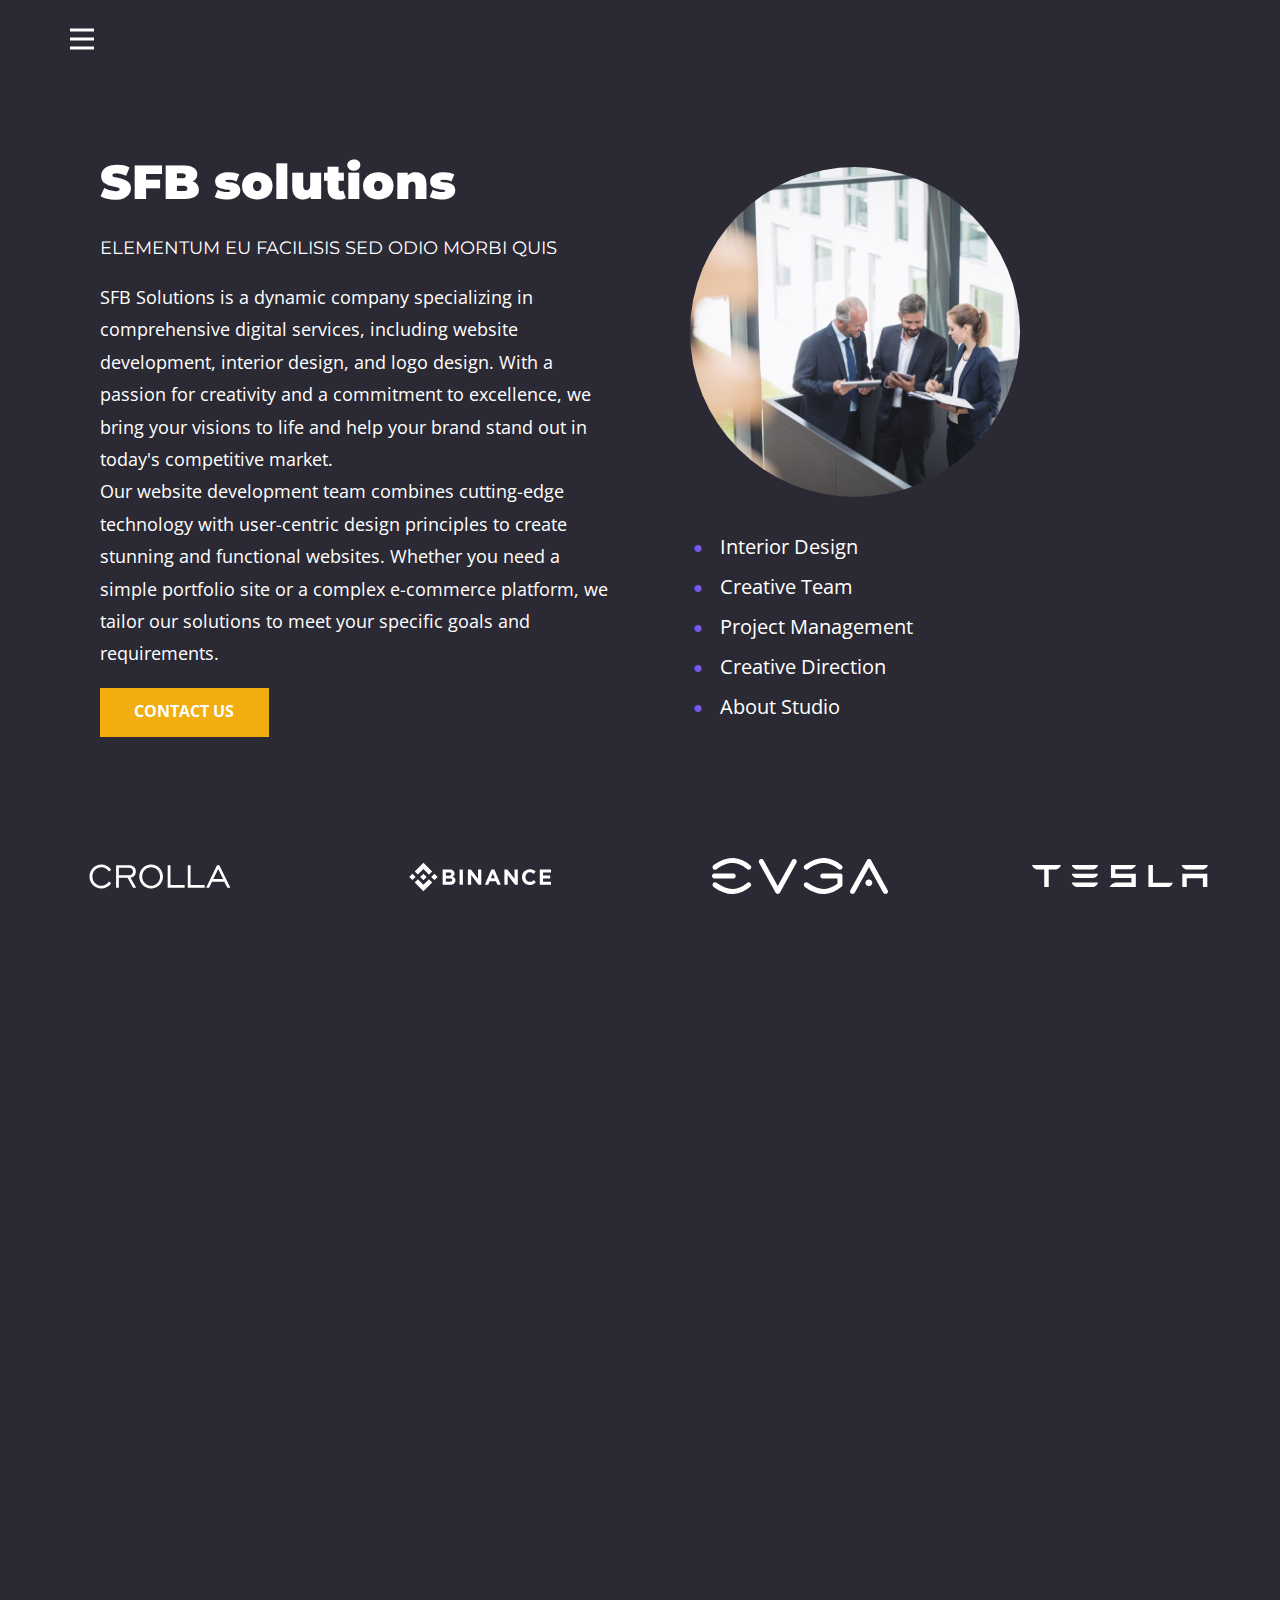
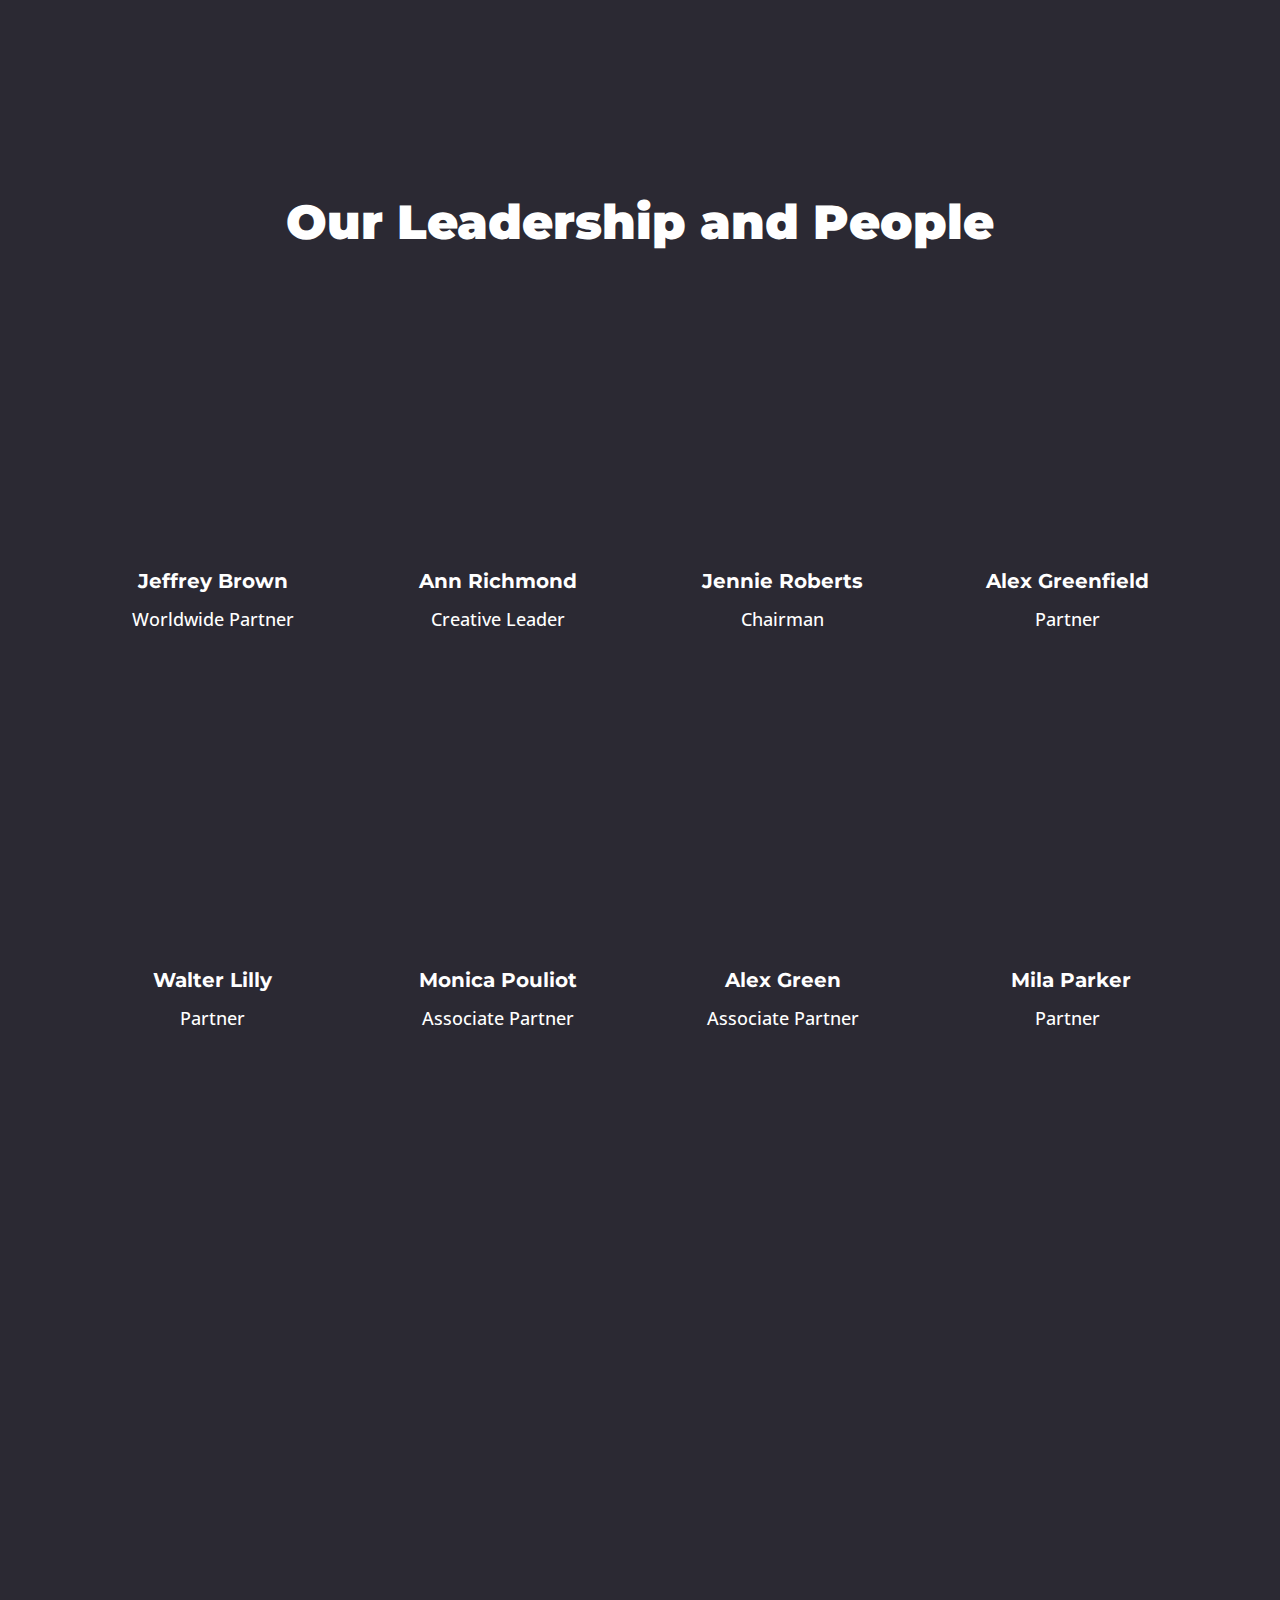
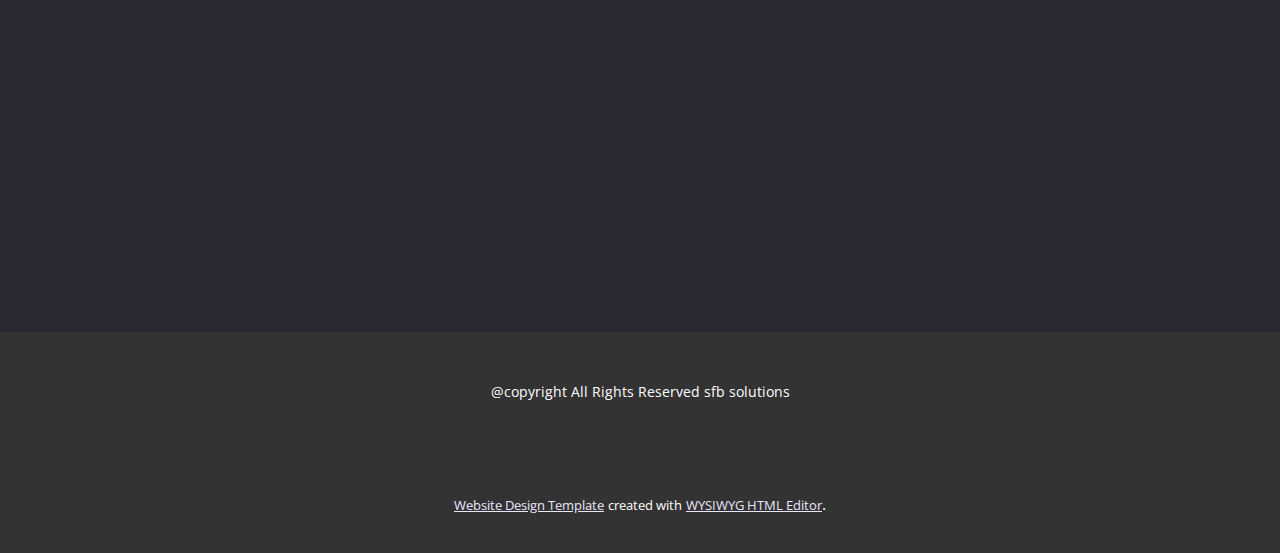
<file: index.html>
<!DOCTYPE html>
<html style="font-size: 16px;" lang="en"><head>
    <meta name="viewport" content="width=device-width, initial-scale=1.0">
    <meta charset="utf-8">
    <meta name="keywords" content="​Company, ​We create brands and experiences that drive remarkable change, ​Our Leadership and People, ​Start your free trial today, Contact Us">
    <meta name="description" content="">
    <title>Home</title>
    <link rel="stylesheet" href="nicepage.css" media="screen">
<link rel="stylesheet" href="Home.css" media="screen">
    <script class="u-script" type="text/javascript" src="jquery-1.9.1.min.js" defer=""></script>
    <script class="u-script" type="text/javascript" src="nicepage.js" defer=""></script>
    <meta name="generator" content="Nicepage 6.6.3, nicepage.com">
    <link id="u-theme-google-font" rel="stylesheet" href="https://fonts.googleapis.com/css?family=Roboto:100,100i,300,300i,400,400i,500,500i,700,700i,900,900i|Open+Sans:300,300i,400,400i,500,500i,600,600i,700,700i,800,800i">
    <link id="u-page-google-font" rel="stylesheet" href="https://fonts.googleapis.com/css?family=Montserrat:100,100i,200,200i,300,300i,400,400i,500,500i,600,600i,700,700i,800,800i,900,900i">
    
    
    
    
    
    
    
    
    <script type="application/ld+json">{
		"@context": "http://schema.org",
		"@type": "Organization",
		"name": "sfb solutions",
		"url": "/"
}</script>
    <meta name="theme-color" content="#411ae7">
    <meta property="og:title" content="Home">
    <meta property="og:type" content="website">
    <link rel="canonical" href="/">
  <meta data-intl-tel-input-cdn-path="intlTelInput/"></head>
  <body data-home-page="https://website6213650.nicepage.io/Home.html?version=541b921a-0327-9947-9095-fde8f3f31d1b" data-home-page-title="Home" data-path-to-root="./" data-include-products="false" class="u-body u-overlap u-overlap-contrast u-overlap-transparent u-xl-mode" data-lang="en"><header class="u-clearfix u-container-align-left u-header u-header" id="sec-204b"><div class="u-clearfix u-sheet u-sheet-1">
        <nav class="u-menu u-menu-hamburger u-offcanvas u-menu-1" data-responsive-from="XL">
          <div class="menu-collapse" style="font-size: 1rem; letter-spacing: 0px;">
            <a class="u-button-style u-custom-left-right-menu-spacing u-custom-padding-bottom u-custom-text-active-color u-custom-text-hover-color u-custom-top-bottom-menu-spacing u-nav-link u-text-active-palette-1-base u-text-hover-palette-2-base" href="#">
              <svg class="u-svg-link" viewBox="0 0 24 24"><use xlink:href="#menu-hamburger"></use></svg>
              <svg class="u-svg-content" version="1.1" id="menu-hamburger" viewBox="0 0 16 16" x="0px" y="0px" xmlns:xlink="http://www.w3.org/1999/xlink" xmlns="http://www.w3.org/2000/svg"><g><rect y="1" width="16" height="2"></rect><rect y="7" width="16" height="2"></rect><rect y="13" width="16" height="2"></rect>
</g></svg>
            </a>
          </div>
          <div class="u-nav-container">
            <ul class="u-nav u-unstyled u-nav-1"><li class="u-nav-item"><a class="u-button-style u-nav-link u-text-active-palette-1-light-2 u-text-hover-palette-1-light-1" href="Home.html" style="padding: 10px 20px;">Home</a>
</li><li class="u-nav-item"><a class="u-button-style u-nav-link u-text-active-palette-1-light-2 u-text-hover-palette-1-light-1" href="About.html" style="padding: 10px 20px;">About</a>
</li><li class="u-nav-item"><a class="u-button-style u-nav-link u-text-active-palette-1-light-2 u-text-hover-palette-1-light-1" href="Contact.html" style="padding: 10px 20px;">Contact</a>
</li></ul>
          </div>
          <div class="u-nav-container-collapse">
            <div class="u-black u-container-style u-inner-container-layout u-opacity u-opacity-95 u-sidenav">
              <div class="u-inner-container-layout u-sidenav-overflow">
                <div class="u-menu-close"></div>
                <ul class="u-align-center u-nav u-popupmenu-items u-unstyled u-nav-2"><li class="u-nav-item"><a class="u-button-style u-nav-link" href="Home.html">Home</a>
</li><li class="u-nav-item"><a class="u-button-style u-nav-link" href="About.html">About</a>
</li><li class="u-nav-item"><a class="u-button-style u-nav-link" href="Contact.html">Contact</a>
</li></ul>
              </div>
            </div>
            <div class="u-black u-menu-overlay u-opacity u-opacity-70"></div>
          </div>
        </nav>
      </div></header>
    <section class="u-align-left u-clearfix u-palette-1-dark-3 u-section-1" id="carousel_6610">
      <div class="u-clearfix u-sheet u-sheet-1">
        <div class="data-layout-selected u-clearfix u-expanded-width u-layout-wrap u-layout-wrap-1">
          <div class="u-layout">
            <div class="u-layout-row">
              <div class="u-container-style u-layout-cell u-size-30 u-layout-cell-1">
                <div class="u-container-layout u-valign-middle u-container-layout-1">
                  <h2 class="u-align-left u-text u-text-1" data-animation-name="customAnimationIn" data-animation-duration="2000" data-animation-delay="0">SFB solutions </h2>
                  <h6 class="u-align-left u-text u-text-default u-text-2"> Elementum eu facilisis sed odio morbi quis</h6>
                  <p class="u-align-left u-text u-text-3"> SFB Solutions is a dynamic company specializing in comprehensive digital services, including website development, interior design, and logo design. With a passion for creativity and a commitment to excellence, we bring your visions to life and help your brand stand out in today's competitive market.<br>Our website development team combines cutting-edge technology with user-centric design principles to create stunning and functional websites. Whether you need a simple portfolio site or a complex e-commerce platform, we tailor our solutions to meet your specific goals and requirements.<br>
                  </p>
                  <a href="https://nicepage.review" class="u-active-palette-1-light-2 u-align-left u-border-none u-btn u-button-style u-hover-palette-1-light-1 u-palette-3-base u-text-active-white u-text-hover-white u-btn-1">Contact Us</a>
                </div>
              </div>
              <div class="u-container-style u-layout-cell u-shape-rectangle u-size-30 u-layout-cell-2">
                <div class="u-container-layout u-valign-middle u-container-layout-2">
                  <div class="custom-expanded u-image u-image-circle u-image-1" alt="" data-image-width="2000" data-image-height="1333" data-animation-name="customAnimationIn" data-animation-duration="2000" data-animation-delay="0"></div>
                  <ul class="u-custom-list u-file-icon u-text u-text-default u-text-4">
                    <li style="padding-left: 8px;">
                      <div class="u-list-icon u-text-palette-1-light-1">
                        <div>●</div>
                      </div> Interior Design<br>
                    </li>
                    <li style="padding-left: 8px;">
                      <div class="u-list-icon u-text-palette-1-light-1">
                        <div>●</div>
                      </div>Creative Team
                    </li>
                    <li style="padding-left: 8px;">
                      <div class="u-list-icon u-text-palette-1-light-1">
                        <div>●</div>
                      </div>Project Management<br>
                    </li>
                    <li style="padding-left: 8px;">
                      <div class="u-list-icon u-text-palette-1-light-1">
                        <div>●</div>
                      </div>Creative Direction<br>
                    </li>
                    <li style="padding-left: 8px;">
                      <div class="u-list-icon u-text-palette-1-light-1">
                        <div>●</div>
                      </div>About Studio
                    </li>
                  </ul>
                </div>
              </div>
            </div>
          </div>
        </div>
      </div>
    </section>
    <section class="u-align-center u-clearfix u-palette-1-dark-3 u-valign-middle u-section-2" id="sec-11bb">
      <div class="u-expanded-width u-layout-horizontal u-list u-list-1">
        <div class="u-repeater u-repeater-1">
          <div class="u-container-align-center u-container-style u-list-item u-repeater-item">
            <div class="u-container-layout u-similar-container u-valign-middle u-container-layout-1">
              <img alt="" class="u-image u-image-contain u-image-default u-image-1" data-image-width="300" data-image-height="90" src="images/logo-amazon.svg">
            </div>
          </div>
          <div class="u-container-align-center u-container-style u-list-item u-repeater-item">
            <div class="u-container-layout u-similar-container u-valign-middle u-container-layout-2">
              <img alt="" class="u-image u-image-contain u-image-default u-image-2" data-image-width="300" data-image-height="90" src="images/1.svg">
            </div>
          </div>
          <div class="u-container-align-center u-container-style u-list-item u-repeater-item">
            <div class="u-container-layout u-similar-container u-valign-middle u-container-layout-3">
              <img alt="" class="u-image u-image-contain u-image-default u-image-3" data-image-width="300" data-image-height="63" src="images/evga.svg">
            </div>
          </div>
          <div class="u-container-align-center u-container-style u-list-item u-repeater-item">
            <div class="u-container-layout u-similar-container u-valign-middle u-container-layout-4">
              <img alt="" class="u-image u-image-contain u-image-default u-image-4" data-image-width="300" data-image-height="39" src="images/tesla-9.svg">
            </div>
          </div>
          <div class="u-container-align-center u-container-style u-list-item u-repeater-item">
            <div class="u-container-layout u-similar-container u-valign-middle u-container-layout-5">
              <img alt="" class="u-image u-image-contain u-image-default u-image-5" data-image-width="300" data-image-height="54" src="images/sony-logo.svg">
            </div>
          </div>
          <div class="u-container-align-center u-container-style u-list-item u-repeater-item">
            <div class="u-container-layout u-similar-container u-valign-middle u-container-layout-6">
              <img alt="" class="u-image u-image-contain u-image-default u-image-6" data-image-width="300" data-image-height="65" src="images/crocs-wordmark.svg">
            </div>
          </div>
          <div class="u-container-align-center u-container-style u-list-item u-repeater-item">
            <div class="u-container-layout u-similar-container u-valign-middle u-container-layout-7">
              <img alt="" class="u-image u-image-contain u-image-default u-image-7" data-image-width="300" data-image-height="90" src="images/logo-amazon.svg">
            </div>
          </div>
          <div class="u-container-align-center u-container-style u-list-item u-repeater-item">
            <div class="u-container-layout u-similar-container u-valign-middle u-container-layout-8">
              <img alt="" class="u-image u-image-contain u-image-default u-image-8" data-image-width="300" data-image-height="87" src="images/asos-1.svg">
            </div>
          </div>
          <div class="u-container-align-center u-container-style u-list-item u-repeater-item">
            <div class="u-container-layout u-similar-container u-valign-middle u-container-layout-9">
              <img alt="" class="u-image u-image-contain u-image-default u-image-9" data-image-width="300" data-image-height="89" src="images/bergners-1.svg">
            </div>
          </div>
          <div class="u-container-align-center u-container-style u-list-item u-repeater-item">
            <div class="u-container-layout u-similar-container u-valign-middle u-container-layout-10">
              <img alt="" class="u-image u-image-contain u-image-default u-image-10" data-image-width="300" data-image-height="115" src="images/ffff.svg">
            </div>
          </div>
          <div class="u-container-align-center u-container-style u-list-item u-repeater-item">
            <div class="u-container-layout u-similar-container u-valign-middle u-container-layout-11">
              <img alt="" class="u-image u-image-contain u-image-default u-image-11" data-image-width="300" data-image-height="61" src="images/medium-wordmark.svg">
            </div>
          </div>
          <div class="u-container-align-center u-container-style u-list-item u-repeater-item">
            <div class="u-container-layout u-similar-container u-valign-middle u-container-layout-12">
              <img alt="" class="u-image u-image-contain u-image-default u-image-12" data-image-width="300" data-image-height="61" src="images/t.svg">
            </div>
          </div>
        </div>
        <a class="u-absolute-vcenter u-gallery-nav u-gallery-nav-prev u-hidden u-icon-circle u-opacity u-opacity-70 u-spacing-10 u-white u-gallery-nav-1" href="#" role="button">
          <span aria-hidden="true">
            <svg viewBox="0 0 451.847 451.847"><path d="M97.141,225.92c0-8.095,3.091-16.192,9.259-22.366L300.689,9.27c12.359-12.359,32.397-12.359,44.751,0
c12.354,12.354,12.354,32.388,0,44.748L173.525,225.92l171.903,171.909c12.354,12.354,12.354,32.391,0,44.744
c-12.354,12.365-32.386,12.365-44.745,0l-194.29-194.281C100.226,242.115,97.141,234.018,97.141,225.92z"></path></svg>
          </span>
          <span class="sr-only">
            <svg viewBox="0 0 451.847 451.847"><path d="M97.141,225.92c0-8.095,3.091-16.192,9.259-22.366L300.689,9.27c12.359-12.359,32.397-12.359,44.751,0
c12.354,12.354,12.354,32.388,0,44.748L173.525,225.92l171.903,171.909c12.354,12.354,12.354,32.391,0,44.744
c-12.354,12.365-32.386,12.365-44.745,0l-194.29-194.281C100.226,242.115,97.141,234.018,97.141,225.92z"></path></svg>
          </span>
        </a>
        <a class="u-absolute-vcenter u-gallery-nav u-gallery-nav-next u-hidden u-icon-circle u-opacity u-opacity-70 u-spacing-10 u-white u-gallery-nav-2" href="#" role="button">
          <span aria-hidden="true">
            <svg viewBox="0 0 451.846 451.847"><path d="M345.441,248.292L151.154,442.573c-12.359,12.365-32.397,12.365-44.75,0c-12.354-12.354-12.354-32.391,0-44.744
L278.318,225.92L106.409,54.017c-12.354-12.359-12.354-32.394,0-44.748c12.354-12.359,32.391-12.359,44.75,0l194.287,194.284
c6.177,6.18,9.262,14.271,9.262,22.366C354.708,234.018,351.617,242.115,345.441,248.292z"></path></svg>
          </span>
          <span class="sr-only">
            <svg viewBox="0 0 451.846 451.847"><path d="M345.441,248.292L151.154,442.573c-12.359,12.365-32.397,12.365-44.75,0c-12.354-12.354-12.354-32.391,0-44.744
L278.318,225.92L106.409,54.017c-12.354-12.359-12.354-32.394,0-44.748c12.354-12.359,32.391-12.359,44.75,0l194.287,194.284
c6.177,6.18,9.262,14.271,9.262,22.366C354.708,234.018,351.617,242.115,345.441,248.292z"></path></svg>
          </span>
        </a>
      </div>
    </section>
    <section class="u-align-center-lg u-align-center-md u-align-center-xl u-align-left-sm u-align-left-xs u-clearfix u-container-align-center u-palette-1-dark-3 u-section-3" id="carousel_6939" data-animation-name="" data-animation-duration="0" data-animation-delay="0" data-animation-direction="">
      <div class="u-clearfix u-sheet u-valign-middle-xl u-sheet-1">
        <div class="data-layout-selected u-clearfix u-expanded-width u-layout-wrap u-layout-wrap-1">
          <div class="u-layout">
            <div class="u-layout-row">
              <div class="u-container-align-left u-container-style u-layout-cell u-size-18-xl u-size-21-lg u-size-25-md u-size-25-sm u-size-25-xs u-layout-cell-1">
                <div class="u-container-layout u-valign-top u-container-layout-1">
                  <div class="custom-expanded u-list u-list-1">
                    <div class="u-repeater u-repeater-1">
                      <div class="u-border-2 u-border-palette-1-light-2 u-container-align-left u-container-style u-list-item u-radius-15 u-repeater-item u-shape-round u-list-item-1" data-href="https://nicepage.com" data-animation-name="customAnimationIn" data-animation-duration="1500">
                        <div class="u-container-layout u-similar-container u-container-layout-2">
                          <h5 class="u-align-left u-text u-text-1"><span class="u-file-icon u-icon u-text-palette-3-base u-icon-1"><img src="images/3405554-c2fb1ca3.png" alt=""></span>&nbsp;​UI/UX Design
                          </h5>
                        </div>
                      </div>
                      <div class="u-border-2 u-border-palette-1-light-2 u-container-align-left u-container-style u-list-item u-radius-15 u-repeater-item u-shape-round u-list-item-2" data-href="https://nicepage.com" data-animation-direction="Up" data-animation-name="customAnimationIn" data-animation-duration="1500" data-animation-delay="250">
                        <div class="u-container-layout u-similar-container u-container-layout-3">
                          <h5 class="u-align-left u-text u-text-2"><span class="u-file-icon u-icon u-text-palette-3-base u-icon-2"><img src="images/596092-43696d9d.png" alt=""></span>&nbsp;​Digital Marketing
                          </h5>
                        </div>
                      </div>
                      <div class="u-border-2 u-border-palette-1-light-2 u-container-align-left u-container-style u-list-item u-radius-15 u-repeater-item u-shape-round u-list-item-3" data-href="https://nicepage.com" data-animation-direction="Up" data-animation-name="customAnimationIn" data-animation-duration="1500" data-animation-delay="500">
                        <div class="u-container-layout u-similar-container u-container-layout-4">
                          <h5 class="u-align-left u-text u-text-3"><span class="u-file-icon u-icon u-text-palette-3-base u-icon-3"><img src="images/1436404-f90e125b.png" alt=""></span>&nbsp;​App Development&nbsp;<br>
                          </h5>
                        </div>
                      </div>
                      <div class="u-border-2 u-border-palette-1-light-2 u-container-align-left u-container-style u-list-item u-radius-15 u-repeater-item u-shape-round u-list-item-4" data-href="https://nicepage.com" data-animation-direction="Up" data-animation-name="customAnimationIn" data-animation-duration="1500" data-animation-delay="750">
                        <div class="u-container-layout u-similar-container u-container-layout-5">
                          <h5 class="u-align-left u-text u-text-4"><span class="u-file-icon u-icon u-text-palette-3-base u-icon-4"><img src="images/1388394-b61fac07.png" alt=""></span>&nbsp;Graphic Design
                          </h5>
                        </div>
                      </div>
                      <div class="u-border-2 u-border-palette-1-light-2 u-container-align-left u-container-style u-list-item u-radius-15 u-repeater-item u-shape-round u-list-item-5" data-href="https://nicepage.com" data-animation-direction="Up" data-animation-name="customAnimationIn" data-animation-duration="1500" data-animation-delay="1000">
                        <div class="u-container-layout u-similar-container u-container-layout-6">
                          <h5 class="u-align-left u-text u-text-5"><span class="u-file-icon u-icon u-text-palette-3-base u-icon-5"><img src="images/1014398-982e6642.png" alt=""></span>&nbsp;​Logo Design
                          </h5>
                        </div>
                      </div>
                      <div class="u-border-2 u-border-palette-1-light-2 u-container-align-left u-container-style u-list-item u-radius-15 u-repeater-item u-shape-round u-list-item-6" data-href="https://nicepage.com" data-animation-direction="Up" data-animation-name="customAnimationIn" data-animation-duration="1500" data-animation-delay="1250">
                        <div class="u-container-layout u-similar-container u-container-layout-7">
                          <h5 class="u-align-left u-text u-text-6"><span class="u-file-icon u-icon u-text-palette-3-base u-icon-6"><img src="images/10332393-34b3c4fc.png" alt=""></span>&nbsp;​Website Design
                          </h5>
                        </div>
                      </div>
                      <div class="u-border-2 u-border-palette-1-light-2 u-container-align-left u-container-style u-list-item u-radius-15 u-repeater-item u-shape-round u-list-item-7" data-href="https://nicepage.com" data-animation-direction="Up" data-animation-name="customAnimationIn" data-animation-duration="1500" data-animation-delay="1500">
                        <div class="u-container-layout u-similar-container u-container-layout-8">
                          <h5 class="u-align-left u-text u-text-7"><span class="u-file-icon u-icon u-text-palette-3-base u-icon-7"><img src="images/10302417-9f53fbac.png" alt=""></span>&nbsp;​SEO and ​Branding
                          </h5>
                        </div>
                      </div>
                    </div>
                  </div>
                </div>
              </div>
              <div class="u-container-align-left u-container-style u-layout-cell u-size-35-md u-size-35-sm u-size-35-xs u-size-39-lg u-size-42-xl u-layout-cell-2" data-animation-name="customAnimationIn" data-animation-duration="1500">
                <div class="u-container-layout u-valign-middle u-container-layout-9">
                  <h2 class="u-align-left u-text u-text-default u-text-8" data-animation-name="customAnimationIn" data-animation-duration="2000" data-animation-delay="0"> We create brands and experiences that drive remarkable change</h2>
                  <p class="u-align-left u-text u-text-9">Sample text. Click to select the Text Element.&nbsp;Tincidunt eget nullam non nisi est. Mauris commodo quis imperdiet massa tincidunt nunc pulvinar sapien. Quis ipsum suspendisse ultrices gravida dictum. Justo nec ultrices dui sapien eget mi. Turpis egestas maecenas pharetra convallis posuere morbi. Urna duis convallis convallis tellus.</p>
                  <a href="https://nicepage.com/c/shapes-website-templates" class="u-active-palette-1-light-2 u-align-left u-border-active-black u-border-hover-black u-border-none u-btn u-button-style u-hover-palette-3-base u-palette-1-light-1 u-btn-1"> Our Contact</a>
                </div>
              </div>
            </div>
          </div>
        </div>
      </div>
    </section>
    <section class="u-clearfix u-container-align-center u-palette-1-dark-3 u-section-4" id="carousel_2085">
      <div class="u-clearfix u-sheet u-sheet-1">
        <h2 class="u-align-center u-text u-text-default u-text-1"> Our Leadership and People</h2>
        <div class="u-expanded-width u-list u-list-1">
          <div class="u-repeater u-repeater-1">
            <div class="u-align-center u-container-style u-list-item u-opacity u-opacity-90 u-repeater-item u-shape-rectangle">
              <div class="u-container-layout u-similar-container u-container-layout-1">
                <div alt="" class="u-image u-image-circle u-image-1" data-image-width="598" data-image-height="598" data-animation-name="customAnimationIn" data-animation-duration="1000" data-animation-delay="0"></div>
                <h5 class="u-align-center u-text u-text-2">Jeffrey Brown</h5>
                <p class="u-align-center u-text u-text-3"> Worldwide Partner</p>
              </div>
            </div>
            <div class="u-align-center u-container-style u-list-item u-opacity u-opacity-90 u-repeater-item u-shape-rectangle">
              <div class="u-container-layout u-similar-container u-container-layout-2">
                <div alt="" class="u-image u-image-circle u-image-2" data-animation-name="customAnimationIn" data-animation-duration="1000" data-animation-delay="0"></div>
                <h5 class="u-align-center u-text u-text-4">Ann Richmond</h5>
                <p class="u-align-center u-text u-text-5">Creative Leader</p>
              </div>
            </div>
            <div class="u-align-center u-container-align-center u-container-style u-list-item u-opacity u-opacity-90 u-repeater-item u-shape-rectangle">
              <div class="u-container-layout u-similar-container u-container-layout-3">
                <div alt="" class="u-image u-image-circle u-image-3" data-image-width="598" data-image-height="598" data-animation-name="customAnimationIn" data-animation-duration="2000" data-animation-delay="0"></div>
                <h5 class="u-align-center u-text u-text-6"> Jennie Roberts</h5>
                <p class="u-align-center u-text u-text-7"> Chairman</p>
              </div>
            </div>
            <div class="u-align-center u-container-style u-list-item u-opacity u-opacity-90 u-repeater-item u-shape-rectangle">
              <div class="u-container-layout u-similar-container u-container-layout-4">
                <div alt="" class="u-image u-image-circle u-image-4" data-image-width="626" data-image-height="417" data-animation-name="customAnimationIn" data-animation-duration="1000" data-animation-delay="0"></div>
                <h5 class="u-align-center u-text u-text-8">Alex Greenfield</h5>
                <p class="u-align-center u-text u-text-9">Partner</p>
              </div>
            </div>
            <div class="u-align-center u-container-style u-list-item u-opacity u-opacity-90 u-repeater-item u-shape-rectangle">
              <div class="u-container-layout u-similar-container u-container-layout-5">
                <div alt="" class="u-image u-image-circle u-image-5" data-animation-name="customAnimationIn" data-animation-duration="1000" data-animation-delay="0"></div>
                <h5 class="u-align-center u-text u-text-10"> Walter Lilly</h5>
                <p class="u-align-center u-text u-text-11">Partner</p>
              </div>
            </div>
            <div class="u-align-center u-container-style u-list-item u-opacity u-opacity-90 u-repeater-item u-shape-rectangle">
              <div class="u-container-layout u-similar-container u-container-layout-6">
                <div alt="" class="u-image u-image-circle u-image-6" data-image-width="626" data-image-height="417" data-animation-name="customAnimationIn" data-animation-duration="1000" data-animation-delay="0"></div>
                <h5 class="u-align-center u-text u-text-12"> Monica Pouliot</h5>
                <p class="u-align-center u-text u-text-13"> Associate Partner</p>
              </div>
            </div>
            <div class="u-align-center u-container-align-center u-container-style u-list-item u-opacity u-opacity-90 u-repeater-item u-shape-rectangle">
              <div class="u-container-layout u-similar-container u-container-layout-7">
                <div alt="" class="u-image u-image-circle u-image-7" data-image-width="626" data-image-height="417" data-animation-name="customAnimationIn" data-animation-duration="1000" data-animation-delay="0"></div>
                <h5 class="u-align-center u-text u-text-14">Alex Green</h5>
                <p class="u-align-center u-text u-text-15"> Associate Partner</p>
              </div>
            </div>
            <div class="u-align-center u-container-style u-list-item u-opacity u-opacity-90 u-repeater-item u-shape-rectangle">
              <div class="u-container-layout u-similar-container u-container-layout-8">
                <div alt="" class="u-image u-image-circle u-image-8" data-image-width="626" data-image-height="417" data-animation-name="customAnimationIn" data-animation-duration="1000" data-animation-delay="0"></div>
                <h5 class="u-align-center u-text u-text-16">&nbsp;Mila Parker</h5>
                <p class="u-align-center u-text u-text-17">Partner</p>
              </div>
            </div>
          </div>
        </div>
      </div>
    </section>
    <section class="u-clearfix u-container-align-center u-palette-1-dark-3 u-section-5" id="sec-0dae">
      <div class="u-clearfix u-sheet u-sheet-1"></div>
    </section>
    <section class="u-clearfix u-container-align-center u-palette-1-dark-3 u-section-6" id="sec-9464">
      <div class="u-clearfix u-sheet u-valign-middle u-sheet-1">
        <div class="data-layout-selected u-clearfix u-expanded-width u-layout-wrap u-layout-wrap-1">
          <div class="u-layout">
            <div class="u-layout-row">
              <div class="u-align-center u-container-style u-layout-cell u-left-cell u-shape-rectangle u-size-30 u-layout-cell-1" data-animation-name="customAnimationIn" data-animation-duration="1500">
                <div class="u-container-layout u-valign-top-md u-valign-top-sm u-valign-top-xs u-container-layout-1">
                  <h2 class="u-align-left u-text u-text-1" data-animation-name="customAnimationIn" data-animation-duration="2000" data-animation-delay="0">Contact Us</h2>
                  <p class="u-align-left u-text u-text-2"> We are here to meet any business need and to promote your company online!</p>
                  <h5 class="u-align-left u-custom-font u-font-montserrat u-text u-text-3">
                    <span style="font-weight: 700;">Phone</span>: <a href="https://nicepage.best" class="u-active-none u-border-active-black u-border-hover-grey-75 u-border-none u-btn u-button-link u-button-style u-hover-none u-none u-text-active-palette-3-light-2 u-text-hover-palette-1-light-1 u-text-palette-3-base u-btn-1" target="_blank" data-animation-name="" data-animation-duration="0" data-animation-delay="0" data-animation-direction="">8639002726 </a>
                    <br>
                    <span style="font-weight: 700;">Location</span>: 76 street texas United states<br>
                    <span style="font-weight: 700;">Mail</span>: <a href="https://nicepage.com/k/portfolio-html-templates" class="u-active-none u-border-active-black u-border-hover-grey-75 u-border-none u-btn u-button-link u-button-style u-hover-none u-none u-text-active-palette-3-light-2 u-text-hover-palette-1-light-1 u-text-palette-3-base u-btn-2" target="_blank" data-animation-name="" data-animation-duration="0" data-animation-delay="0" data-animation-direction="">samplemail@sfbsolutions.org </a>
                  </h5>
                </div>
              </div>
              <div class="u-container-align-center u-container-style u-layout-cell u-right-cell u-size-30 u-layout-cell-2" data-animation-name="customAnimationIn" data-animation-duration="1500" data-animation-delay="500">
                <div class="u-container-layout u-valign-middle-md u-valign-middle-sm u-valign-middle-xs u-container-layout-2">
                  <img class="u-image u-image-contain u-image-default u-image-1" data-image-width="1700" data-image-height="2001" src="images/22678026_IconBusinessv3_1_.png" data-animation-name="customAnimationIn" data-animation-duration="2000" data-animation-delay="0">
                </div>
              </div>
            </div>
          </div>
        </div>
      </div>
    </section>
    
    
    
    <footer class="u-align-center u-clearfix u-footer u-grey-80 u-footer" id="sec-9d95"><div class="u-clearfix u-sheet u-sheet-1">
        <p class="u-small-text u-text u-text-variant u-text-1">@copyright All Rights Reserved sfb solutions </p>
      </div></footer>
    <section class="u-backlink u-clearfix u-grey-80">
      <a class="u-link" href="https://nicepage.com/website-design" target="_blank">
        <span>Website Design Template</span>
      </a>
      <p class="u-text">
        <span>created with</span>
      </p>
      <a class="u-link" href="https://nicepage.com/wysiwyg-html-editor" target="_blank">
        <span>WYSIWYG HTML Editor</span>
      </a>. 
    </section>
  
</body></html>
</file>
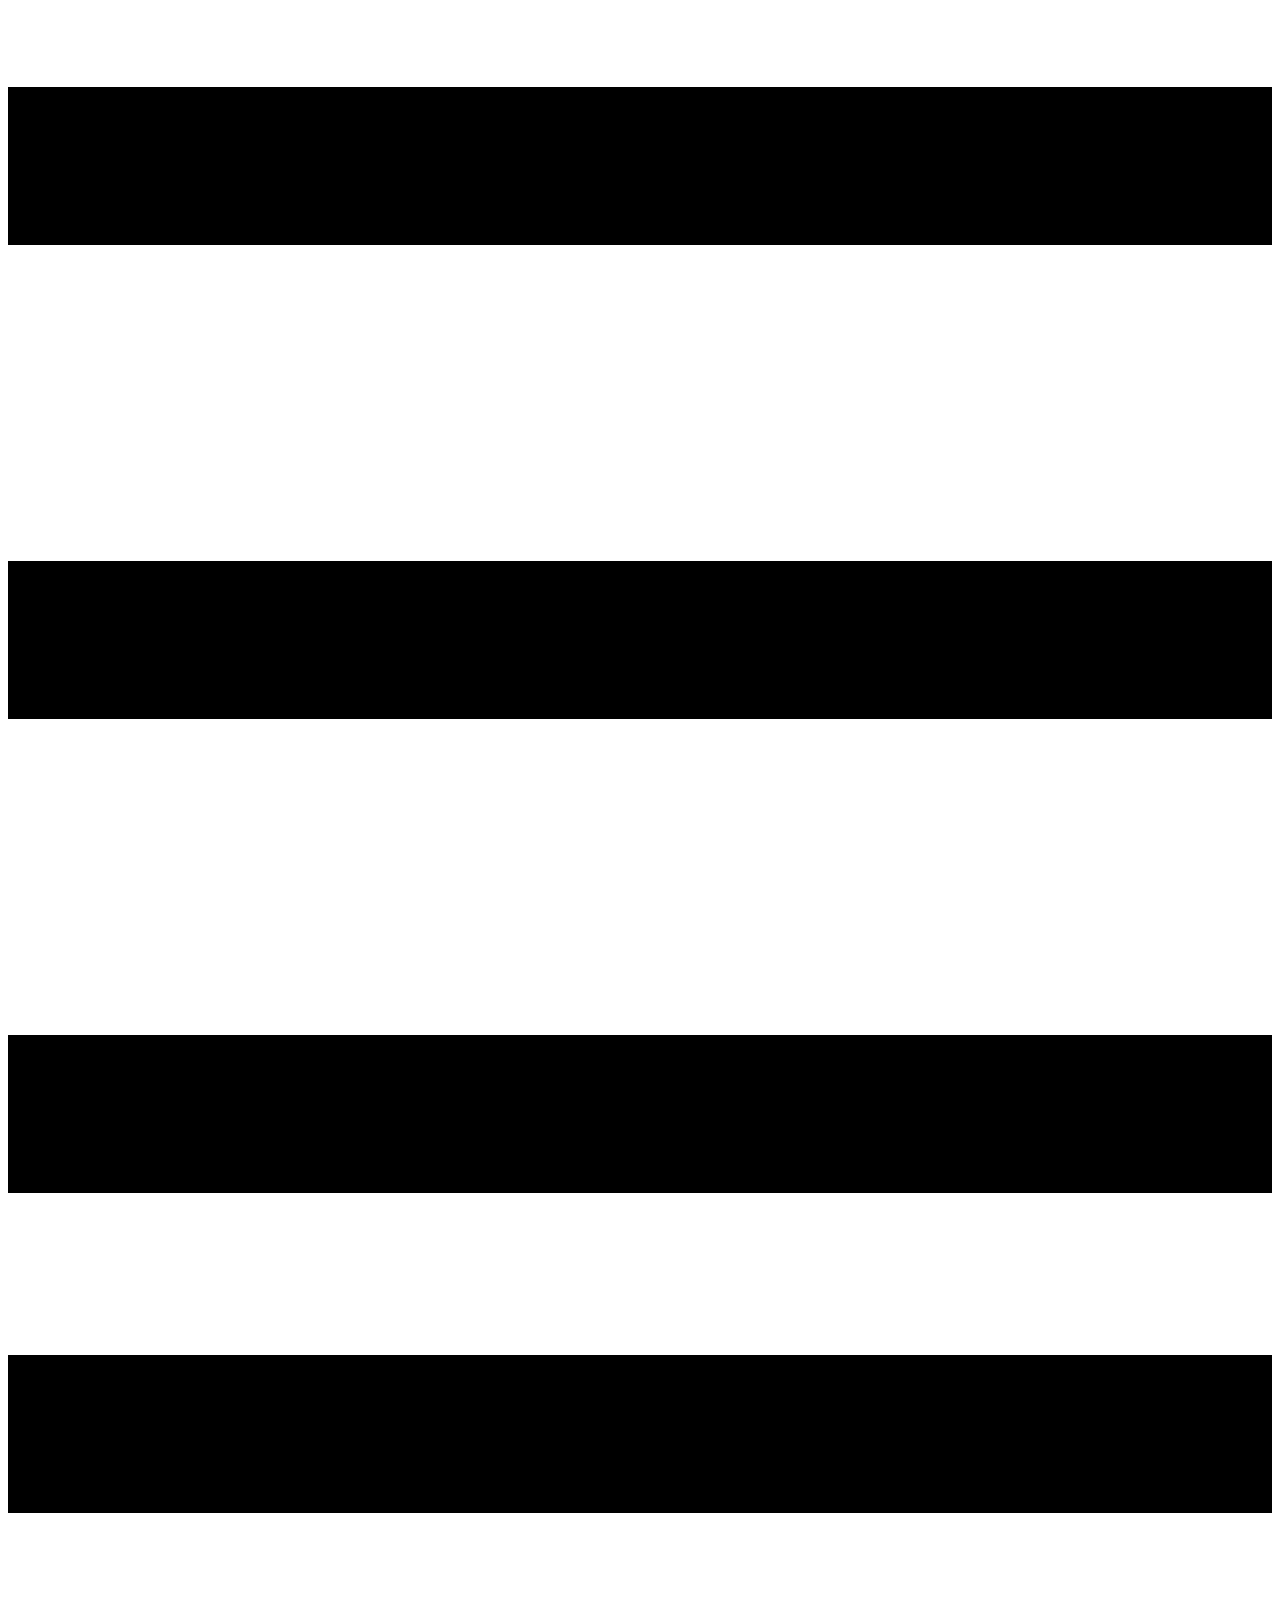
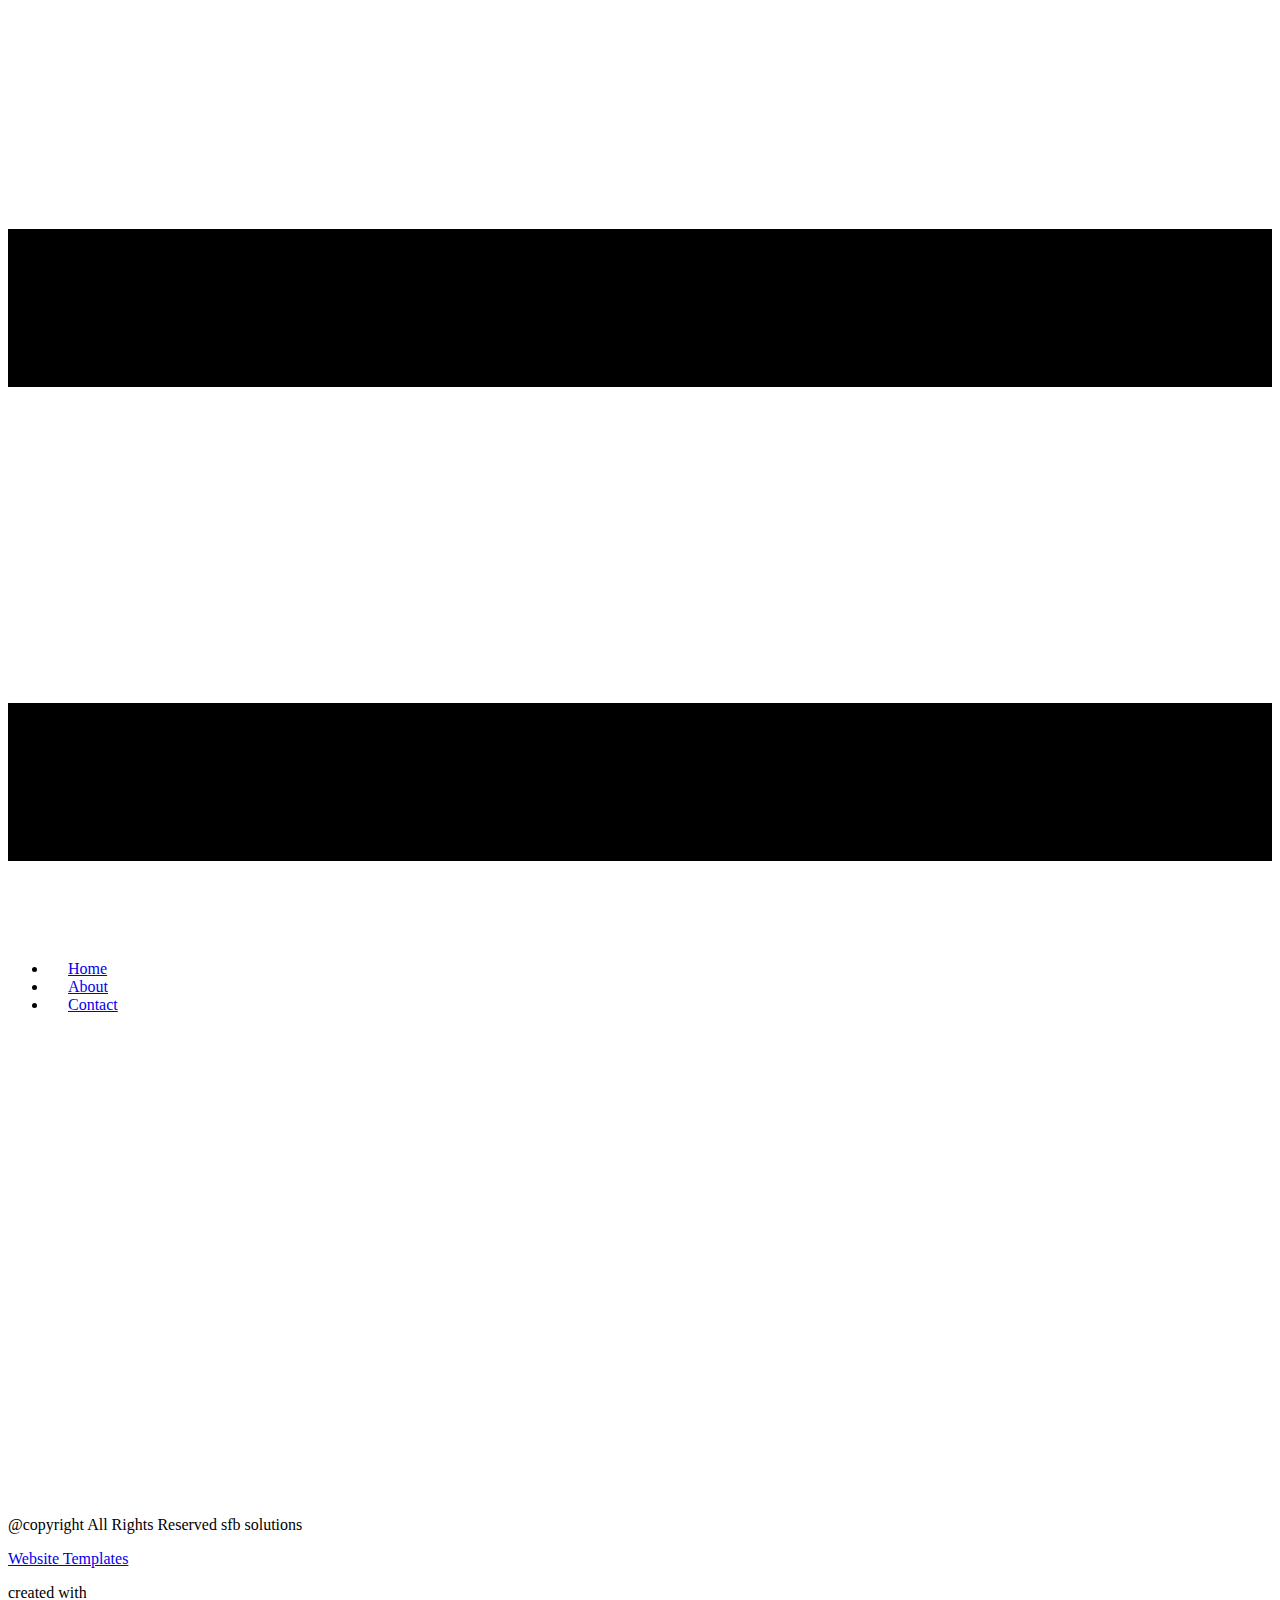
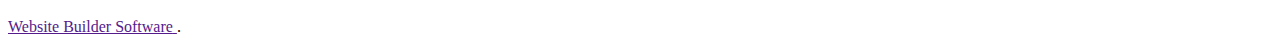
<file: About.html>
<!DOCTYPE html>
<html style="font-size: 16px;" lang="en"><head>
    <meta name="viewport" content="width=device-width, initial-scale=1.0">
    <meta charset="utf-8">
    <meta name="keywords" content="">
    <meta name="description" content="">
    <title>About</title>
    <link rel="stylesheet" href="https://assessment-web-app.vercel.app" media="screen">
<link rel="stylesheet" href="About.css" media="screen">
    <script class="u-script" type="text/javascript" src="jquery-1.9.1.min.js" defer=""></script>
    <script class="u-script" type="text/javascript" src="nicepage.js" defer=""></script>
    <meta name="generator" content="Nicepage 6.6.3, nicepage.com">
    <link id="u-theme-google-font" rel="stylesheet" href="">
    
    
    
    <script type="application/ld+json">{
		"@context": "http://schema.org",
		"@type": "Organization",
		"name": "sfb solutions"
}</script>
    <meta name="theme-color" content="#411ae7">
    <meta property="og:title" content="About">
    <meta property="og:type" content="website">
  <meta data-intl-tel-input-cdn-path="intlTelInput/"></head>
  <body data-path-to-root="./" data-include-products="false" class="u-body u-xl-mode" data-lang="en"><header class="u-clearfix u-container-align-left u-header u-header" id="sec-204b"><div class="u-clearfix u-sheet u-sheet-1">
        <nav class="u-menu u-menu-hamburger u-offcanvas u-menu-1" data-responsive-from="XL">
          <div class="menu-collapse" style="font-size: 1rem; letter-spacing: 0px;">
            <a class="u-button-style u-custom-left-right-menu-spacing u-custom-padding-bottom u-custom-text-active-color u-custom-text-hover-color u-custom-top-bottom-menu-spacing u-nav-link u-text-active-palette-1-base u-text-hover-palette-2-base" href="#">
              <svg class="u-svg-link" viewBox="0 0 24 24"><use xlink:href="#menu-hamburger"></use></svg>
              <svg class="u-svg-content" version="1.1" id="menu-hamburger" viewBox="0 0 16 16" x="0px" y="0px" xmlns:xlink="http://www.w3.org/1999/xlink" xmlns="http://www.w3.org/2000/svg"><g><rect y="1" width="16" height="2"></rect><rect y="7" width="16" height="2"></rect><rect y="13" width="16" height="2"></rect>
</g></svg>
            </a>
          </div>
          <div class="u-nav-container">
            <ul class="u-nav u-unstyled u-nav-1"><li class="u-nav-item"><a class="u-button-style u-nav-link u-text-active-palette-1-light-2 u-text-hover-palette-1-light-1" href="Home.html" style="padding: 10px 20px;">Home</a>
</li><li class="u-nav-item"><a class="u-button-style u-nav-link u-text-active-palette-1-light-2 u-text-hover-palette-1-light-1" href="About.html" style="padding: 10px 20px;">About</a>
</li><li class="u-nav-item"><a class="u-button-style u-nav-link u-text-active-palette-1-light-2 u-text-hover-palette-1-light-1" href="Contact.html" style="padding: 10px 20px;">Contact</a>
</li></ul>
          </div>
          <div class="u-nav-container-collapse">
            <div class="u-black u-container-style u-inner-container-layout u-opacity u-opacity-95 u-sidenav">
              <div class="u-inner-container-layout u-sidenav-overflow">
                <div class="u-menu-close"></div>
                <ul class="u-align-center u-nav u-popupmenu-items u-unstyled u-nav-2"><li class="u-nav-item"><a class="u-button-style u-nav-link" href="Home.html">Home</a>
</li><li class="u-nav-item"><a class="u-button-style u-nav-link" href="About.html">About</a>
</li><li class="u-nav-item"><a class="u-button-style u-nav-link" href="Contact.html">Contact</a>
</li></ul>
              </div>
            </div>
            <div class="u-black u-menu-overlay u-opacity u-opacity-70"></div>
          </div>
        </nav>
      </div></header>
    <section class="u-clearfix u-section-1" id="sec-5472">
      <div class="u-clearfix u-sheet u-sheet-1"></div>
    </section>
    
    
    
    <footer class="u-align-center u-clearfix u-footer u-grey-80 u-footer" id="sec-9d95"><div class="u-clearfix u-sheet u-sheet-1">
        <p class="u-small-text u-text u-text-variant u-text-1">@copyright All Rights Reserved sfb solutions </p>
      </div></footer>
    <section class="u-backlink u-clearfix u-grey-80">
      <a class="u-link" href="https://nicepage.com/website-templates" target="_blank">
        <span>Website Templates</span>
      </a>
      <p class="u-text">
        <span>created with</span>
      </p>
      <a class="u-link" href="" target="_blank">
        <span>Website Builder Software</span>
      </a>. 
    </section>
  
</body></html>
</file>
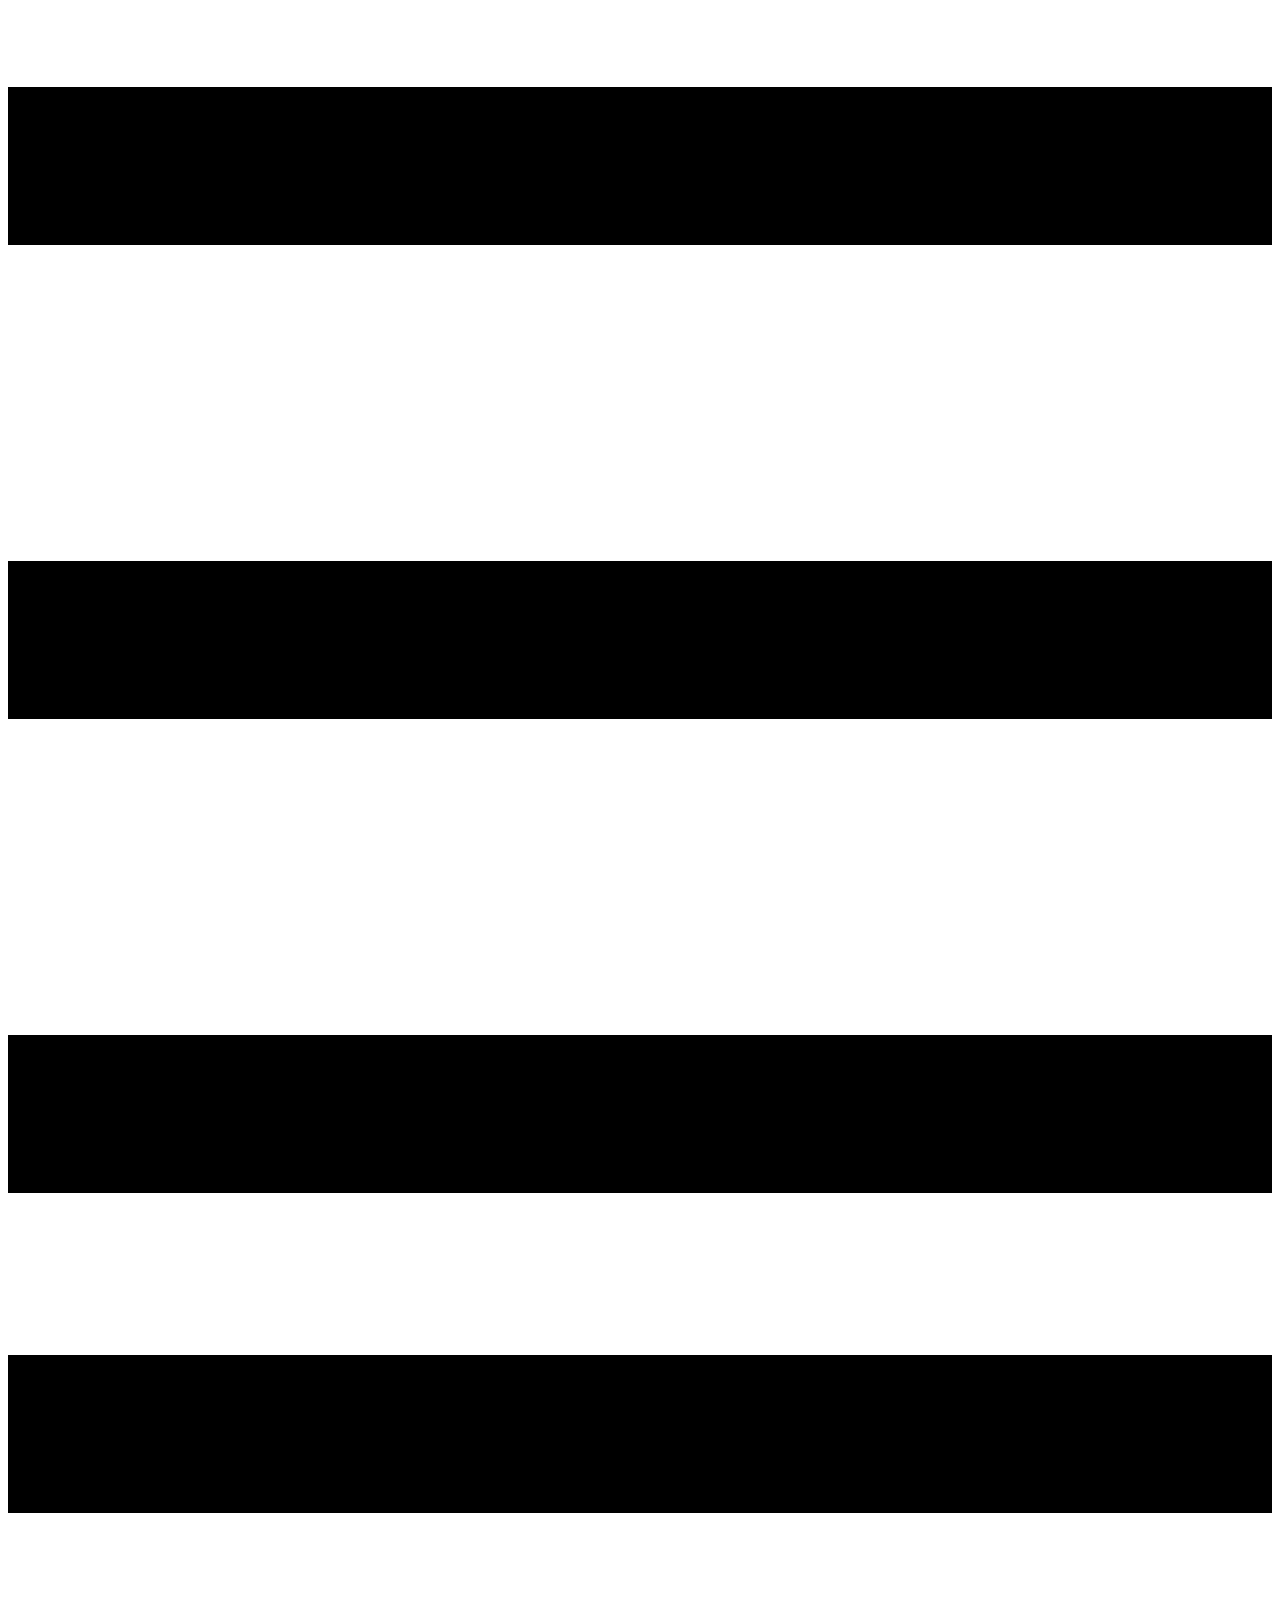
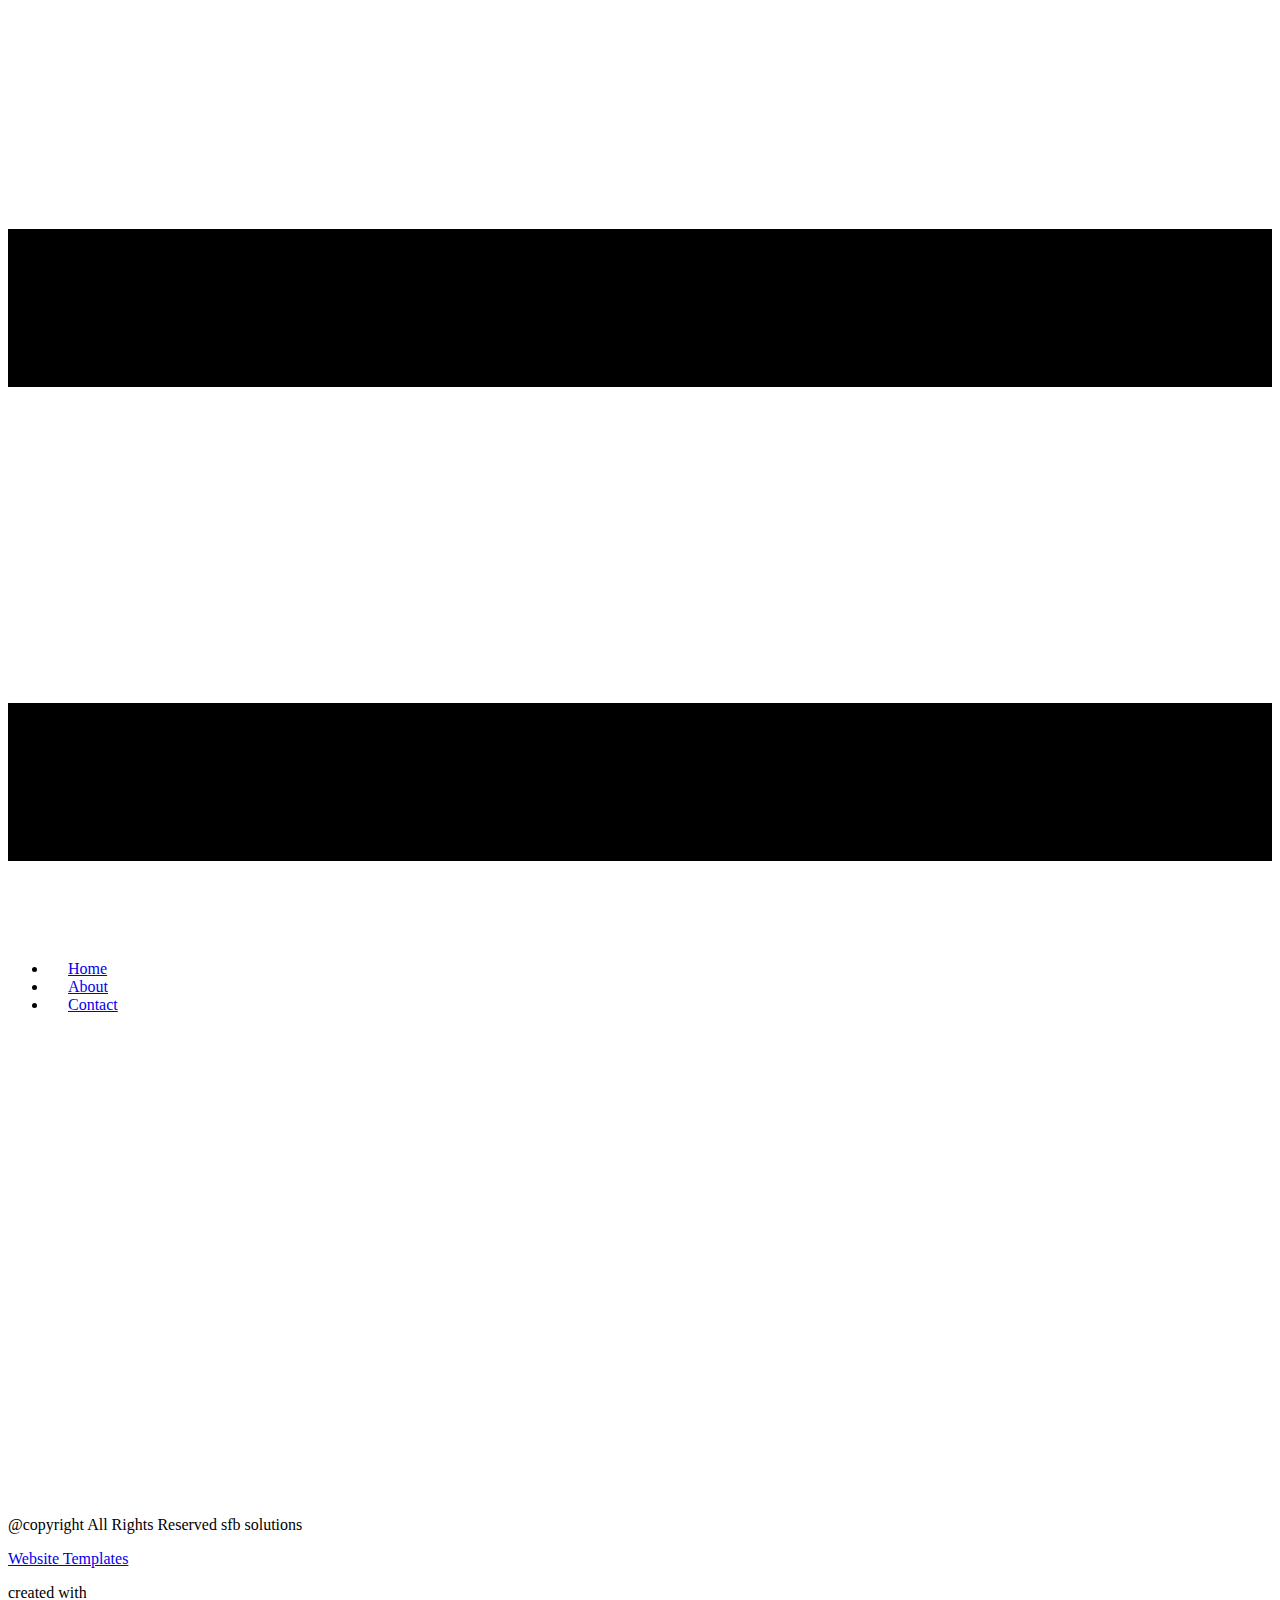
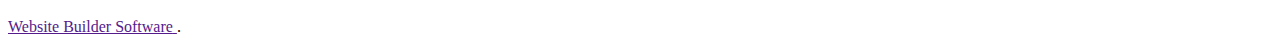
<file: Contact.html>
<!DOCTYPE html>
<html style="font-size: 16px;" lang="en"><head>
    <meta name="viewport" content="width=device-width, initial-scale=1.0">
    <meta charset="utf-8">
    <meta name="keywords" content="">
    <meta name="description" content="">
    <title>Contact</title>
    <link rel="stylesheet" href="https://assessment-web-app.vercel.app" media="screen">
<link rel="stylesheet" href="Contact.css" media="screen">
    <script class="u-script" type="text/javascript" src="jquery-1.9.1.min.js" defer=""></script>
    <script class="u-script" type="text/javascript" src="nicepage.js" defer=""></script>
    <meta name="generator" content="Nicepage 6.6.3, nicepage.com">
    <link id="u-theme-google-font" rel="stylesheet" href="https://fonts.googleapis.com/css?family=Roboto:100,100i,300,300i,400,400i,500,500i,700,700i,900,900i|Open+Sans:300,300i,400,400i,500,500i,600,600i,700,700i,800,800i">
    
    
    
    <script type="application/ld+json">{
		"@context": "http://schema.org",
		"@type": "Organization",
		"name": "sfb solutions"
}</script>
    <meta name="theme-color" content="#411ae7">
    <meta property="og:title" content="Contact">
    <meta property="og:type" content="website">
  <meta data-intl-tel-input-cdn-path="intlTelInput/"></head>
  <body data-path-to-root="./" data-include-products="false" class="u-body u-xl-mode" data-lang="en"><header class="u-clearfix u-container-align-left u-header u-header" id="sec-204b"><div class="u-clearfix u-sheet u-sheet-1">
        <nav class="u-menu u-menu-hamburger u-offcanvas u-menu-1" data-responsive-from="XL">
          <div class="menu-collapse" style="font-size: 1rem; letter-spacing: 0px;">
            <a class="u-button-style u-custom-left-right-menu-spacing u-custom-padding-bottom u-custom-text-active-color u-custom-text-hover-color u-custom-top-bottom-menu-spacing u-nav-link u-text-active-palette-1-base u-text-hover-palette-2-base" href="#">
              <svg class="u-svg-link" viewBox="0 0 24 24"><use xlink:href="#menu-hamburger"></use></svg>
              <svg class="u-svg-content" version="1.1" id="menu-hamburger" viewBox="0 0 16 16" x="0px" y="0px" xmlns:xlink="http://www.w3.org/1999/xlink" xmlns="http://www.w3.org/2000/svg"><g><rect y="1" width="16" height="2"></rect><rect y="7" width="16" height="2"></rect><rect y="13" width="16" height="2"></rect>
</g></svg>
            </a>
          </div>
          <div class="u-nav-container">
            <ul class="u-nav u-unstyled u-nav-1"><li class="u-nav-item"><a class="u-button-style u-nav-link u-text-active-palette-1-light-2 u-text-hover-palette-1-light-1" href="Home.html" style="padding: 10px 20px;">Home</a>
</li><li class="u-nav-item"><a class="u-button-style u-nav-link u-text-active-palette-1-light-2 u-text-hover-palette-1-light-1" href="About.html" style="padding: 10px 20px;">About</a>
</li><li class="u-nav-item"><a class="u-button-style u-nav-link u-text-active-palette-1-light-2 u-text-hover-palette-1-light-1" href="Contact.html" style="padding: 10px 20px;">Contact</a>
</li></ul>
          </div>
          <div class="u-nav-container-collapse">
            <div class="u-black u-container-style u-inner-container-layout u-opacity u-opacity-95 u-sidenav">
              <div class="u-inner-container-layout u-sidenav-overflow">
                <div class="u-menu-close"></div>
                <ul class="u-align-center u-nav u-popupmenu-items u-unstyled u-nav-2"><li class="u-nav-item"><a class="u-button-style u-nav-link" href="Home.html">Home</a>
</li><li class="u-nav-item"><a class="u-button-style u-nav-link" href="About.html">About</a>
</li><li class="u-nav-item"><a class="u-button-style u-nav-link" href="Contact.html">Contact</a>
</li></ul>
              </div>
            </div>
            <div class="u-black u-menu-overlay u-opacity u-opacity-70"></div>
          </div>
        </nav>
      </div></header>
    <section class="u-clearfix u-section-1" id="sec-1b9d">
      <div class="u-clearfix u-sheet u-sheet-1"></div>
    </section>
    
    
    
    <footer class="u-align-center u-clearfix u-footer u-grey-80 u-footer" id="sec-9d95"><div class="u-clearfix u-sheet u-sheet-1">
        <p class="u-small-text u-text u-text-variant u-text-1">@copyright All Rights Reserved sfb solutions </p>
      </div></footer>
    <section class="u-backlink u-clearfix u-grey-80">
      <a class="u-link" href="https://nicepage.com/website-templates" target="_blank">
        <span>Website Templates</span>
      </a>
      <p class="u-text">
        <span>created with</span>
      </p>
      <a class="u-link" href="" target="_blank">
        <span>Website Builder Software</span>
      </a>. 
    </section>
  
</body></html>
</file>
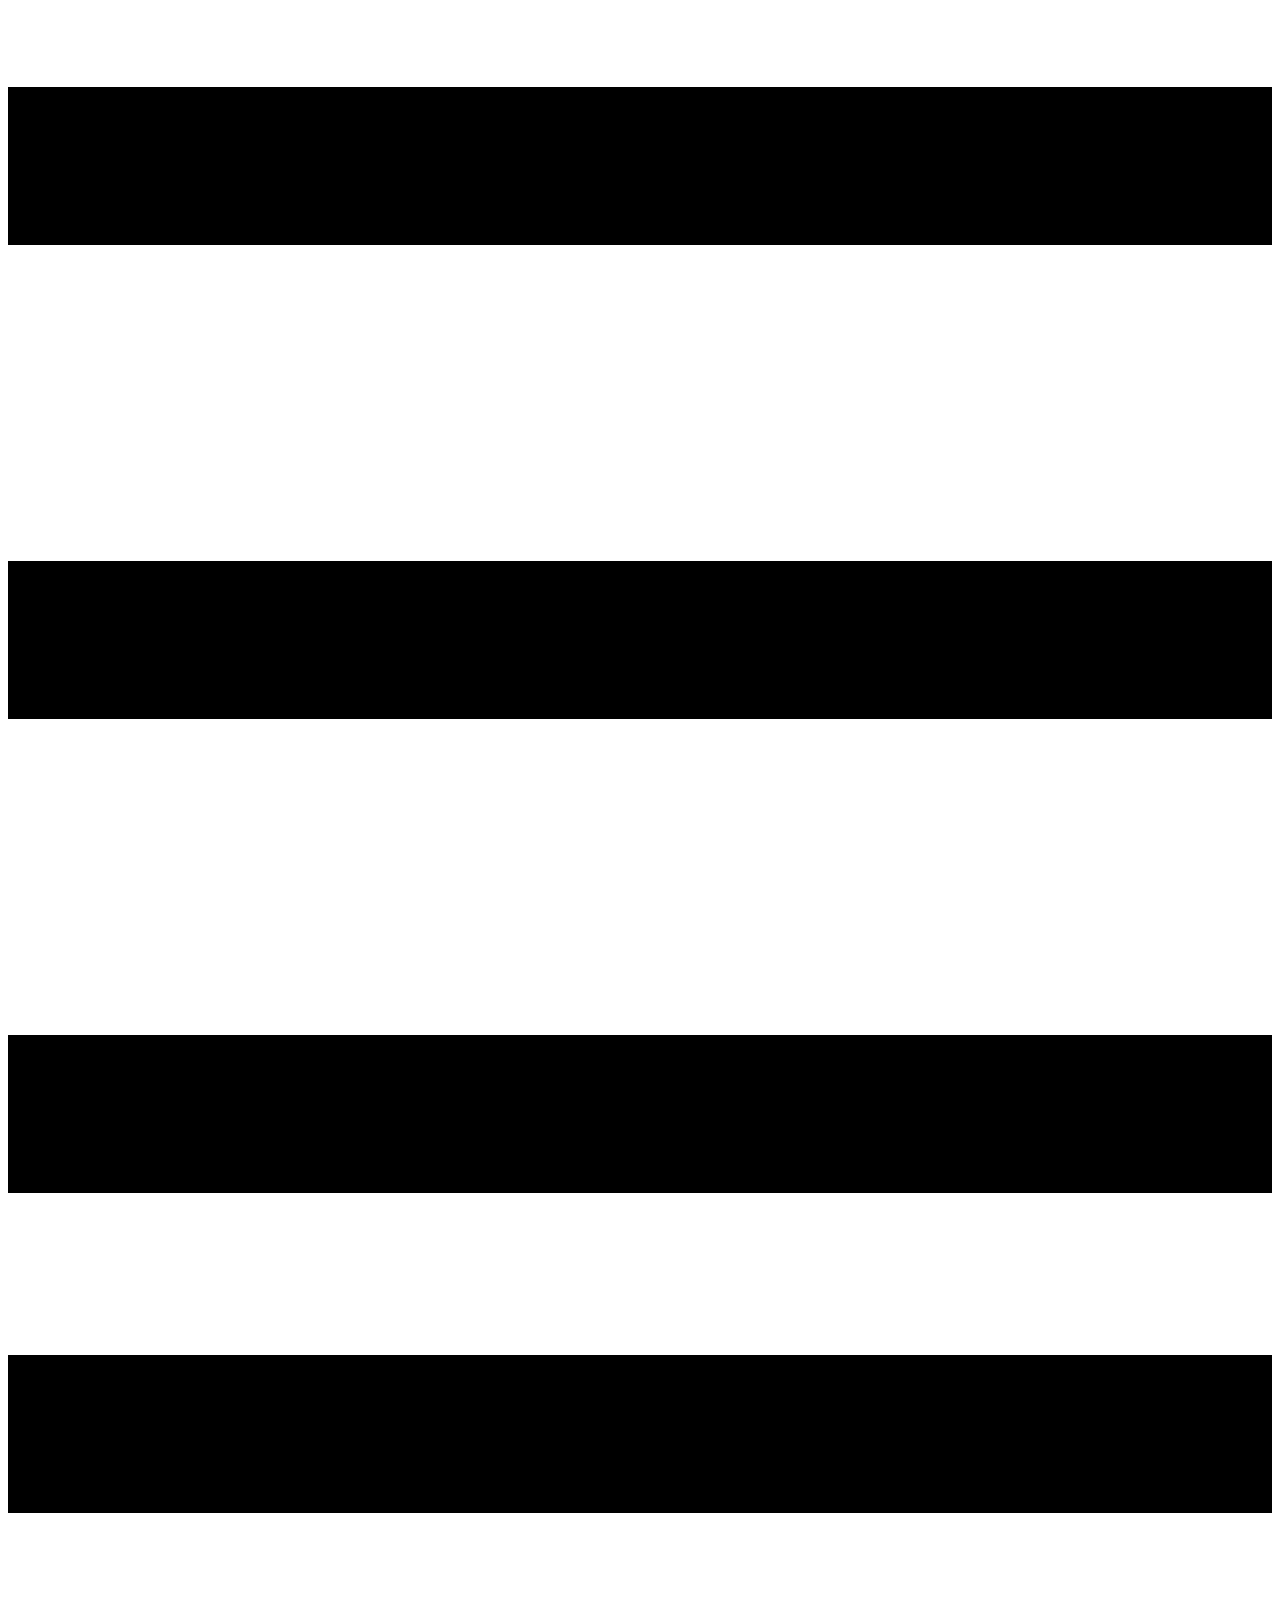
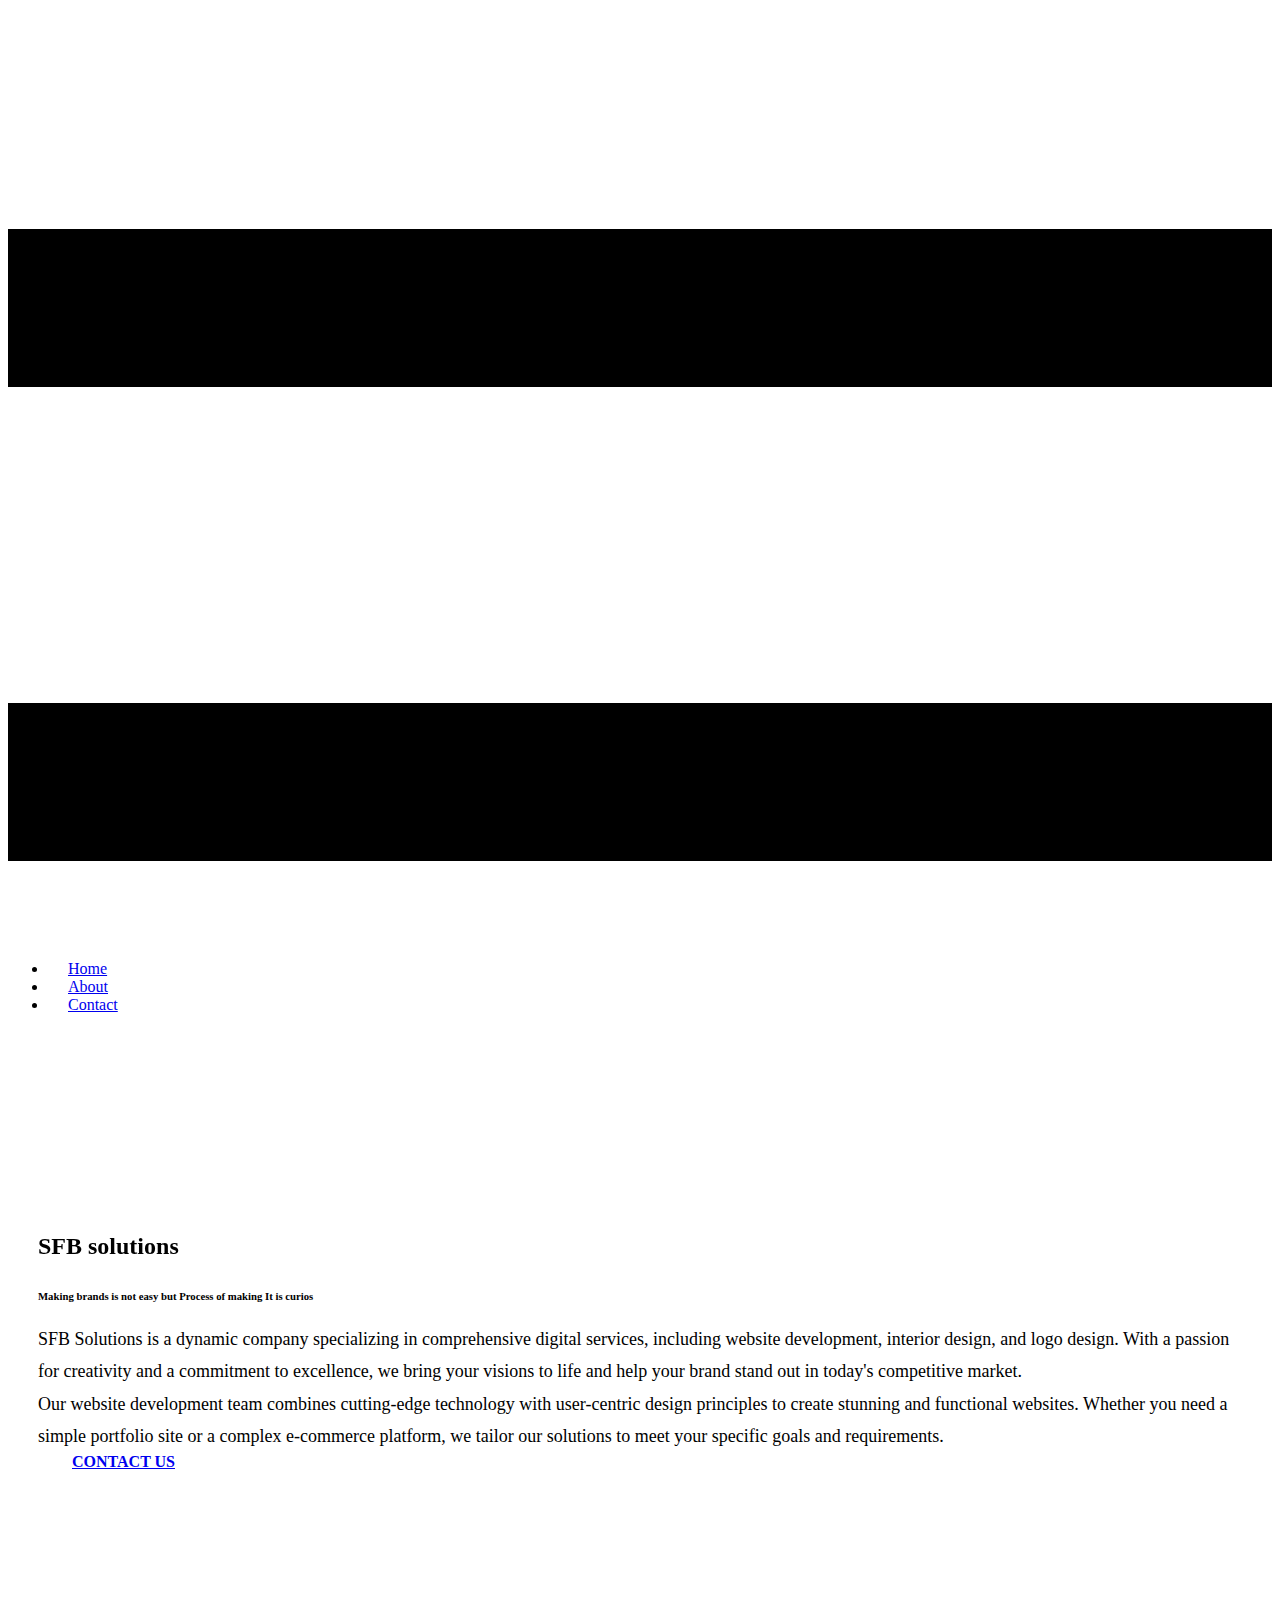
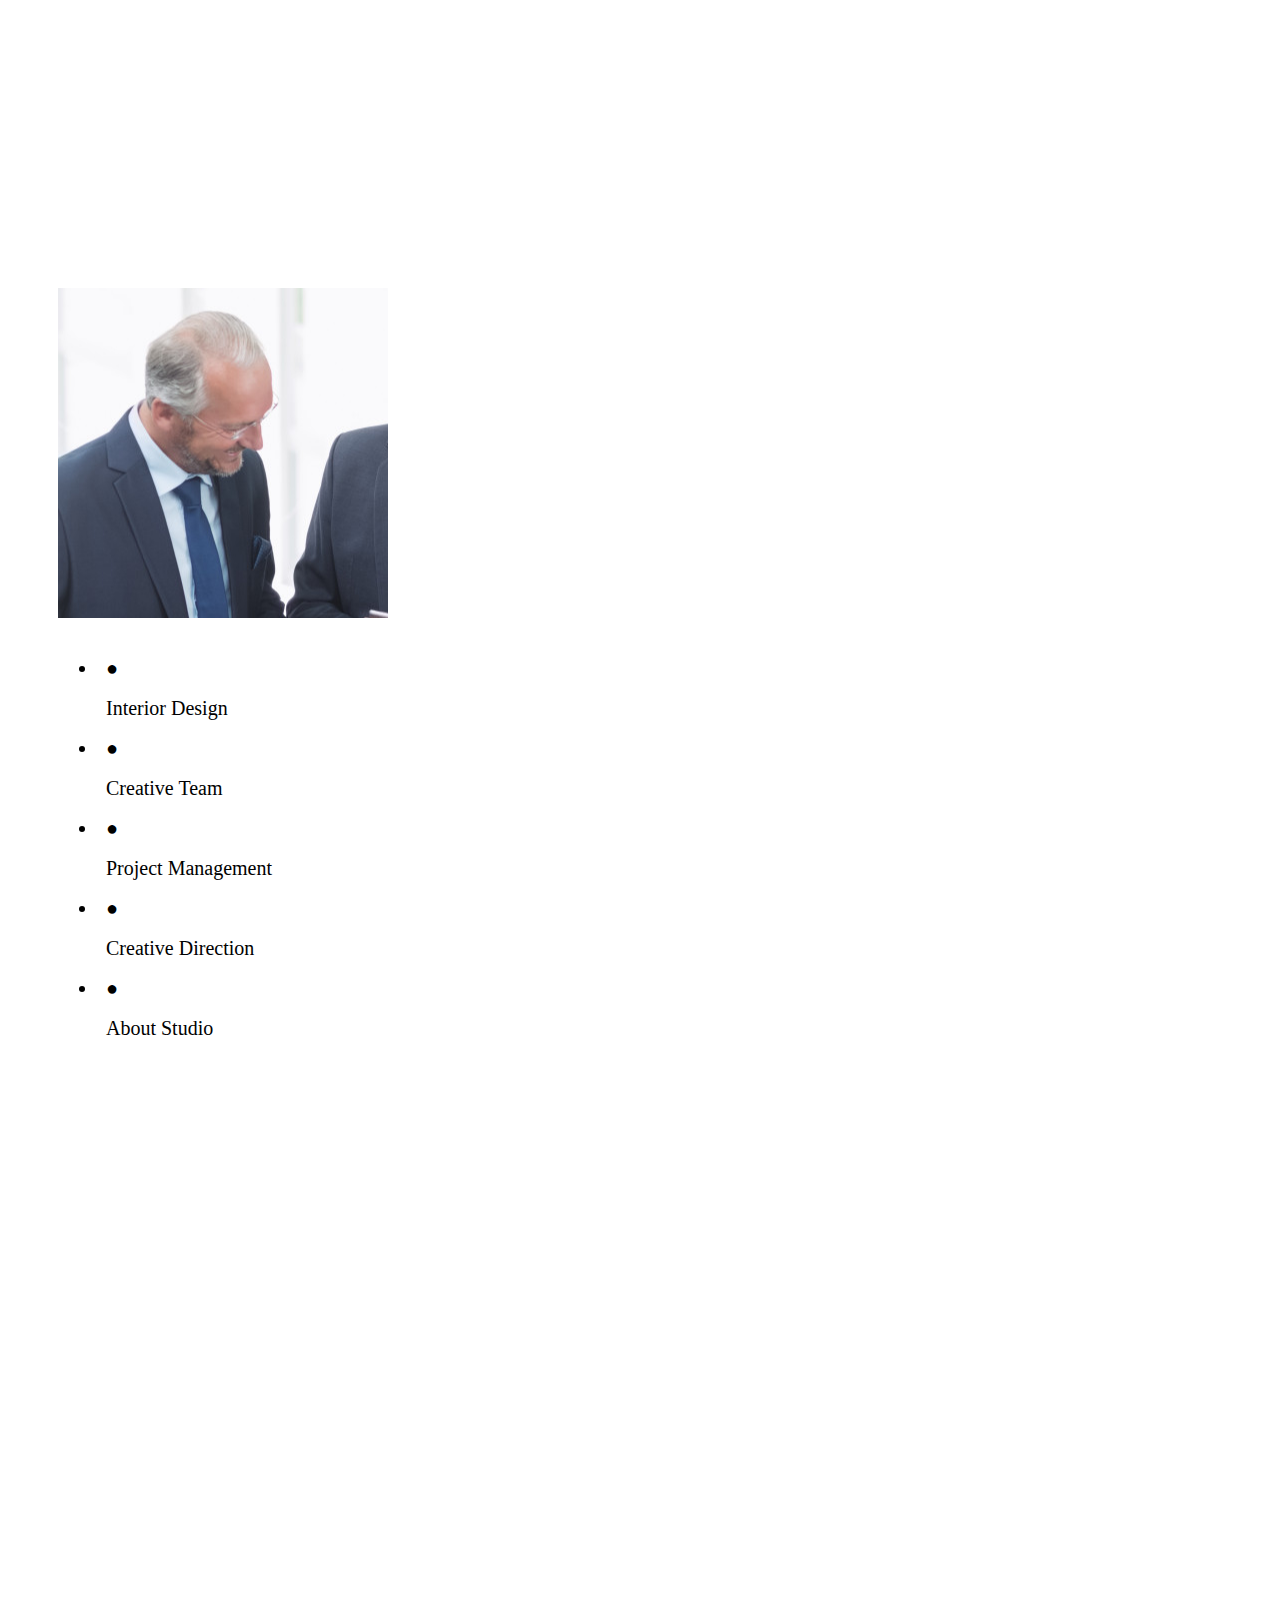
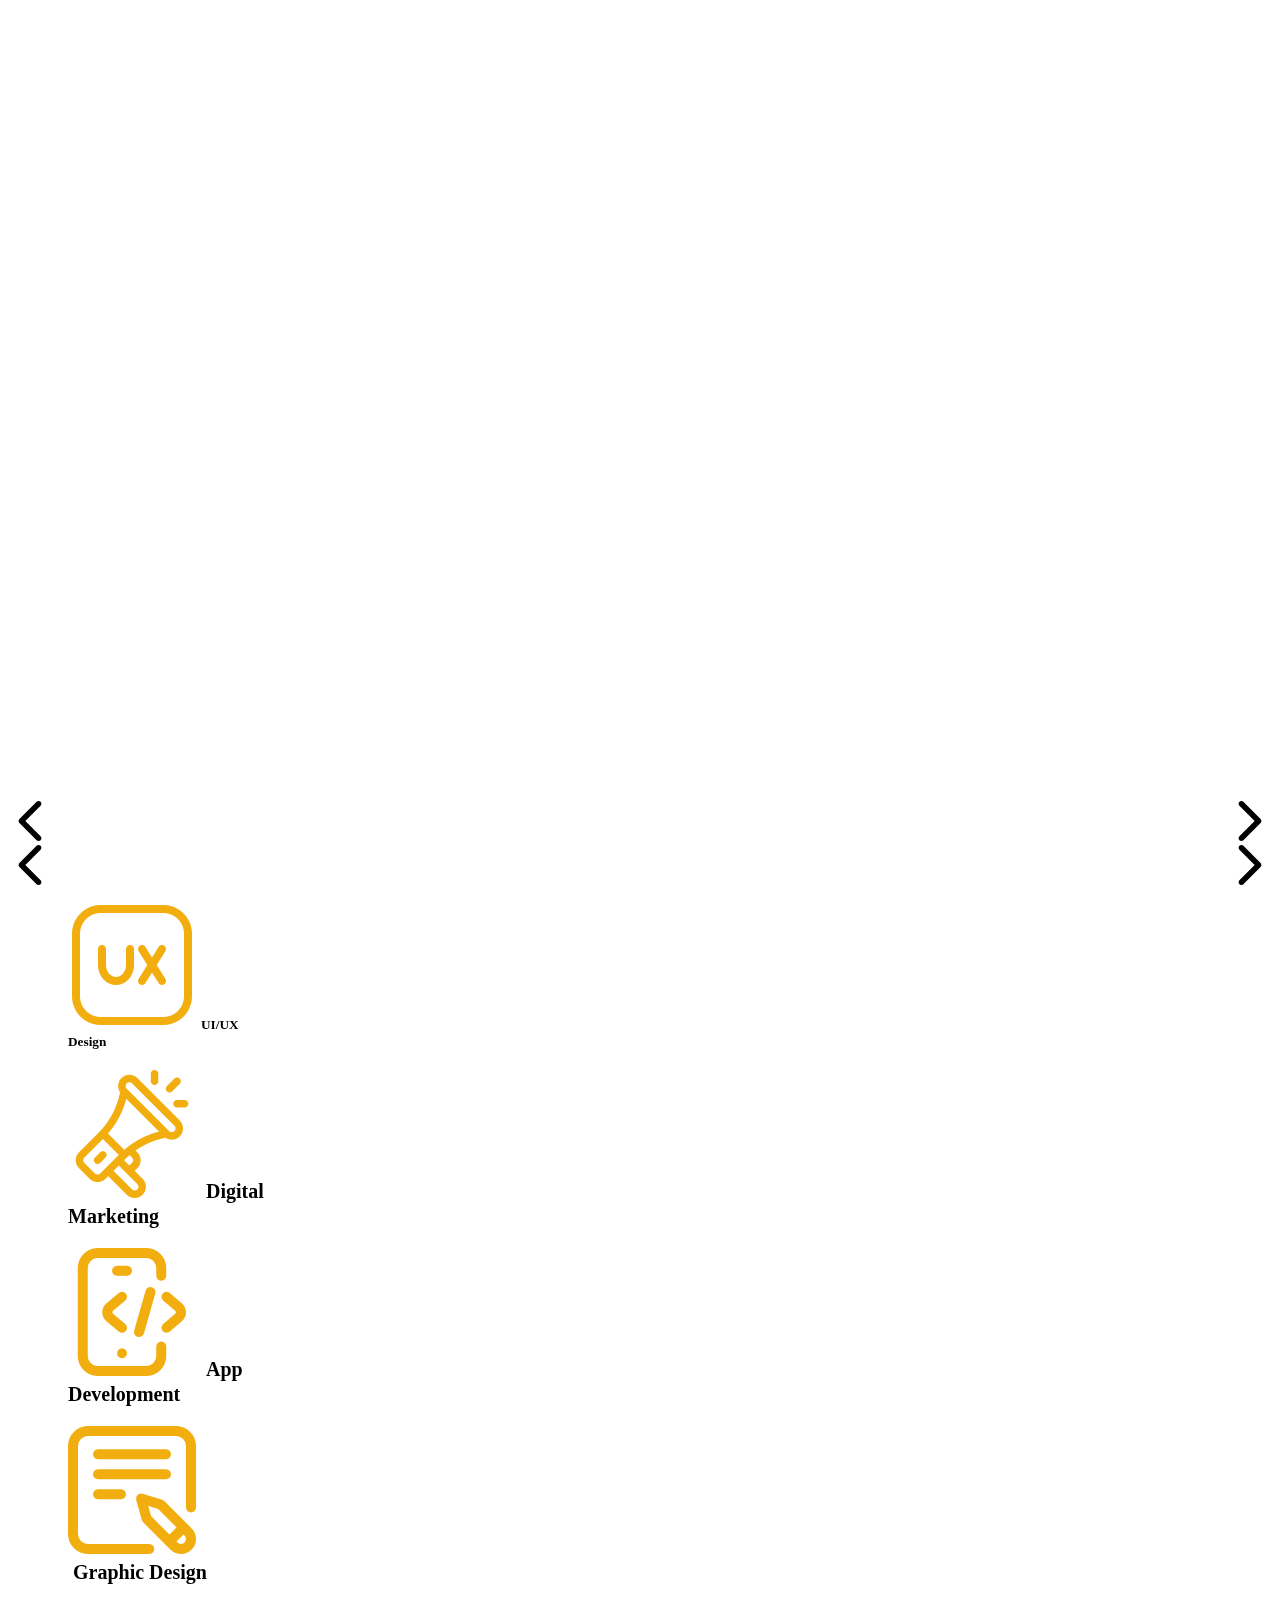
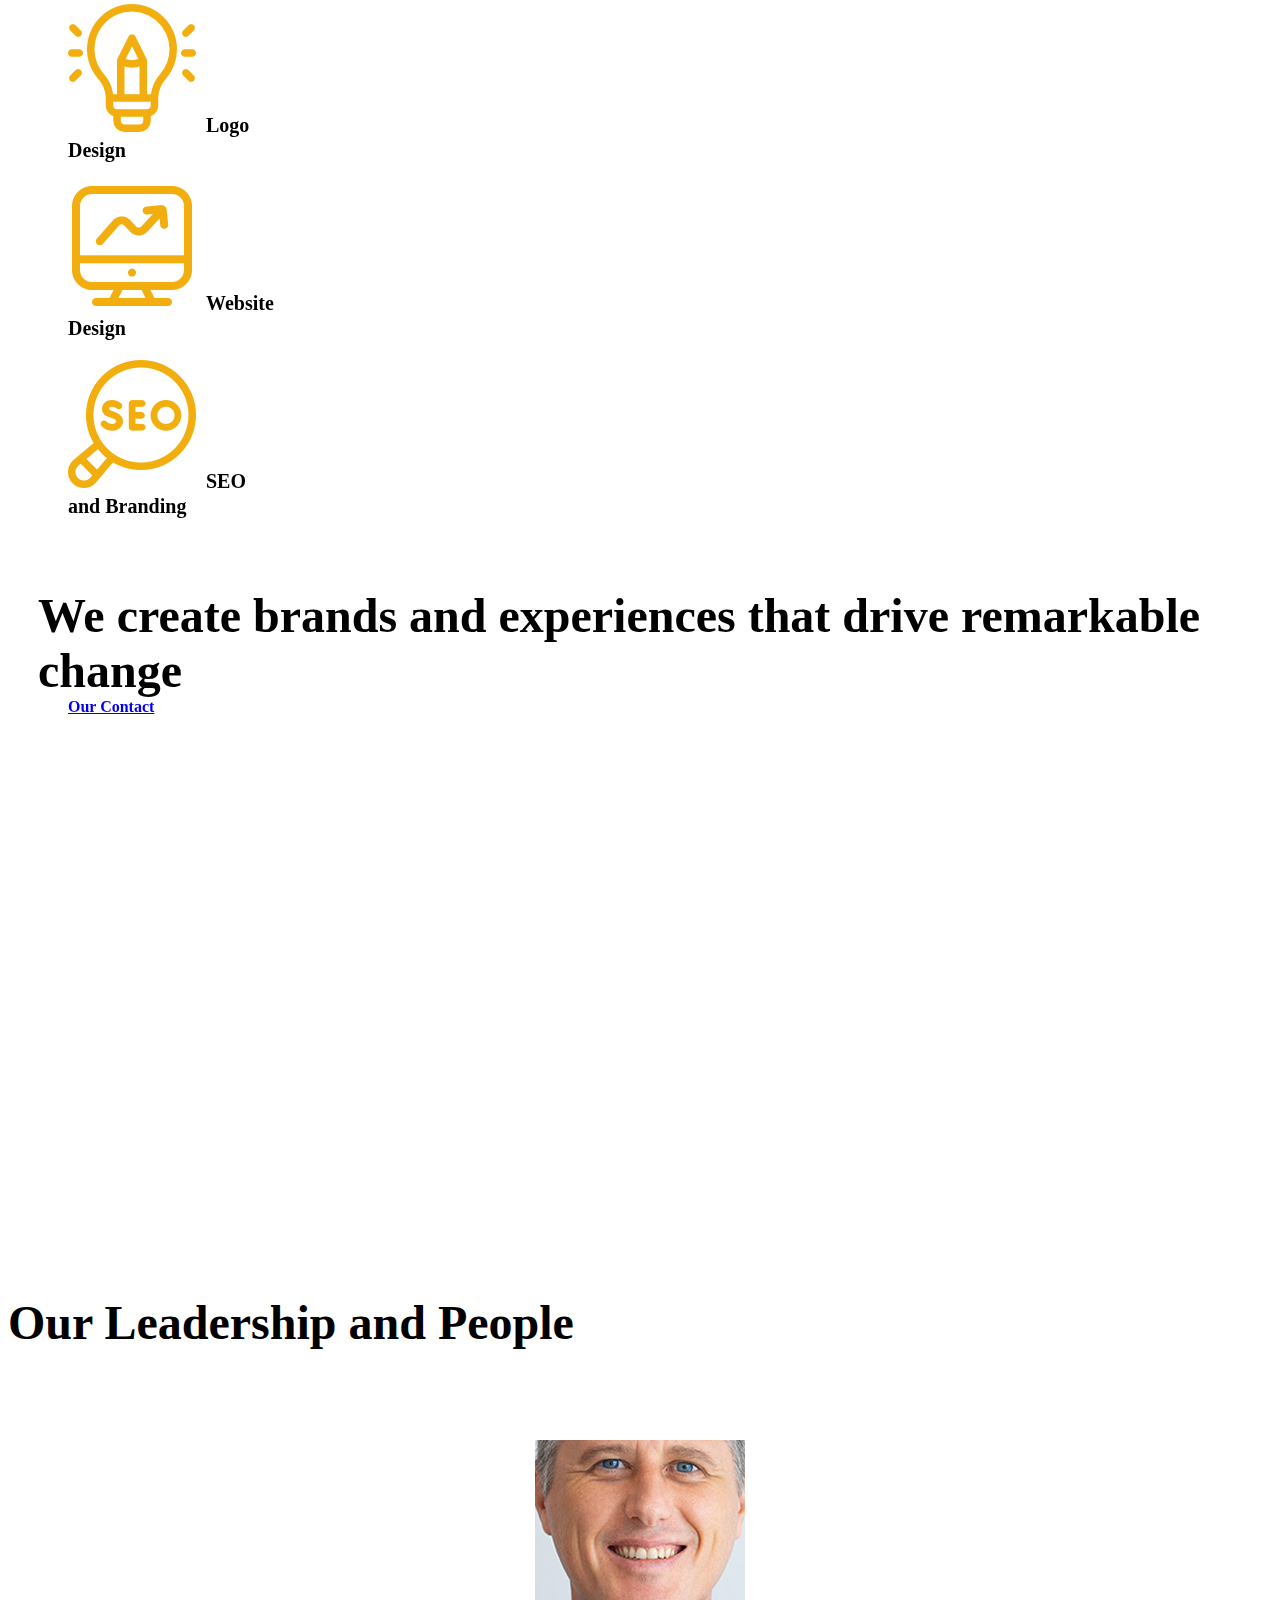
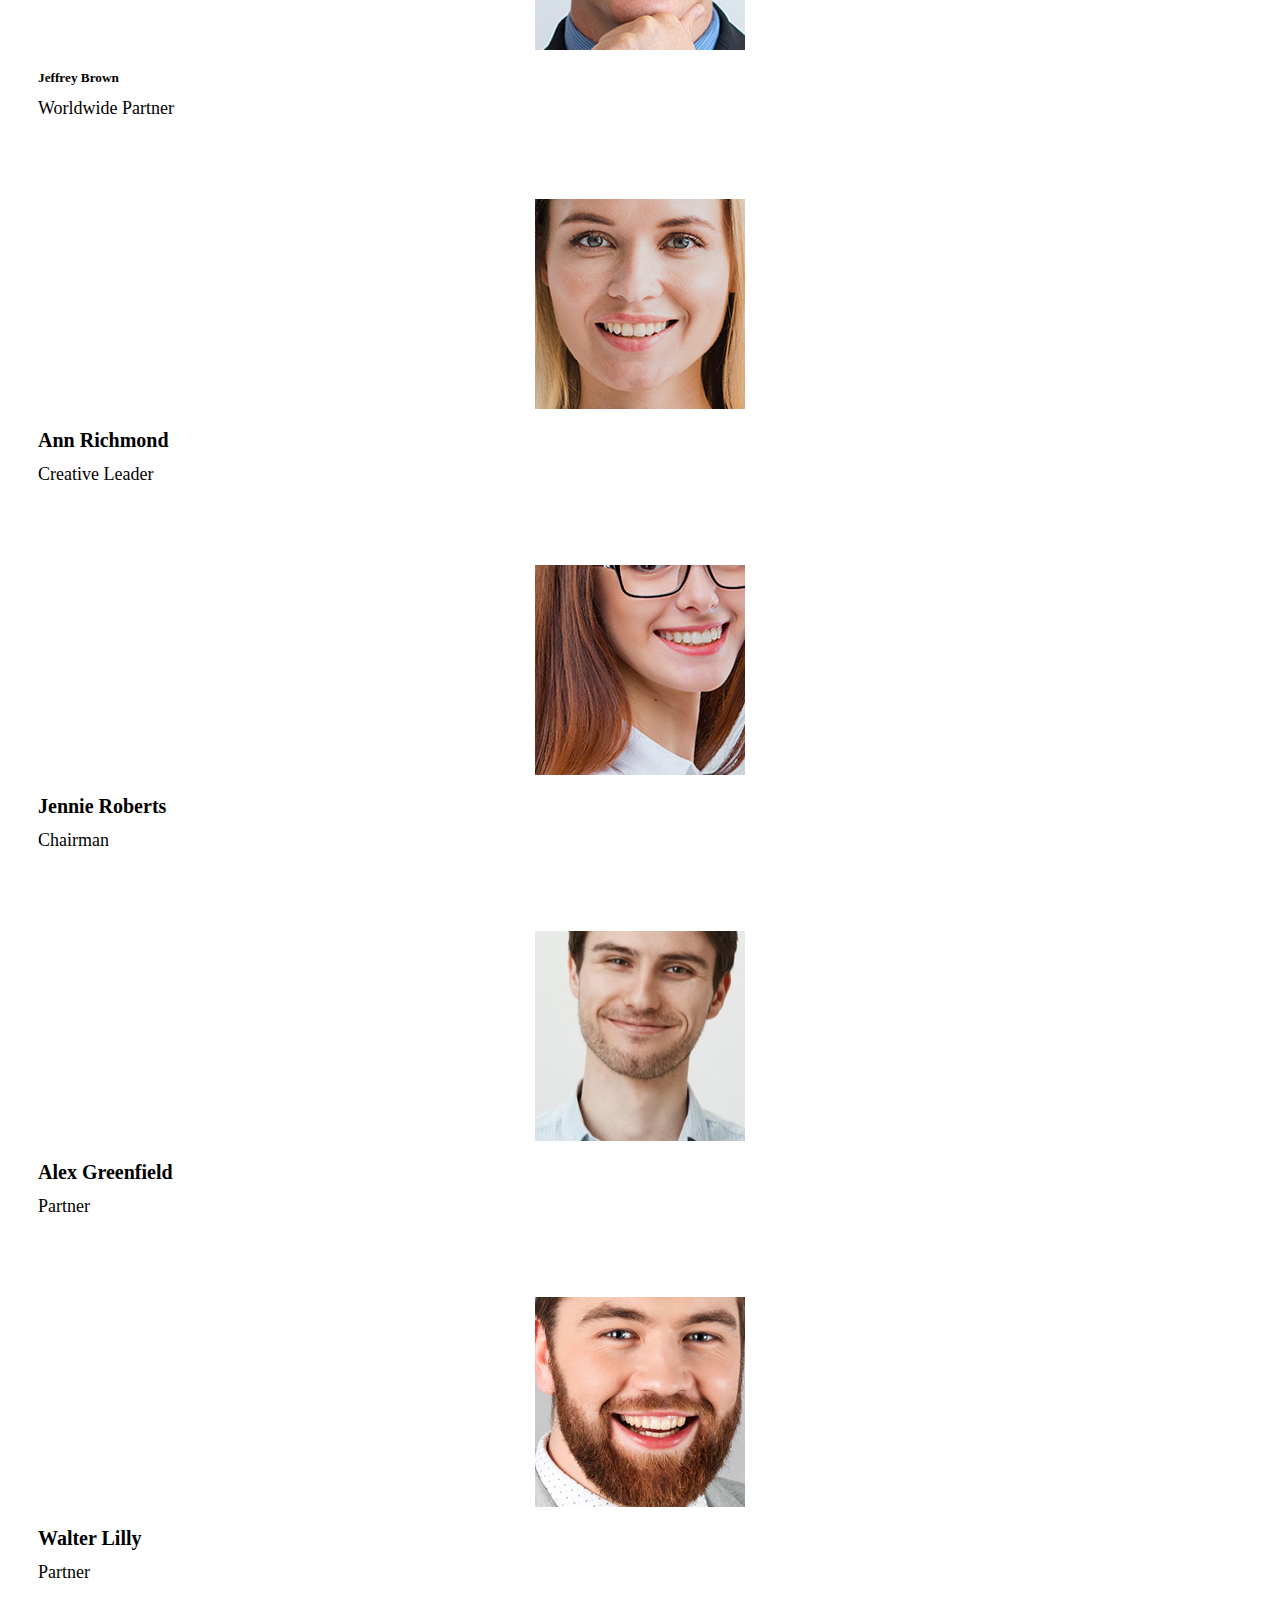
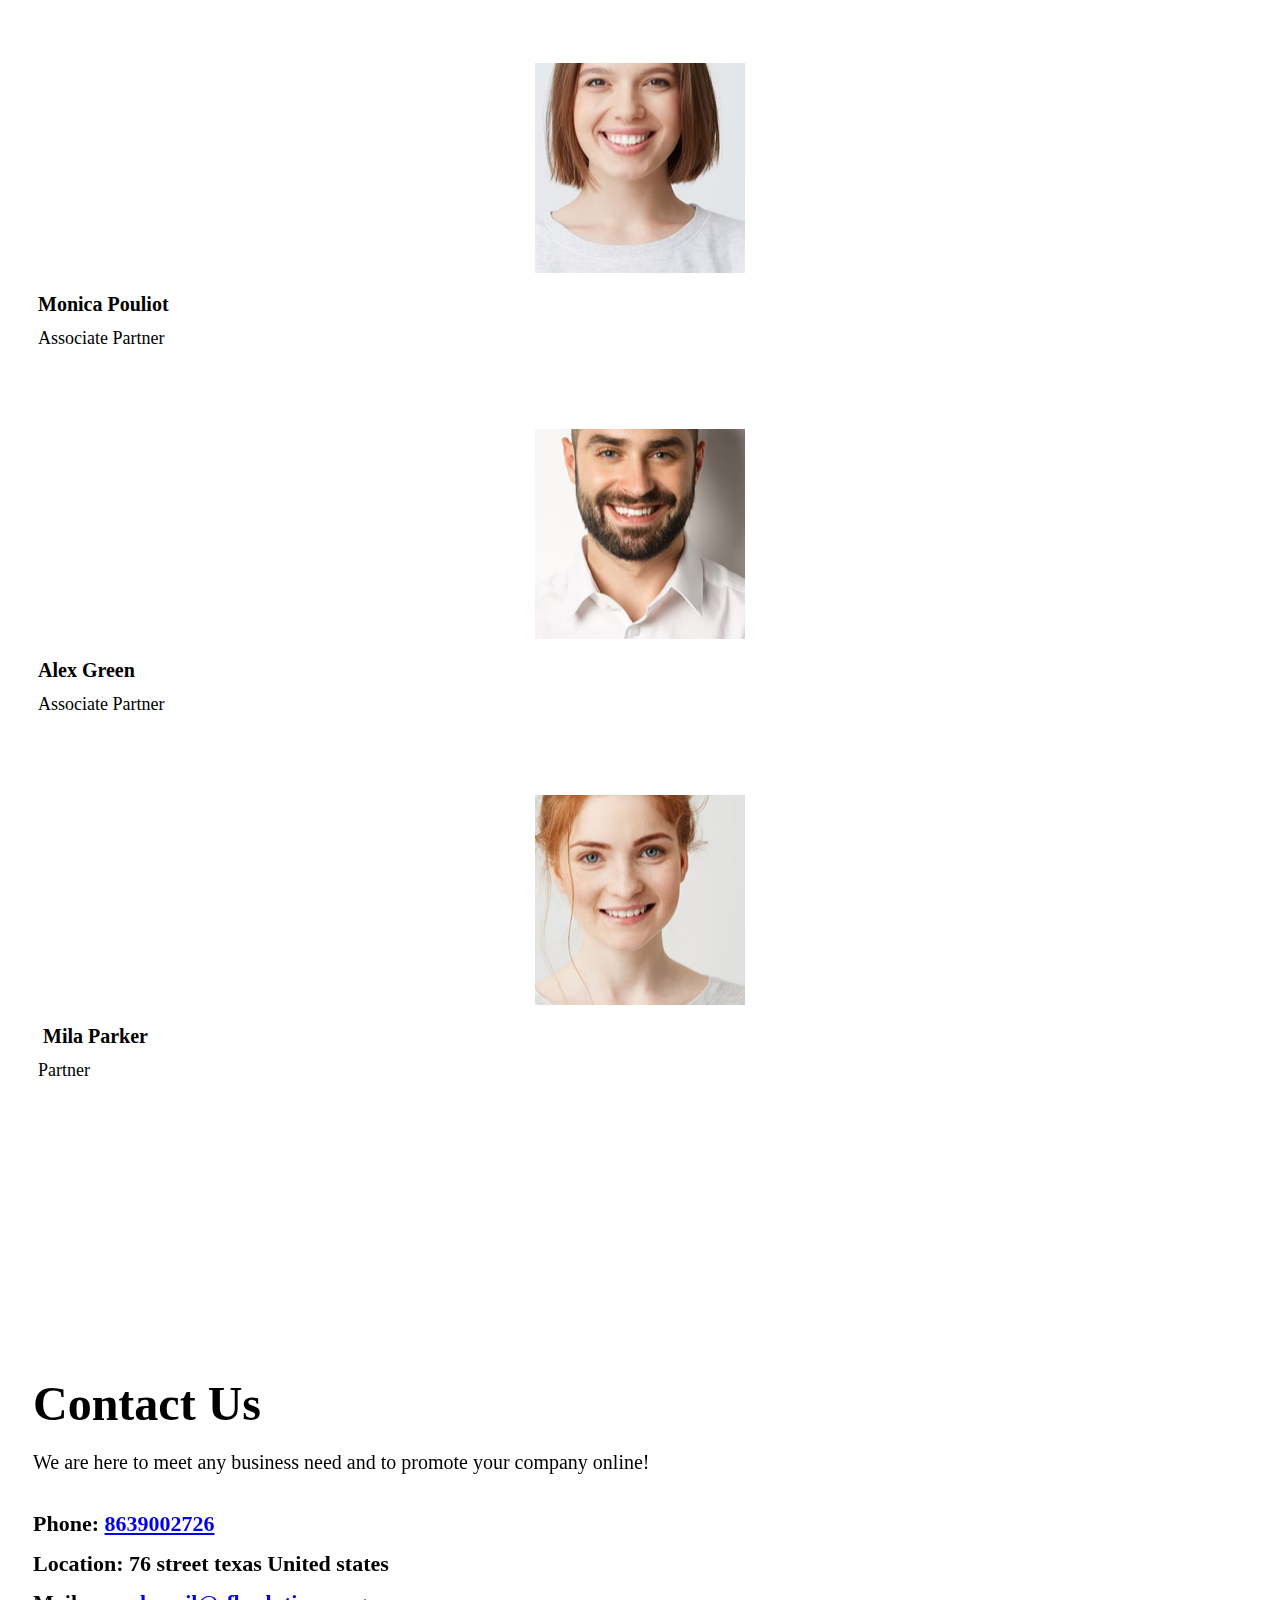
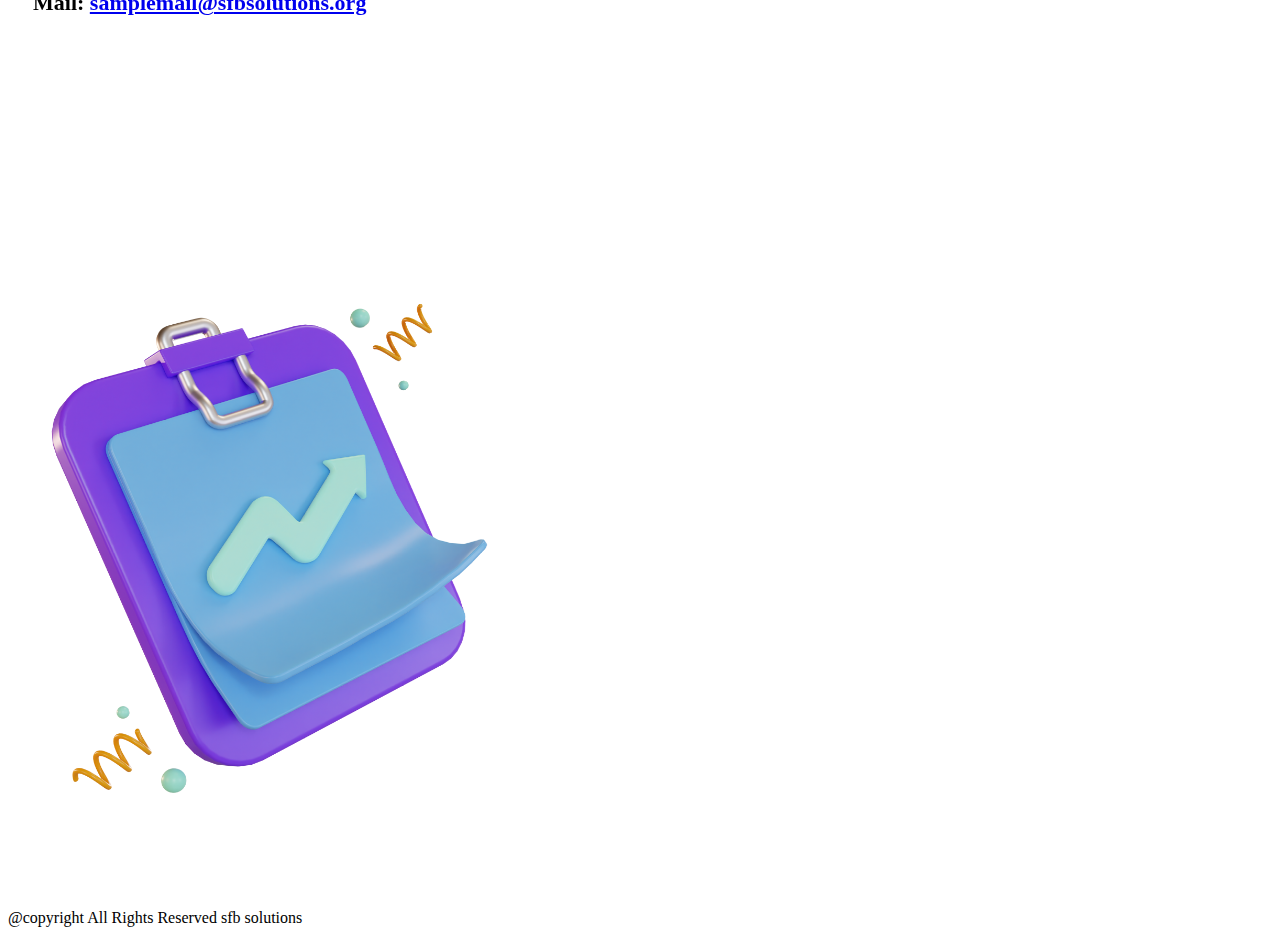
<file: Home.html>
<!DOCTYPE html>
<html style="font-size: 16px;" lang="en"><head>
    <meta name="viewport" content="width=device-width, initial-scale=1.0">
    <meta charset="utf-8">
    <meta name="keywords" content="Company,We create brands and experiences that drive remarkable change, ​Our Leadership and People, ​Start your free trial today, Contact Us">
    <meta name="description" content="">
    <title>Home</title>
    <link rel="stylesheet" href="#" media="screen">
<link rel="stylesheet" href="Home.css" media="screen">
    <script class="u-script" type="text/javascript" src="jquery-1.9.1.min.js" defer=""></script>
    <script class="u-script" type="text/javascript" src="nicepage.js" defer=""></script>
    <meta name="generator" content="Nicepage 6.6.3, nicepage.com">
    <link id="u-theme-google-font" rel="stylesheet" href="https://fonts.googleapis.com/css?family=Roboto:100,100i,300,300i,400,400i,500,500i,700,700i,900,900i|Open+Sans:300,300i,400,400i,500,500i,600,600i,700,700i,800,800i">
    <link id="u-page-google-font" rel="stylesheet" href="https://fonts.googleapis.com/css?family=Montserrat:100,100i,200,200i,300,300i,400,400i,500,500i,600,600i,700,700i,800,800i,900,900i">

    <script type="application/ld+json">{
		"@context": "http://schema.org",
		"@type": "Organization",
		"name": "sfb solutions",
		"url": "/"
}</script>
    <meta name="theme-color" content="#411ae7">
    <meta property="og:title" content="Home">
    <meta property="og:type" content="website">
    <link rel="canonical" href="/">
  <meta data-intl-tel-input-cdn-path="intlTelInput/"></head>
  <body data-path-to-root="./" data-include-products="false" class="u-body u-overlap u-overlap-contrast u-overlap-transparent u-xl-mode" data-lang="en"><header class="u-clearfix u-container-align-left u-header u-header" id="sec-204b"><div class="u-clearfix u-sheet u-sheet-1">
        <nav class="u-menu u-menu-hamburger u-offcanvas u-menu-1" data-responsive-from="XL">
          <div class="menu-collapse" style="font-size: 1rem; letter-spacing: 0px;">
            <a class="u-button-style u-custom-left-right-menu-spacing u-custom-padding-bottom u-custom-text-active-color u-custom-text-hover-color u-custom-top-bottom-menu-spacing u-nav-link u-text-active-palette-1-base u-text-hover-palette-2-base" href="#">
              <svg class="u-svg-link" viewBox="0 0 24 24"><use xlink:href="#menu-hamburger"></use></svg>
              <svg class="u-svg-content" version="1.1" id="menu-hamburger" viewBox="0 0 16 16" x="0px" y="0px" xmlns:xlink="http://www.w3.org/1999/xlink" xmlns="http://www.w3.org/2000/svg"><g><rect y="1" width="16" height="2"></rect><rect y="7" width="16" height="2"></rect><rect y="13" width="16" height="2"></rect>
</g></svg>
            </a>
          </div>
          <div class="u-nav-container">
            <ul class="u-nav u-unstyled u-nav-1"><li class="u-nav-item"><a class="u-button-style u-nav-link u-text-active-palette-1-light-2 u-text-hover-palette-1-light-1" href="Home.html" style="padding: 10px 20px;">Home</a>
</li><li class="u-nav-item"><a class="u-button-style u-nav-link u-text-active-palette-1-light-2 u-text-hover-palette-1-light-1" href="About.html" style="padding: 10px 20px;">About</a>
</li><li class="u-nav-item"><a class="u-button-style u-nav-link u-text-active-palette-1-light-2 u-text-hover-palette-1-light-1" href="Contact.html" style="padding: 10px 20px;">Contact</a>
</li></ul>
          </div>
          <div class="u-nav-container-collapse">
            <div class="u-black u-container-style u-inner-container-layout u-opacity u-opacity-95 u-sidenav">
              <div class="u-inner-container-layout u-sidenav-overflow">
                <div class="u-menu-close"></div>
                <ul class="u-align-center u-nav u-popupmenu-items u-unstyled u-nav-2"><li class="u-nav-item"><a class="u-button-style u-nav-link" href="Home.html">Home</a>
</li><li class="u-nav-item"><a class="u-button-style u-nav-link" href="About.html">About</a>
</li><li class="u-nav-item"><a class="u-button-style u-nav-link" href="Contact.html">Contact</a>
</li></ul>
              </div>
            </div>
            <div class="u-black u-menu-overlay u-opacity u-opacity-70"></div>
          </div>
        </nav>
      </div></header>
    <section class="u-align-left u-clearfix u-palette-1-dark-3 u-section-1" id="carousel_6610">
      <div class="u-clearfix u-sheet u-sheet-1">
        <div class="data-layout-selected u-clearfix u-expanded-width u-layout-wrap u-layout-wrap-1">
          <div class="u-layout">
            <div class="u-layout-row">
              <div class="u-container-style u-layout-cell u-size-30 u-layout-cell-1">
                <div class="u-container-layout u-valign-middle u-container-layout-1">
                  <h2 class="u-align-left u-text u-text-1" data-animation-name="customAnimationIn" data-animation-duration="2000" data-animation-delay="0">SFB solutions </h2>
                  <h6 class="u-align-left u-text u-text-default u-text-2">Making brands is not easy but Process of making It is curios</h6>
                  <p class="u-align-left u-text u-text-3"> SFB Solutions is a dynamic company specializing in comprehensive digital services, including website development, interior design, and logo design. With a passion for creativity and a commitment to excellence, we bring your visions to life and help your brand stand out in today's competitive market.<br>Our website development team combines cutting-edge technology with user-centric design principles to create stunning and functional websites. Whether you need a simple portfolio site or a complex e-commerce platform, we tailor our solutions to meet your specific goals and requirements.<br>
                  </p>
                  <a href="#" class="u-active-palette-1-light-2 u-align-left u-border-none u-btn u-button-style u-hover-palette-1-light-1 u-palette-3-base u-text-active-white u-text-hover-white u-btn-1">Contact Us</a>
                </div>
              </div>
              <div class="u-container-style u-layout-cell u-shape-rectangle u-size-30 u-layout-cell-2">
                <div class="u-container-layout u-valign-middle u-container-layout-2">
                  <div class="custom-expanded u-image u-image-circle u-image-1" alt="" data-image-width="2000" data-image-height="1333" data-animation-name="customAnimationIn" data-animation-duration="2000" data-animation-delay="0"></div>
                  <ul class="u-custom-list u-file-icon u-text u-text-default u-text-4">
                    <li style="padding-left: 8px;">
                      <div class="u-list-icon u-text-palette-1-light-1">
                        <div>●</div>
                      </div> Interior Design<br>
                    </li>
                    <li style="padding-left: 8px;">
                      <div class="u-list-icon u-text-palette-1-light-1">
                        <div>●</div>
                      </div>Creative Team
                    </li>
                    <li style="padding-left: 8px;">
                      <div class="u-list-icon u-text-palette-1-light-1">
                        <div>●</div>
                      </div>Project Management<br>
                    </li>
                    <li style="padding-left: 8px;">
                      <div class="u-list-icon u-text-palette-1-light-1">
                        <div>●</div>
                      </div>Creative Direction<br>
                    </li>
                    <li style="padding-left: 8px;">
                      <div class="u-list-icon u-text-palette-1-light-1">
                        <div>●</div>
                      </div>About Studio
                    </li>
                  </ul>
                </div>
              </div>
            </div>
          </div>
        </div>
      </div>
    </section>
    <section class="u-align-center u-clearfix u-palette-1-dark-3 u-valign-middle u-section-2" id="sec-11bb">
      <div class="u-expanded-width u-layout-horizontal u-list u-list-1">
        <div class="u-repeater u-repeater-1">
          <div class="u-container-align-center u-container-style u-list-item u-repeater-item">
            <div class="u-container-layout u-similar-container u-valign-middle u-container-layout-1">
              <img alt="" class="u-image u-image-contain u-image-default u-image-1" data-image-width="300" data-image-height="90" src="images/logo-amazon.svg">
            </div>
          </div>
          <div class="u-container-align-center u-container-style u-list-item u-repeater-item">
            <div class="u-container-layout u-similar-container u-valign-middle u-container-layout-2">
              <img alt="" class="u-image u-image-contain u-image-default u-image-2" data-image-width="300" data-image-height="90" src="images/1.svg">
            </div>
          </div>
          <div class="u-container-align-center u-container-style u-list-item u-repeater-item">
            <div class="u-container-layout u-similar-container u-valign-middle u-container-layout-3">
              <img alt="" class="u-image u-image-contain u-image-default u-image-3" data-image-width="300" data-image-height="63" src="images/evga.svg">
            </div>
          </div>
          <div class="u-container-align-center u-container-style u-list-item u-repeater-item">
            <div class="u-container-layout u-similar-container u-valign-middle u-container-layout-4">
              <img alt="" class="u-image u-image-contain u-image-default u-image-4" data-image-width="300" data-image-height="39" src="images/tesla-9.svg">
            </div>
          </div>
          <div class="u-container-align-center u-container-style u-list-item u-repeater-item">
            <div class="u-container-layout u-similar-container u-valign-middle u-container-layout-5">
              <img alt="" class="u-image u-image-contain u-image-default u-image-5" data-image-width="300" data-image-height="54" src="images/sony-logo.svg">
            </div>
          </div>
          <div class="u-container-align-center u-container-style u-list-item u-repeater-item">
            <div class="u-container-layout u-similar-container u-valign-middle u-container-layout-6">
              <img alt="" class="u-image u-image-contain u-image-default u-image-6" data-image-width="300" data-image-height="65" src="images/crocs-wordmark.svg">
            </div>
          </div>
          <div class="u-container-align-center u-container-style u-list-item u-repeater-item">
            <div class="u-container-layout u-similar-container u-valign-middle u-container-layout-7">
              <img alt="" class="u-image u-image-contain u-image-default u-image-7" data-image-width="300" data-image-height="90" src="images/logo-amazon.svg">
            </div>
          </div>
          <div class="u-container-align-center u-container-style u-list-item u-repeater-item">
            <div class="u-container-layout u-similar-container u-valign-middle u-container-layout-8">
              <img alt="" class="u-image u-image-contain u-image-default u-image-8" data-image-width="300" data-image-height="87" src="images/asos-1.svg">
            </div>
          </div>
          <div class="u-container-align-center u-container-style u-list-item u-repeater-item">
            <div class="u-container-layout u-similar-container u-valign-middle u-container-layout-9">
              <img alt="" class="u-image u-image-contain u-image-default u-image-9" data-image-width="300" data-image-height="89" src="images/bergners-1.svg">
            </div>
          </div>
          <div class="u-container-align-center u-container-style u-list-item u-repeater-item">
            <div class="u-container-layout u-similar-container u-valign-middle u-container-layout-10">
              <img alt="" class="u-image u-image-contain u-image-default u-image-10" data-image-width="300" data-image-height="115" src="images/ffff.svg">
            </div>
          </div>
          <div class="u-container-align-center u-container-style u-list-item u-repeater-item">
            <div class="u-container-layout u-similar-container u-valign-middle u-container-layout-11">
              <img alt="" class="u-image u-image-contain u-image-default u-image-11" data-image-width="300" data-image-height="61" src="images/medium-wordmark.svg">
            </div>
          </div>
          <div class="u-container-align-center u-container-style u-list-item u-repeater-item">
            <div class="u-container-layout u-similar-container u-valign-middle u-container-layout-12">
              <img alt="" class="u-image u-image-contain u-image-default u-image-12" data-image-width="300" data-image-height="61" src="images/t.svg">
            </div>
          </div>
        </div>
        <a class="u-absolute-vcenter u-gallery-nav u-gallery-nav-prev u-hidden u-icon-circle u-opacity u-opacity-70 u-spacing-10 u-white u-gallery-nav-1" href="#" role="button">
          <span aria-hidden="true">
            <svg viewBox="0 0 451.847 451.847"><path d="M97.141,225.92c0-8.095,3.091-16.192,9.259-22.366L300.689,9.27c12.359-12.359,32.397-12.359,44.751,0
c12.354,12.354,12.354,32.388,0,44.748L173.525,225.92l171.903,171.909c12.354,12.354,12.354,32.391,0,44.744
c-12.354,12.365-32.386,12.365-44.745,0l-194.29-194.281C100.226,242.115,97.141,234.018,97.141,225.92z"></path></svg>
          </span>
          <span class="sr-only">
            <svg viewBox="0 0 451.847 451.847"><path d="M97.141,225.92c0-8.095,3.091-16.192,9.259-22.366L300.689,9.27c12.359-12.359,32.397-12.359,44.751,0
c12.354,12.354,12.354,32.388,0,44.748L173.525,225.92l171.903,171.909c12.354,12.354,12.354,32.391,0,44.744
c-12.354,12.365-32.386,12.365-44.745,0l-194.29-194.281C100.226,242.115,97.141,234.018,97.141,225.92z"></path></svg>
          </span>
        </a>
        <a class="u-absolute-vcenter u-gallery-nav u-gallery-nav-next u-hidden u-icon-circle u-opacity u-opacity-70 u-spacing-10 u-white u-gallery-nav-2" href="#" role="button">
          <span aria-hidden="true">
            <svg viewBox="0 0 451.846 451.847"><path d="M345.441,248.292L151.154,442.573c-12.359,12.365-32.397,12.365-44.75,0c-12.354-12.354-12.354-32.391,0-44.744
L278.318,225.92L106.409,54.017c-12.354-12.359-12.354-32.394,0-44.748c12.354-12.359,32.391-12.359,44.75,0l194.287,194.284
c6.177,6.18,9.262,14.271,9.262,22.366C354.708,234.018,351.617,242.115,345.441,248.292z"></path></svg>
          </span>
          <span class="sr-only">
            <svg viewBox="0 0 451.846 451.847"><path d="M345.441,248.292L151.154,442.573c-12.359,12.365-32.397,12.365-44.75,0c-12.354-12.354-12.354-32.391,0-44.744
L278.318,225.92L106.409,54.017c-12.354-12.359-12.354-32.394,0-44.748c12.354-12.359,32.391-12.359,44.75,0l194.287,194.284
c6.177,6.18,9.262,14.271,9.262,22.366C354.708,234.018,351.617,242.115,345.441,248.292z"></path></svg>
          </span>
        </a>
      </div>
    </section>
    <section class="u-align-center-lg u-align-center-md u-align-center-xl u-align-left-sm u-align-left-xs u-clearfix u-container-align-center u-palette-1-dark-3 u-section-3" id="carousel_6939" data-animation-name="" data-animation-duration="0" data-animation-delay="0" data-animation-direction="">
      <div class="u-clearfix u-sheet u-valign-middle-xl u-sheet-1">
        <div class="data-layout-selected u-clearfix u-expanded-width u-layout-wrap u-layout-wrap-1">
          <div class="u-layout">
            <div class="u-layout-row">
              <div class="u-container-align-left u-container-style u-layout-cell u-size-18-xl u-size-21-lg u-size-25-md u-size-25-sm u-size-25-xs u-layout-cell-1">
                <div class="u-container-layout u-valign-top u-container-layout-1">
                  <div class="custom-expanded u-list u-list-1">
                    <div class="u-repeater u-repeater-1">
                      <div class="u-border-2 u-border-palette-1-light-2 u-container-align-left u-container-style u-list-item u-radius-15 u-repeater-item u-shape-round u-list-item-1"  data-animation-name="customAnimationIn" data-animation-duration="1500">
                        <div class="u-container-layout u-similar-container u-container-layout-2">
                          <h5 class="u-align-left u-text u-text-1"><span class="u-file-icon u-icon u-text-palette-3-base u-icon-1"><img src="images/3405554-c2fb1ca3.png" alt=""></span>​UI/UX Design
                          </h5>
                        </div>
                      </div>
                      <div class="u-border-2 u-border-palette-1-light-2 u-container-align-left u-container-style u-list-item u-radius-15 u-repeater-item u-shape-round u-list-item-2"  data-animation-direction="Up" data-animation-name="customAnimationIn" data-animation-duration="1500" data-animation-delay="250">
                        <div class="u-container-layout u-similar-container u-container-layout-3">
                          <h5 class="u-align-left u-text u-text-2"><span class="u-file-icon u-icon u-text-palette-3-base u-icon-2"><img src="images/596092-43696d9d.png" alt=""></span>&nbsp;​Digital Marketing
                          </h5>
                        </div>
                      </div>
                      <div class="u-border-2 u-border-palette-1-light-2 u-container-align-left u-container-style u-list-item u-radius-15 u-repeater-item u-shape-round u-list-item-3"  data-animation-direction="Up" data-animation-name="customAnimationIn" data-animation-duration="1500" data-animation-delay="500">
                        <div class="u-container-layout u-similar-container u-container-layout-4">
                          <h5 class="u-align-left u-text u-text-3"><span class="u-file-icon u-icon u-text-palette-3-base u-icon-3"><img src="images/1436404-f90e125b.png" alt=""></span>&nbsp;​App Development&nbsp;<br>
                          </h5>
                        </div>
                      </div>
                      <div class="u-border-2 u-border-palette-1-light-2 u-container-align-left u-container-style u-list-item u-radius-15 u-repeater-item u-shape-round u-list-item-4"  data-animation-direction="Up" data-animation-name="customAnimationIn" data-animation-duration="1500" data-animation-delay="750">
                        <div class="u-container-layout u-similar-container u-container-layout-5">
                          <h5 class="u-align-left u-text u-text-4"><span class="u-file-icon u-icon u-text-palette-3-base u-icon-4"><img src="images/1388394-b61fac07.png" alt=""></span>&nbsp;Graphic Design
                          </h5>
                        </div>
                      </div>
                      <div class="u-border-2 u-border-palette-1-light-2 u-container-align-left u-container-style u-list-item u-radius-15 u-repeater-item u-shape-round u-list-item-5"  data-animation-direction="Up" data-animation-name="customAnimationIn" data-animation-duration="1500" data-animation-delay="1000">
                        <div class="u-container-layout u-similar-container u-container-layout-6">
                          <h5 class="u-align-left u-text u-text-5"><span class="u-file-icon u-icon u-text-palette-3-base u-icon-5"><img src="images/1014398-982e6642.png" alt=""></span>&nbsp;​Logo Design
                          </h5>
                        </div>
                      </div>
                      <div class="u-border-2 u-border-palette-1-light-2 u-container-align-left u-container-style u-list-item u-radius-15 u-repeater-item u-shape-round u-list-item-6"  data-animation-direction="Up" data-animation-name="customAnimationIn" data-animation-duration="1500" data-animation-delay="1250">
                        <div class="u-container-layout u-similar-container u-container-layout-7">
                          <h5 class="u-align-left u-text u-text-6"><span class="u-file-icon u-icon u-text-palette-3-base u-icon-6"><img src="images/10332393-34b3c4fc.png" alt=""></span>&nbsp;​Website Design
                          </h5>
                        </div>
                      </div>
                      <div class="u-border-2 u-border-palette-1-light-2 u-container-align-left u-container-style u-list-item u-radius-15 u-repeater-item u-shape-round u-list-item-7"  data-animation-direction="Up" data-animation-name="customAnimationIn" data-animation-duration="1500" data-animation-delay="1500">
                        <div class="u-container-layout u-similar-container u-container-layout-8">
                          <h5 class="u-align-left u-text u-text-7"><span class="u-file-icon u-icon u-text-palette-3-base u-icon-7"><img src="images/10302417-9f53fbac.png" alt=""></span>&nbsp;​SEO and ​Branding
                          </h5>
                        </div>
                      </div>
                    </div>
                  </div>
                </div>
              </div>
              <div class="u-container-align-left u-container-style u-layout-cell u-size-35-md u-size-35-sm u-size-35-xs u-size-39-lg u-size-42-xl u-layout-cell-2" data-animation-name="customAnimationIn" data-animation-duration="1500">
                <div class="u-container-layout u-valign-middle u-container-layout-9">
                  <h2 class="u-align-left u-text u-text-default u-text-8" data-animation-name="customAnimationIn" data-animation-duration="2000" data-animation-delay="0"> We create brands and experiences that drive remarkable change</h2>
                  <!-- <p class="u-align-left u-text u-text-9">Sample text. Click to select the Text Element.&nbsp;Tincidunt eget nullam non nisi est. Mauris commodo quis imperdiet massa tincidunt nunc pulvinar sapien. Quis ipsum suspendisse ultrices gravida dictum. Justo nec ultrices dui sapien eget mi. Turpis egestas maecenas pharetra convallis posuere morbi. Urna duis convallis convallis tellus.</p> -->
                  <a href="#" class="u-active-palette-1-light-2 u-align-left u-border-active-black u-border-hover-black u-border-none u-btn u-button-style u-hover-palette-3-base u-palette-1-light-1 u-btn-1"> Our Contact</a>
                </div>
              </div>
            </div>
          </div>
        </div>
      </div>
    </section>
    <section class="u-clearfix u-container-align-center u-palette-1-dark-3 u-section-4" id="carousel_2085">
      <div class="u-clearfix u-sheet u-sheet-1">
        <h2 class="u-align-center u-text u-text-default u-text-1"> Our Leadership and People</h2>
        <div class="u-expanded-width u-list u-list-1">
          <div class="u-repeater u-repeater-1">
            <div class="u-align-center u-container-style u-list-item u-opacity u-opacity-90 u-repeater-item u-shape-rectangle">
              <div class="u-container-layout u-similar-container u-container-layout-1">
                <div alt="" class="u-image u-image-circle u-image-1" data-image-width="598" data-image-height="598" data-animation-name="customAnimationIn" data-animation-duration="1000" data-animation-delay="0"></div>
                <h5 class="u-align-center u-text u-text-2">Jeffrey Brown</h5>
                <p class="u-align-center u-text u-text-3"> Worldwide Partner</p>
              </div>
            </div>
            <div class="u-align-center u-container-style u-list-item u-opacity u-opacity-90 u-repeater-item u-shape-rectangle">
              <div class="u-container-layout u-similar-container u-container-layout-2">
                <div alt="" class="u-image u-image-circle u-image-2" data-animation-name="customAnimationIn" data-animation-duration="1000" data-animation-delay="0"></div>
                <h5 class="u-align-center u-text u-text-4">Ann Richmond</h5>
                <p class="u-align-center u-text u-text-5">Creative Leader</p>
              </div>
            </div>
            <div class="u-align-center u-container-align-center u-container-style u-list-item u-opacity u-opacity-90 u-repeater-item u-shape-rectangle">
              <div class="u-container-layout u-similar-container u-container-layout-3">
                <div alt="" class="u-image u-image-circle u-image-3" data-image-width="598" data-image-height="598" data-animation-name="customAnimationIn" data-animation-duration="2000" data-animation-delay="0"></div>
                <h5 class="u-align-center u-text u-text-6"> Jennie Roberts</h5>
                <p class="u-align-center u-text u-text-7"> Chairman</p>
              </div>
            </div>
            <div class="u-align-center u-container-style u-list-item u-opacity u-opacity-90 u-repeater-item u-shape-rectangle">
              <div class="u-container-layout u-similar-container u-container-layout-4">
                <div alt="" class="u-image u-image-circle u-image-4" data-image-width="626" data-image-height="417" data-animation-name="customAnimationIn" data-animation-duration="1000" data-animation-delay="0"></div>
                <h5 class="u-align-center u-text u-text-8">Alex Greenfield</h5>
                <p class="u-align-center u-text u-text-9">Partner</p>
              </div>
            </div>
            <div class="u-align-center u-container-style u-list-item u-opacity u-opacity-90 u-repeater-item u-shape-rectangle">
              <div class="u-container-layout u-similar-container u-container-layout-5">
                <div alt="" class="u-image u-image-circle u-image-5" data-animation-name="customAnimationIn" data-animation-duration="1000" data-animation-delay="0"></div>
                <h5 class="u-align-center u-text u-text-10"> Walter Lilly</h5>
                <p class="u-align-center u-text u-text-11">Partner</p>
              </div>
            </div>
            <div class="u-align-center u-container-style u-list-item u-opacity u-opacity-90 u-repeater-item u-shape-rectangle">
              <div class="u-container-layout u-similar-container u-container-layout-6">
                <div alt="" class="u-image u-image-circle u-image-6" data-image-width="626" data-image-height="417" data-animation-name="customAnimationIn" data-animation-duration="1000" data-animation-delay="0"></div>
                <h5 class="u-align-center u-text u-text-12"> Monica Pouliot</h5>
                <p class="u-align-center u-text u-text-13"> Associate Partner</p>
              </div>
            </div>
            <div class="u-align-center u-container-align-center u-container-style u-list-item u-opacity u-opacity-90 u-repeater-item u-shape-rectangle">
              <div class="u-container-layout u-similar-container u-container-layout-7">
                <div alt="" class="u-image u-image-circle u-image-7" data-image-width="626" data-image-height="417" data-animation-name="customAnimationIn" data-animation-duration="1000" data-animation-delay="0"></div>
                <h5 class="u-align-center u-text u-text-14">Alex Green</h5>
                <p class="u-align-center u-text u-text-15"> Associate Partner</p>
              </div>
            </div>
            <div class="u-align-center u-container-style u-list-item u-opacity u-opacity-90 u-repeater-item u-shape-rectangle">
              <div class="u-container-layout u-similar-container u-container-layout-8">
                <div alt="" class="u-image u-image-circle u-image-8" data-image-width="626" data-image-height="417" data-animation-name="customAnimationIn" data-animation-duration="1000" data-animation-delay="0"></div>
                <h5 class="u-align-center u-text u-text-16">&nbsp;Mila Parker</h5>
                <p class="u-align-center u-text u-text-17">Partner</p>
              </div>
            </div>
          </div>
        </div>
      </div>
    </section>
    <section class="u-clearfix u-container-align-center u-palette-1-dark-3 u-section-5" id="sec-0dae">
      <div class="u-clearfix u-sheet u-sheet-1"></div>
    </section>
    <section class="u-clearfix u-container-align-center u-palette-1-dark-3 u-section-6" id="sec-9464">
      <div class="u-clearfix u-sheet u-valign-middle u-sheet-1">
        <div class="data-layout-selected u-clearfix u-expanded-width u-layout-wrap u-layout-wrap-1">
          <div class="u-layout">
            <div class="u-layout-row">
              <div class="u-align-center u-container-style u-layout-cell u-left-cell u-shape-rectangle u-size-30 u-layout-cell-1" data-animation-name="customAnimationIn" data-animation-duration="1500">
                <div class="u-container-layout u-valign-top-md u-valign-top-sm u-valign-top-xs u-container-layout-1">
                  <h2 class="u-align-left u-text u-text-1" data-animation-name="customAnimationIn" data-animation-duration="2000" data-animation-delay="0">Contact Us</h2>
                  <p class="u-align-left u-text u-text-2"> We are here to meet any business need and to promote your company online!</p>
                  <h5 class="u-align-left u-custom-font u-font-montserrat u-text u-text-3">
                    <span style="font-weight: 700;">Phone</span>: <a href="https://nicepage.best" class="u-active-none u-border-active-black u-border-hover-grey-75 u-border-none u-btn u-button-link u-button-style u-hover-none u-none u-text-active-palette-3-light-2 u-text-hover-palette-1-light-1 u-text-palette-3-base u-btn-1" target="_blank" data-animation-name="" data-animation-duration="0" data-animation-delay="0" data-animation-direction="">8639002726 </a>
                    <br>
                    <span style="font-weight: 700;">Location</span>: 76 street texas United states<br>
                    <span style="font-weight: 700;">Mail</span>: <a href="https://nicepage.com/k/portfolio-html-templates" class="u-active-none u-border-active-black u-border-hover-grey-75 u-border-none u-btn u-button-link u-button-style u-hover-none u-none u-text-active-palette-3-light-2 u-text-hover-palette-1-light-1 u-text-palette-3-base u-btn-2" target="_blank" data-animation-name="" data-animation-duration="0" data-animation-delay="0" data-animation-direction="">samplemail@sfbsolutions.org </a>
                  </h5>
                </div>
              </div>
              <div class="u-container-align-center u-container-style u-layout-cell u-right-cell u-size-30 u-layout-cell-2" data-animation-name="customAnimationIn" data-animation-duration="1500" data-animation-delay="500">
                <div class="u-container-layout u-valign-middle-md u-valign-middle-sm u-valign-middle-xs u-container-layout-2">
                  <img class="u-image u-image-contain u-image-default u-image-1" data-image-width="1700" data-image-height="2001" src="images/22678026_IconBusinessv3_1_.png" data-animation-name="customAnimationIn" data-animation-duration="2000" data-animation-delay="0">
                </div>
              </div>
            </div>
          </div>
        </div>
      </div>
    </section>
    <footer class="u-align-center u-clearfix u-footer u-grey-80 u-footer" id="sec-9d95"><div class="u-clearfix u-sheet u-sheet-1">
        <p class="u-small-text u-text u-text-variant u-text-1">@copyright All Rights Reserved sfb solutions </p>
      </div></footer>
  
</body></html>
</file>
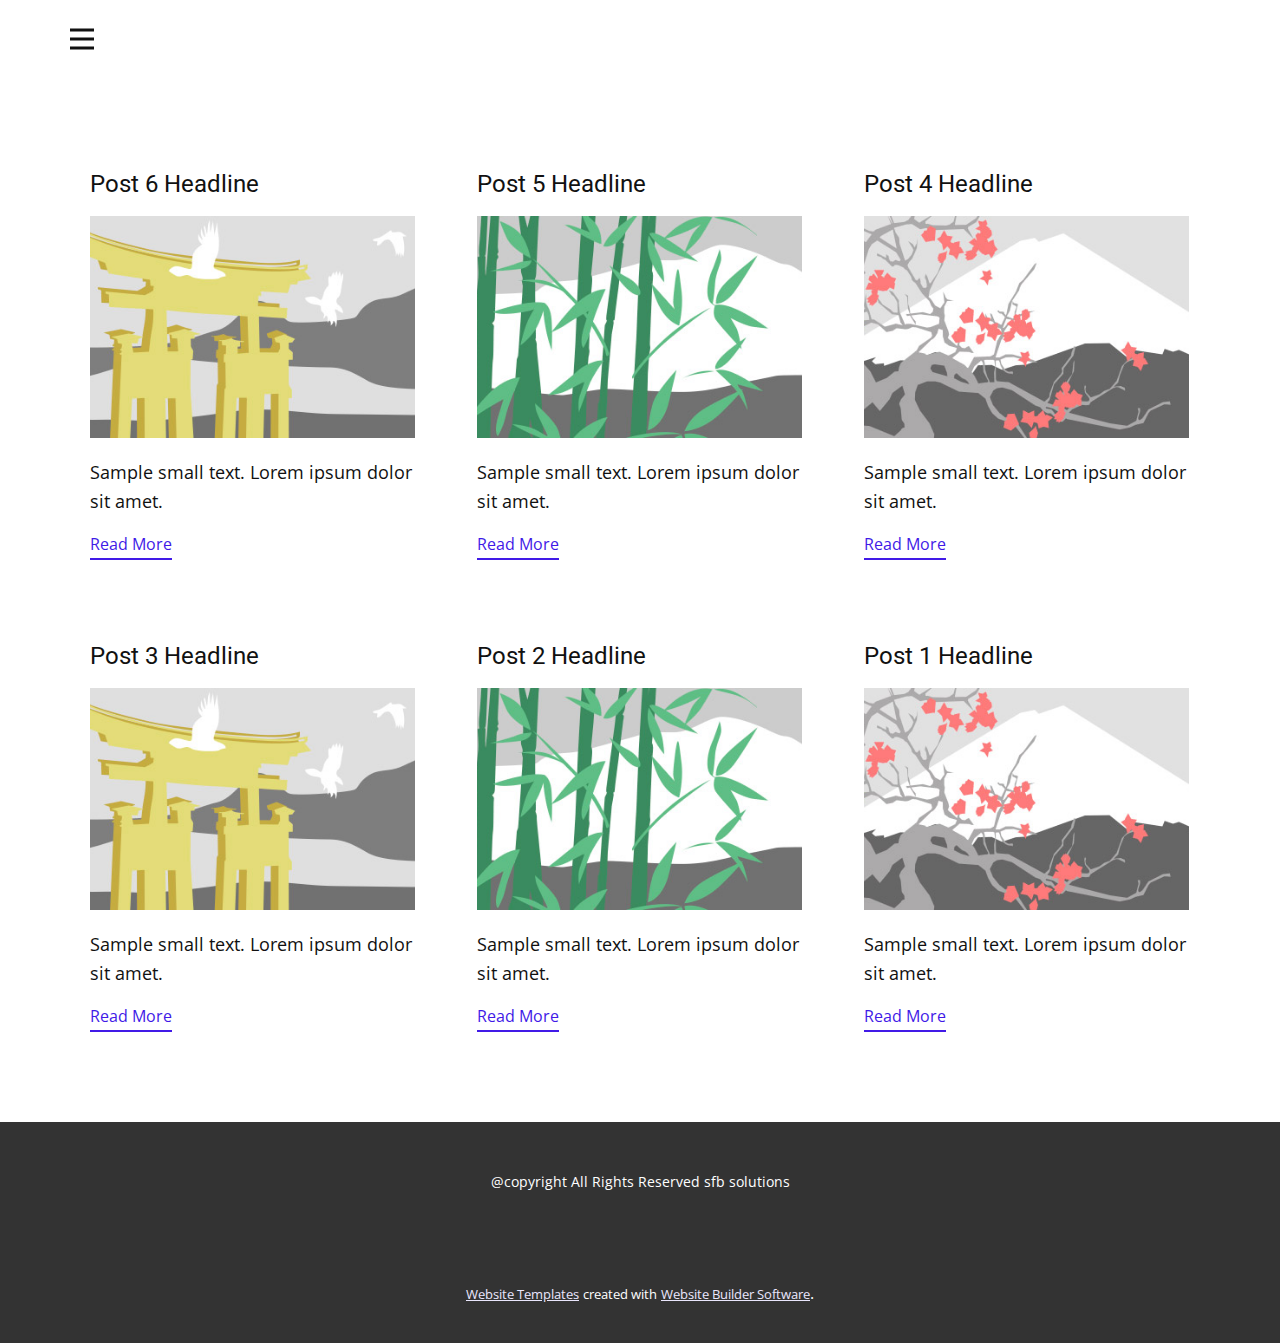
<file: blog/blog.html>
<!DOCTYPE html>
<html style="font-size: 16px;" lang="en"><head>
    <meta name="viewport" content="width=device-width, initial-scale=1.0">
    <meta charset="utf-8">
    <meta name="keywords" content="">
    <meta name="description" content="">
    <title>Blog</title>
    <link rel="stylesheet" href="../nicepage.css" media="screen">
<link rel="stylesheet" href="../Blog-Template.css" media="screen">
    <script class="u-script" type="text/javascript" src="../jquery-1.9.1.min.js" defer=""></script>
    <script class="u-script" type="text/javascript" src="../nicepage.js" defer=""></script>
    <meta name="generator" content="Nicepage 6.6.3, nicepage.com">
    <link id="u-theme-google-font" rel="stylesheet" href="https://fonts.googleapis.com/css?family=Roboto:100,100i,300,300i,400,400i,500,500i,700,700i,900,900i|Open+Sans:300,300i,400,400i,500,500i,600,600i,700,700i,800,800i">
    
    
    
    <script type="application/ld+json">{
		"@context": "http://schema.org",
		"@type": "Organization",
		"name": "sfb solutions"
}</script>
    <meta name="theme-color" content="#411ae7">
  <meta data-intl-tel-input-cdn-path="intlTelInput/"></head>
  <body data-path-to-root="./" data-include-products="false" class="u-body u-xl-mode" data-lang="en"><header class="u-clearfix u-container-align-left u-header u-header" id="sec-204b"><div class="u-clearfix u-sheet u-sheet-1">
        <nav class="u-menu u-menu-hamburger u-offcanvas u-menu-1" data-responsive-from="XL">
          <div class="menu-collapse" style="font-size: 1rem; letter-spacing: 0px;">
            <a class="u-button-style u-custom-left-right-menu-spacing u-custom-padding-bottom u-custom-text-active-color u-custom-text-hover-color u-custom-top-bottom-menu-spacing u-nav-link u-text-active-palette-1-base u-text-hover-palette-2-base" href="#">
              <svg class="u-svg-link" viewBox="0 0 24 24"><use xlink:href="#menu-hamburger"></use></svg>
              <svg class="u-svg-content" version="1.1" id="menu-hamburger" viewBox="0 0 16 16" x="0px" y="0px" xmlns:xlink="http://www.w3.org/1999/xlink" xmlns="http://www.w3.org/2000/svg"><g><rect y="1" width="16" height="2"></rect><rect y="7" width="16" height="2"></rect><rect y="13" width="16" height="2"></rect>
</g></svg>
            </a>
          </div>
          <div class="u-nav-container">
            <ul class="u-nav u-unstyled u-nav-1"><li class="u-nav-item"><a class="u-button-style u-nav-link u-text-active-palette-1-light-2 u-text-hover-palette-1-light-1" href="../Home.html" style="padding: 10px 20px;">Home</a>
</li><li class="u-nav-item"><a class="u-button-style u-nav-link u-text-active-palette-1-light-2 u-text-hover-palette-1-light-1" href="../About.html" style="padding: 10px 20px;">About</a>
</li><li class="u-nav-item"><a class="u-button-style u-nav-link u-text-active-palette-1-light-2 u-text-hover-palette-1-light-1" href="../Contact.html" style="padding: 10px 20px;">Contact</a>
</li></ul>
          </div>
          <div class="u-nav-container-collapse">
            <div class="u-black u-container-style u-inner-container-layout u-opacity u-opacity-95 u-sidenav">
              <div class="u-inner-container-layout u-sidenav-overflow">
                <div class="u-menu-close"></div>
                <ul class="u-align-center u-nav u-popupmenu-items u-unstyled u-nav-2"><li class="u-nav-item"><a class="u-button-style u-nav-link" href="../Home.html">Home</a>
</li><li class="u-nav-item"><a class="u-button-style u-nav-link" href="../About.html">About</a>
</li><li class="u-nav-item"><a class="u-button-style u-nav-link" href="../Contact.html">Contact</a>
</li></ul>
              </div>
            </div>
            <div class="u-black u-menu-overlay u-opacity u-opacity-70"></div>
          </div>
        </nav>
      </div></header>
    <section class="u-clearfix u-section-1" id="sec-9fe0">
      <div class="u-clearfix u-sheet u-valign-middle u-sheet-1"><!--blog--><!--blog_options_json--><!--{"type":"Recent","source":"","tags":"","count":""}--><!--/blog_options_json-->
        <div class="u-blog u-expanded-width u-repeater u-repeater-1"><!--blog_post-->
          <div class="u-blog-post u-container-style u-repeater-item u-white u-repeater-item-1">
            <div class="u-container-layout u-similar-container u-valign-top u-container-layout-1"><!--blog_post_header-->
              <h4 class="u-blog-control u-text u-text-1">
                <a class="u-post-header-link" href="../blog/post-5.html">Post 6 Headline</a>
              </h4><!--/blog_post_header--><!--blog_post_image-->
              <a class="u-post-header-link" href="../blog/post-5.html"><img alt="" class="u-blog-control u-expanded-width u-image u-image-default u-image-1" src="../images/8ad73f3c.jpeg"></a><!--/blog_post_image--><!--blog_post_content-->
              <div class="u-blog-control u-post-content u-text u-text-2 fr-view">Sample small text. Lorem ipsum dolor sit amet.</div><!--/blog_post_content--><!--blog_post_readmore-->
              <a href="../blog/post-5.html" class="u-blog-control u-border-2 u-border-palette-1-base u-btn u-btn-rectangle u-button-style u-none u-btn-1"><!--blog_post_readmore_content--><!--options_json--><!--{"content":"","defaultValue":"Read More"}--><!--/options_json-->Read More<!--/blog_post_readmore_content--></a><!--/blog_post_readmore-->
            </div>
          </div><div class="u-blog-post u-container-style u-repeater-item u-video-cover u-white">
            <div class="u-container-layout u-similar-container u-valign-top u-container-layout-2"><!--blog_post_header-->
              <h4 class="u-blog-control u-text u-text-3">
                <a class="u-post-header-link" href="../blog/post-4.html">Post 5 Headline</a>
              </h4><!--/blog_post_header--><!--blog_post_image-->
              <a class="u-post-header-link" href="../blog/post-4.html"><img alt="" class="u-blog-control u-expanded-width u-image u-image-default u-image-2" src="../images/68f64b9d.jpeg"></a><!--/blog_post_image--><!--blog_post_content-->
              <div class="u-blog-control u-post-content u-text u-text-4 fr-view">Sample small text. Lorem ipsum dolor sit amet.</div><!--/blog_post_content--><!--blog_post_readmore-->
              <a href="../blog/post-4.html" class="u-blog-control u-border-2 u-border-palette-1-base u-btn u-btn-rectangle u-button-style u-none u-btn-2"><!--blog_post_readmore_content--><!--options_json--><!--{"content":"","defaultValue":"Read More"}--><!--/options_json-->Read More<!--/blog_post_readmore_content--></a><!--/blog_post_readmore-->
            </div>
          </div><div class="u-blog-post u-container-style u-repeater-item u-video-cover u-white">
            <div class="u-container-layout u-similar-container u-valign-top u-container-layout-3"><!--blog_post_header-->
              <h4 class="u-blog-control u-text u-text-5">
                <a class="u-post-header-link" href="../blog/post-3.html">Post 4 Headline</a>
              </h4><!--/blog_post_header--><!--blog_post_image-->
              <a class="u-post-header-link" href="../blog/post-3.html"><img alt="" class="u-blog-control u-expanded-width u-image u-image-default u-image-3" src="../images/0fd3416c.jpeg"></a><!--/blog_post_image--><!--blog_post_content-->
              <div class="u-blog-control u-post-content u-text u-text-6 fr-view">Sample small text. Lorem ipsum dolor sit amet.</div><!--/blog_post_content--><!--blog_post_readmore-->
              <a href="../blog/post-3.html" class="u-blog-control u-border-2 u-border-palette-1-base u-btn u-btn-rectangle u-button-style u-none u-btn-3"><!--blog_post_readmore_content--><!--options_json--><!--{"content":"","defaultValue":"Read More"}--><!--/options_json-->Read More<!--/blog_post_readmore_content--></a><!--/blog_post_readmore-->
            </div>
          </div><div class="u-blog-post u-container-style u-repeater-item u-white u-repeater-item-1">
            <div class="u-container-layout u-similar-container u-valign-top u-container-layout-1"><!--blog_post_header-->
              <h4 class="u-blog-control u-text u-text-1">
                <a class="u-post-header-link" href="../blog/post-2.html">Post 3 Headline</a>
              </h4><!--/blog_post_header--><!--blog_post_image-->
              <a class="u-post-header-link" href="../blog/post-2.html"><img alt="" class="u-blog-control u-expanded-width u-image u-image-default u-image-1" src="../images/8ad73f3c.jpeg"></a><!--/blog_post_image--><!--blog_post_content-->
              <div class="u-blog-control u-post-content u-text u-text-2 fr-view">Sample small text. Lorem ipsum dolor sit amet.</div><!--/blog_post_content--><!--blog_post_readmore-->
              <a href="../blog/post-2.html" class="u-blog-control u-border-2 u-border-palette-1-base u-btn u-btn-rectangle u-button-style u-none u-btn-1"><!--blog_post_readmore_content--><!--options_json--><!--{"content":"","defaultValue":"Read More"}--><!--/options_json-->Read More<!--/blog_post_readmore_content--></a><!--/blog_post_readmore-->
            </div>
          </div><div class="u-blog-post u-container-style u-repeater-item u-video-cover u-white">
            <div class="u-container-layout u-similar-container u-valign-top u-container-layout-2"><!--blog_post_header-->
              <h4 class="u-blog-control u-text u-text-3">
                <a class="u-post-header-link" href="../blog/post-1.html">Post 2 Headline</a>
              </h4><!--/blog_post_header--><!--blog_post_image-->
              <a class="u-post-header-link" href="../blog/post-1.html"><img alt="" class="u-blog-control u-expanded-width u-image u-image-default u-image-2" src="../images/68f64b9d.jpeg"></a><!--/blog_post_image--><!--blog_post_content-->
              <div class="u-blog-control u-post-content u-text u-text-4 fr-view">Sample small text. Lorem ipsum dolor sit amet.</div><!--/blog_post_content--><!--blog_post_readmore-->
              <a href="../blog/post-1.html" class="u-blog-control u-border-2 u-border-palette-1-base u-btn u-btn-rectangle u-button-style u-none u-btn-2"><!--blog_post_readmore_content--><!--options_json--><!--{"content":"","defaultValue":"Read More"}--><!--/options_json-->Read More<!--/blog_post_readmore_content--></a><!--/blog_post_readmore-->
            </div>
          </div><div class="u-blog-post u-container-style u-repeater-item u-video-cover u-white">
            <div class="u-container-layout u-similar-container u-valign-top u-container-layout-3"><!--blog_post_header-->
              <h4 class="u-blog-control u-text u-text-5">
                <a class="u-post-header-link" href="../blog/post.html">Post 1 Headline</a>
              </h4><!--/blog_post_header--><!--blog_post_image-->
              <a class="u-post-header-link" href="../blog/post.html"><img alt="" class="u-blog-control u-expanded-width u-image u-image-default u-image-3" src="../images/0fd3416c.jpeg"></a><!--/blog_post_image--><!--blog_post_content-->
              <div class="u-blog-control u-post-content u-text u-text-6 fr-view">Sample small text. Lorem ipsum dolor sit amet.</div><!--/blog_post_content--><!--blog_post_readmore-->
              <a href="../blog/post.html" class="u-blog-control u-border-2 u-border-palette-1-base u-btn u-btn-rectangle u-button-style u-none u-btn-3"><!--blog_post_readmore_content--><!--options_json--><!--{"content":"","defaultValue":"Read More"}--><!--/options_json-->Read More<!--/blog_post_readmore_content--></a><!--/blog_post_readmore-->
            </div>
          </div><!--/blog_post--><!--blog_post-->
          <!--/blog_post--><!--blog_post-->
          <!--/blog_post-->
        </div><!--/blog-->
      </div>
    </section>
    
    
    
    <footer class="u-align-center u-clearfix u-footer u-grey-80 u-footer" id="sec-9d95"><div class="u-clearfix u-sheet u-sheet-1">
        <p class="u-small-text u-text u-text-variant u-text-1">@copyright All Rights Reserved sfb solutions </p>
      </div></footer>
    <section class="u-backlink u-clearfix u-grey-80">
      <a class="u-link" href="https://nicepage.com/website-templates" target="_blank">
        <span>Website Templates</span>
      </a>
      <p class="u-text">
        <span>created with</span>
      </p>
      <a class="u-link" href="" target="_blank">
        <span>Website Builder Software</span>
      </a>. 
    </section>
  
</body></html>
</file>
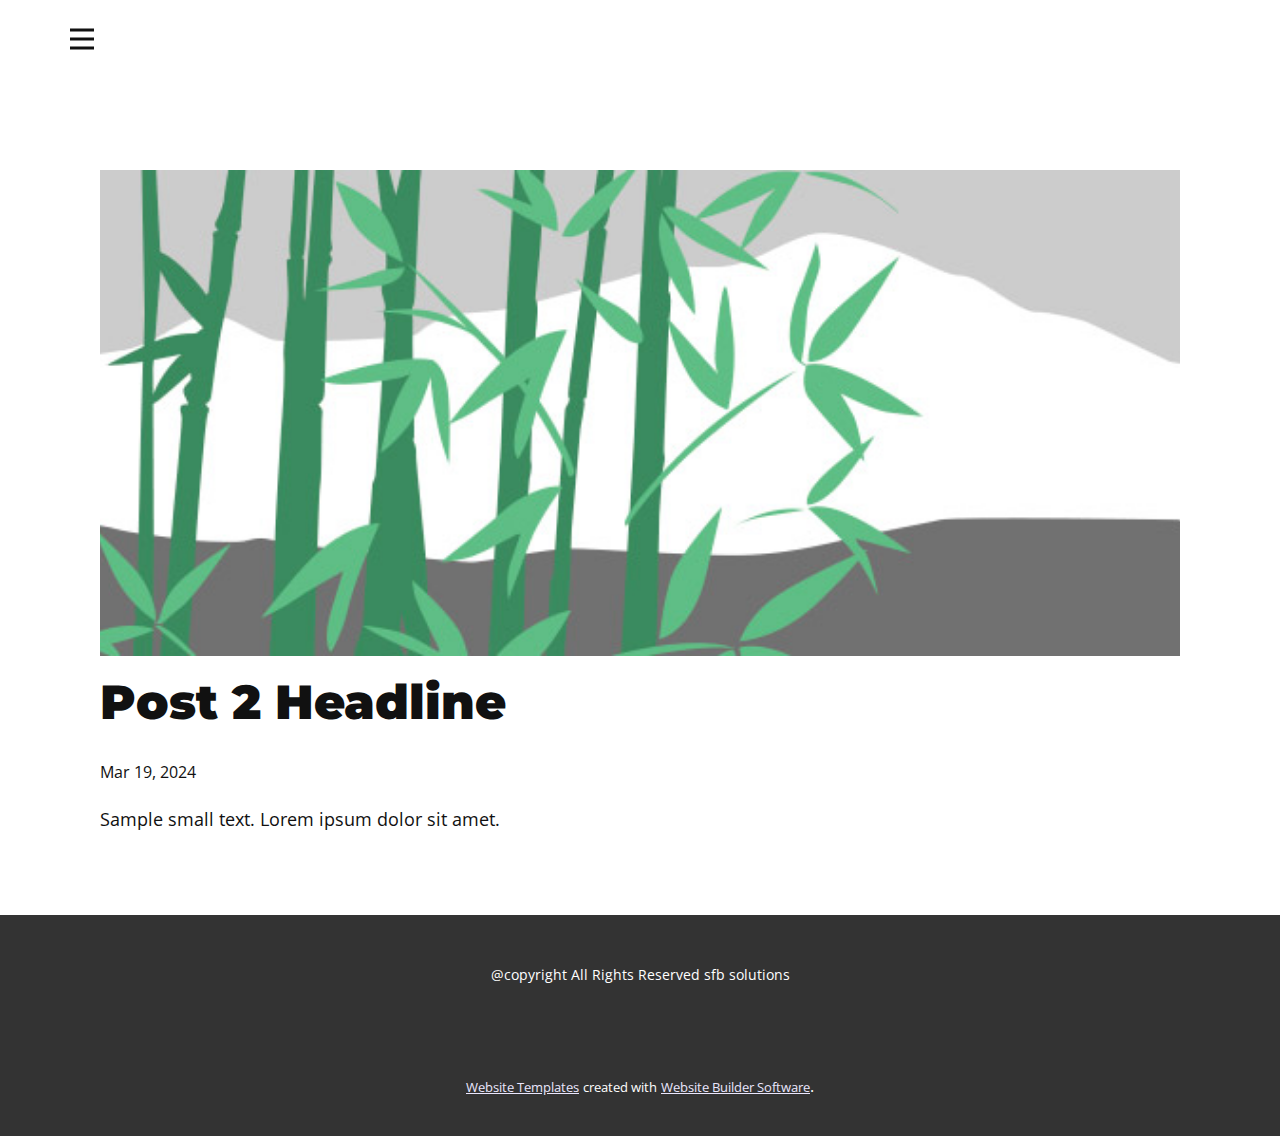
<file: blog/post-1.html>
<!DOCTYPE html>
<html style="font-size: 16px;" lang="en"><head>
    <meta name="viewport" content="width=device-width, initial-scale=1.0">
    <meta charset="utf-8">
    <meta name="keywords" content="Post 1 Headline">
    <meta name="description" content="">
    <title>Post 2 Headline</title>
    <link rel="stylesheet" href="../nicepage.css" media="screen">
<link rel="stylesheet" href="../Post-Template.css" media="screen">
    <script class="u-script" type="text/javascript" src="../jquery-1.9.1.min.js" defer=""></script>
    <script class="u-script" type="text/javascript" src="../nicepage.js" defer=""></script>
    <meta name="generator" content="Nicepage 6.6.3, nicepage.com">
    <link id="u-theme-google-font" rel="stylesheet" href="https://fonts.googleapis.com/css?family=Roboto:100,100i,300,300i,400,400i,500,500i,700,700i,900,900i|Open+Sans:300,300i,400,400i,500,500i,600,600i,700,700i,800,800i">
    <link id="u-page-google-font" rel="stylesheet" href="https://fonts.googleapis.com/css?family=Montserrat:100,100i,200,200i,300,300i,400,400i,500,500i,600,600i,700,700i,800,800i,900,900i">
    
    
    
    <script type="application/ld+json">{
		"@context": "http://schema.org",
		"@type": "Organization",
		"name": "sfb solutions"
}</script>
    <meta name="theme-color" content="#411ae7">
  <meta data-intl-tel-input-cdn-path="intlTelInput/"></head>
  <body data-path-to-root="./" data-include-products="false" class="u-body u-xl-mode" data-lang="en"><header class="u-clearfix u-container-align-left u-header u-header" id="sec-204b"><div class="u-clearfix u-sheet u-sheet-1">
        <nav class="u-menu u-menu-hamburger u-offcanvas u-menu-1" data-responsive-from="XL">
          <div class="menu-collapse" style="font-size: 1rem; letter-spacing: 0px;">
            <a class="u-button-style u-custom-left-right-menu-spacing u-custom-padding-bottom u-custom-text-active-color u-custom-text-hover-color u-custom-top-bottom-menu-spacing u-nav-link u-text-active-palette-1-base u-text-hover-palette-2-base" href="#">
              <svg class="u-svg-link" viewBox="0 0 24 24"><use xlink:href="#menu-hamburger"></use></svg>
              <svg class="u-svg-content" version="1.1" id="menu-hamburger" viewBox="0 0 16 16" x="0px" y="0px" xmlns:xlink="http://www.w3.org/1999/xlink" xmlns="http://www.w3.org/2000/svg"><g><rect y="1" width="16" height="2"></rect><rect y="7" width="16" height="2"></rect><rect y="13" width="16" height="2"></rect>
</g></svg>
            </a>
          </div>
          <div class="u-nav-container">
            <ul class="u-nav u-unstyled u-nav-1"><li class="u-nav-item"><a class="u-button-style u-nav-link u-text-active-palette-1-light-2 u-text-hover-palette-1-light-1" href="../Home.html" style="padding: 10px 20px;">Home</a>
</li><li class="u-nav-item"><a class="u-button-style u-nav-link u-text-active-palette-1-light-2 u-text-hover-palette-1-light-1" href="../About.html" style="padding: 10px 20px;">About</a>
</li><li class="u-nav-item"><a class="u-button-style u-nav-link u-text-active-palette-1-light-2 u-text-hover-palette-1-light-1" href="../Contact.html" style="padding: 10px 20px;">Contact</a>
</li></ul>
          </div>
          <div class="u-nav-container-collapse">
            <div class="u-black u-container-style u-inner-container-layout u-opacity u-opacity-95 u-sidenav">
              <div class="u-inner-container-layout u-sidenav-overflow">
                <div class="u-menu-close"></div>
                <ul class="u-align-center u-nav u-popupmenu-items u-unstyled u-nav-2"><li class="u-nav-item"><a class="u-button-style u-nav-link" href="../Home.html">Home</a>
</li><li class="u-nav-item"><a class="u-button-style u-nav-link" href="../About.html">About</a>
</li><li class="u-nav-item"><a class="u-button-style u-nav-link" href="../Contact.html">Contact</a>
</li></ul>
              </div>
            </div>
            <div class="u-black u-menu-overlay u-opacity u-opacity-70"></div>
          </div>
        </nav>
      </div></header>
    <section class="u-align-center u-clearfix u-section-1" id="sec-05c9">
      <div class="u-clearfix u-sheet u-valign-middle-md u-valign-middle-sm u-valign-middle-xs u-sheet-1"><!--post_details--><!--post_details_options_json--><!--{"source":""}--><!--/post_details_options_json--><!--blog_post-->
        <div class="u-container-style u-expanded-width u-post-details u-post-details-1">
          <div class="u-container-layout u-valign-middle u-container-layout-1"><!--blog_post_image-->
            <img alt="" class="u-blog-control u-expanded-width u-image u-image-default u-image-1" src="../images/68f64b9d.jpeg"><!--/blog_post_image--><!--blog_post_header-->
            <h2 class="u-blog-control u-text u-text-1">Post 2 Headline</h2><!--/blog_post_header--><!--blog_post_metadata-->
            <div class="u-blog-control u-metadata u-metadata-1"><!--blog_post_metadata_date-->
              <span class="u-meta-date u-meta-icon">Mar 19, 2024</span><!--/blog_post_metadata_date--><!--blog_post_metadata_category-->
              <!--/blog_post_metadata_category--><!--blog_post_metadata_comments-->
              <!--/blog_post_metadata_comments-->
            </div><!--/blog_post_metadata--><!--blog_post_content-->
            <div class="u-align-justify u-blog-control u-post-content u-text u-text-2 fr-view">
  Sample small text. Lorem ipsum dolor sit amet.
  </div><!--/blog_post_content-->
          </div>
        </div><!--/blog_post--><!--/post_details-->
      </div>
    </section>
    
    
    
    <footer class="u-align-center u-clearfix u-footer u-grey-80 u-footer" id="sec-9d95"><div class="u-clearfix u-sheet u-sheet-1">
        <p class="u-small-text u-text u-text-variant u-text-1">@copyright All Rights Reserved sfb solutions </p>
      </div></footer>
    <section class="u-backlink u-clearfix u-grey-80">
      <a class="u-link" href="https://nicepage.com/website-templates" target="_blank">
        <span>Website Templates</span>
      </a>
      <p class="u-text">
        <span>created with</span>
      </p>
      <a class="u-link" href="" target="_blank">
        <span>Website Builder Software</span>
      </a>. 
    </section>
  
</body></html>
</file>
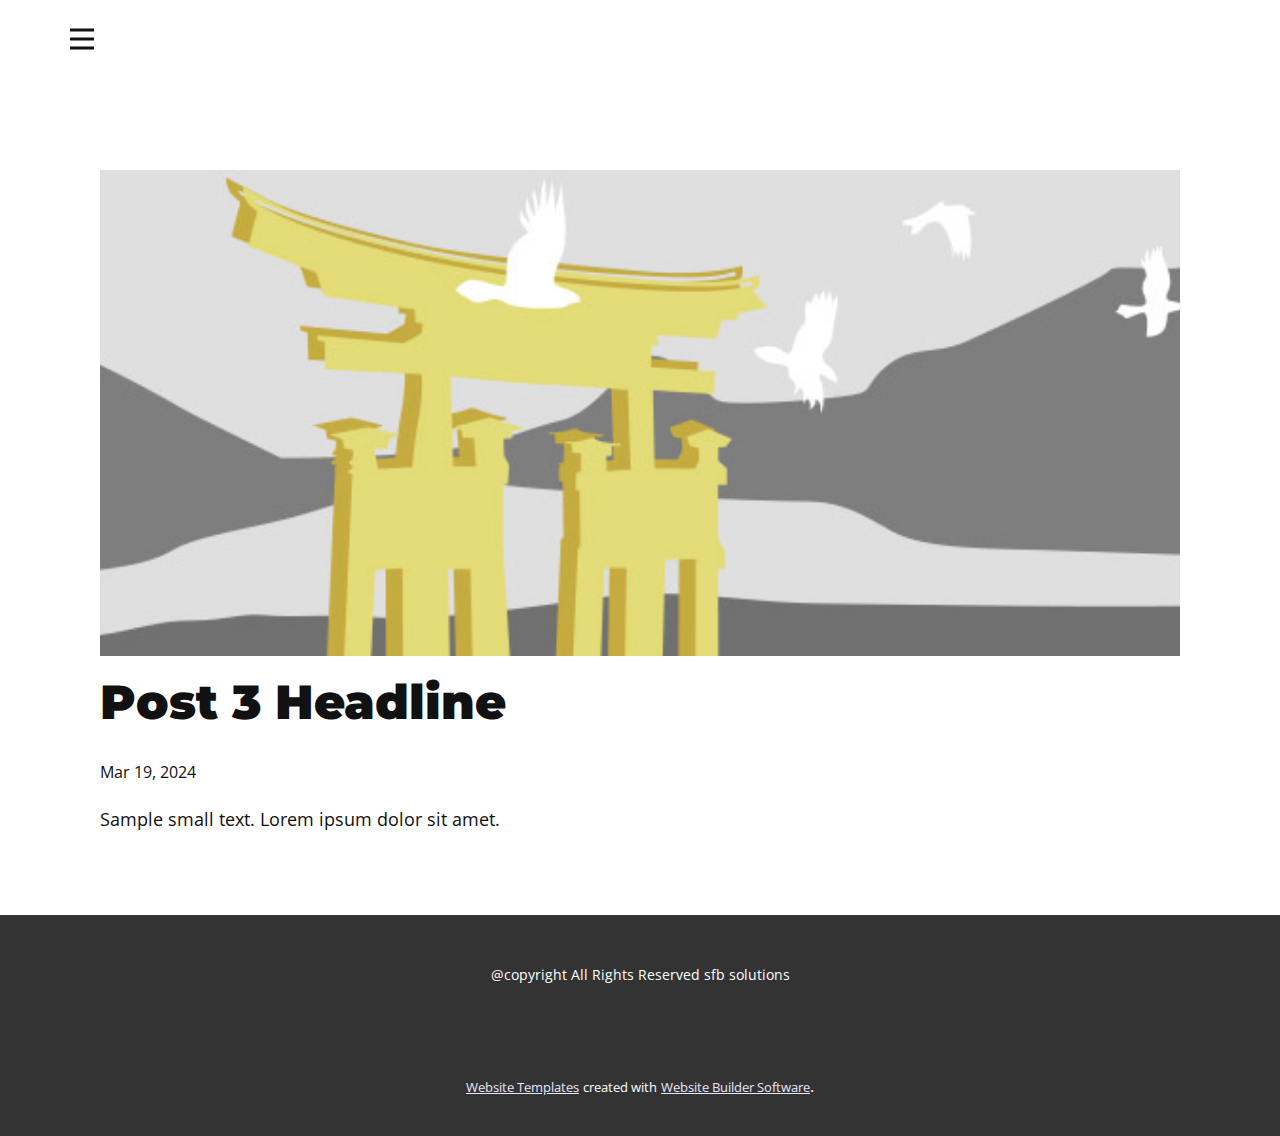
<file: blog/post-2.html>
<!DOCTYPE html>
<html style="font-size: 16px;" lang="en"><head>
    <meta name="viewport" content="width=device-width, initial-scale=1.0">
    <meta charset="utf-8">
    <meta name="keywords" content="Post 1 Headline">
    <meta name="description" content="">
    <title>Post 3 Headline</title>
    <link rel="stylesheet" href="../nicepage.css" media="screen">
<link rel="stylesheet" href="../Post-Template.css" media="screen">
    <script class="u-script" type="text/javascript" src="../jquery-1.9.1.min.js" defer=""></script>
    <script class="u-script" type="text/javascript" src="../nicepage.js" defer=""></script>
    <meta name="generator" content="Nicepage 6.6.3, nicepage.com">
    <link id="u-theme-google-font" rel="stylesheet" href="https://fonts.googleapis.com/css?family=Roboto:100,100i,300,300i,400,400i,500,500i,700,700i,900,900i|Open+Sans:300,300i,400,400i,500,500i,600,600i,700,700i,800,800i">
    <link id="u-page-google-font" rel="stylesheet" href="https://fonts.googleapis.com/css?family=Montserrat:100,100i,200,200i,300,300i,400,400i,500,500i,600,600i,700,700i,800,800i,900,900i">
    
    
    
    <script type="application/ld+json">{
		"@context": "http://schema.org",
		"@type": "Organization",
		"name": "sfb solutions"
}</script>
    <meta name="theme-color" content="#411ae7">
  <meta data-intl-tel-input-cdn-path="intlTelInput/"></head>
  <body data-path-to-root="./" data-include-products="false" class="u-body u-xl-mode" data-lang="en"><header class="u-clearfix u-container-align-left u-header u-header" id="sec-204b"><div class="u-clearfix u-sheet u-sheet-1">
        <nav class="u-menu u-menu-hamburger u-offcanvas u-menu-1" data-responsive-from="XL">
          <div class="menu-collapse" style="font-size: 1rem; letter-spacing: 0px;">
            <a class="u-button-style u-custom-left-right-menu-spacing u-custom-padding-bottom u-custom-text-active-color u-custom-text-hover-color u-custom-top-bottom-menu-spacing u-nav-link u-text-active-palette-1-base u-text-hover-palette-2-base" href="#">
              <svg class="u-svg-link" viewBox="0 0 24 24"><use xlink:href="#menu-hamburger"></use></svg>
              <svg class="u-svg-content" version="1.1" id="menu-hamburger" viewBox="0 0 16 16" x="0px" y="0px" xmlns:xlink="http://www.w3.org/1999/xlink" xmlns="http://www.w3.org/2000/svg"><g><rect y="1" width="16" height="2"></rect><rect y="7" width="16" height="2"></rect><rect y="13" width="16" height="2"></rect>
</g></svg>
            </a>
          </div>
          <div class="u-nav-container">
            <ul class="u-nav u-unstyled u-nav-1"><li class="u-nav-item"><a class="u-button-style u-nav-link u-text-active-palette-1-light-2 u-text-hover-palette-1-light-1" href="../Home.html" style="padding: 10px 20px;">Home</a>
</li><li class="u-nav-item"><a class="u-button-style u-nav-link u-text-active-palette-1-light-2 u-text-hover-palette-1-light-1" href="../About.html" style="padding: 10px 20px;">About</a>
</li><li class="u-nav-item"><a class="u-button-style u-nav-link u-text-active-palette-1-light-2 u-text-hover-palette-1-light-1" href="../Contact.html" style="padding: 10px 20px;">Contact</a>
</li></ul>
          </div>
          <div class="u-nav-container-collapse">
            <div class="u-black u-container-style u-inner-container-layout u-opacity u-opacity-95 u-sidenav">
              <div class="u-inner-container-layout u-sidenav-overflow">
                <div class="u-menu-close"></div>
                <ul class="u-align-center u-nav u-popupmenu-items u-unstyled u-nav-2"><li class="u-nav-item"><a class="u-button-style u-nav-link" href="../Home.html">Home</a>
</li><li class="u-nav-item"><a class="u-button-style u-nav-link" href="../About.html">About</a>
</li><li class="u-nav-item"><a class="u-button-style u-nav-link" href="../Contact.html">Contact</a>
</li></ul>
              </div>
            </div>
            <div class="u-black u-menu-overlay u-opacity u-opacity-70"></div>
          </div>
        </nav>
      </div></header>
    <section class="u-align-center u-clearfix u-section-1" id="sec-05c9">
      <div class="u-clearfix u-sheet u-valign-middle-md u-valign-middle-sm u-valign-middle-xs u-sheet-1"><!--post_details--><!--post_details_options_json--><!--{"source":""}--><!--/post_details_options_json--><!--blog_post-->
        <div class="u-container-style u-expanded-width u-post-details u-post-details-1">
          <div class="u-container-layout u-valign-middle u-container-layout-1"><!--blog_post_image-->
            <img alt="" class="u-blog-control u-expanded-width u-image u-image-default u-image-1" src="../images/8ad73f3c.jpeg"><!--/blog_post_image--><!--blog_post_header-->
            <h2 class="u-blog-control u-text u-text-1">Post 3 Headline</h2><!--/blog_post_header--><!--blog_post_metadata-->
            <div class="u-blog-control u-metadata u-metadata-1"><!--blog_post_metadata_date-->
              <span class="u-meta-date u-meta-icon">Mar 19, 2024</span><!--/blog_post_metadata_date--><!--blog_post_metadata_category-->
              <!--/blog_post_metadata_category--><!--blog_post_metadata_comments-->
              <!--/blog_post_metadata_comments-->
            </div><!--/blog_post_metadata--><!--blog_post_content-->
            <div class="u-align-justify u-blog-control u-post-content u-text u-text-2 fr-view">
  Sample small text. Lorem ipsum dolor sit amet.
  </div><!--/blog_post_content-->
          </div>
        </div><!--/blog_post--><!--/post_details-->
      </div>
    </section>
    
    
    
    <footer class="u-align-center u-clearfix u-footer u-grey-80 u-footer" id="sec-9d95"><div class="u-clearfix u-sheet u-sheet-1">
        <p class="u-small-text u-text u-text-variant u-text-1">@copyright All Rights Reserved sfb solutions </p>
      </div></footer>
    <section class="u-backlink u-clearfix u-grey-80">
      <a class="u-link" href="https://nicepage.com/website-templates" target="_blank">
        <span>Website Templates</span>
      </a>
      <p class="u-text">
        <span>created with</span>
      </p>
      <a class="u-link" href="" target="_blank">
        <span>Website Builder Software</span>
      </a>. 
    </section>
  
</body></html>
</file>
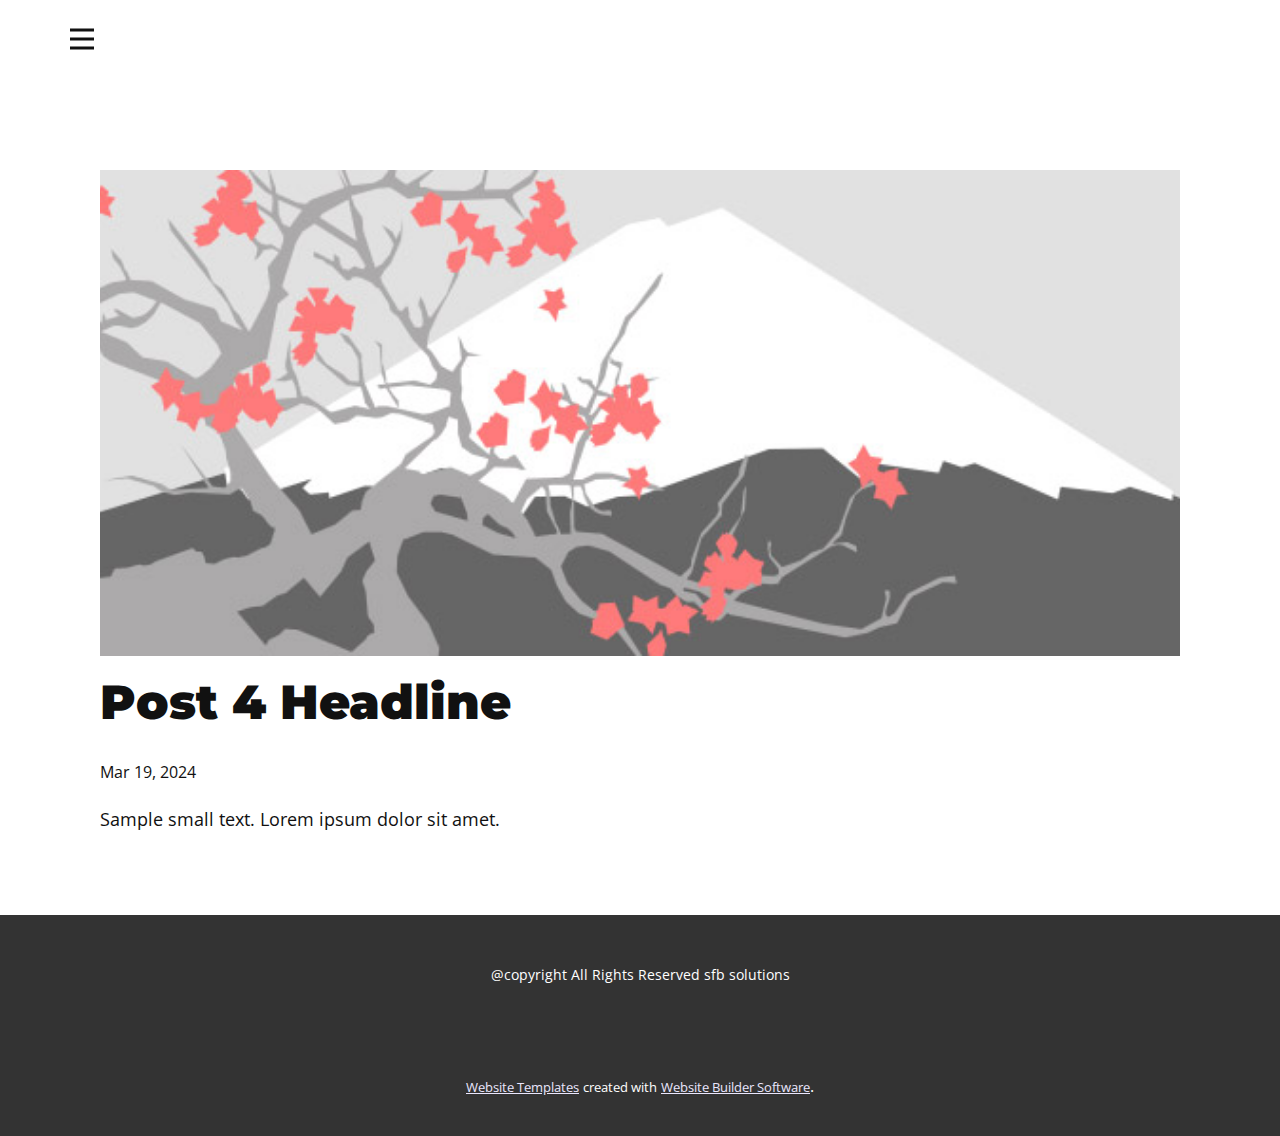
<file: blog/post-3.html>
<!DOCTYPE html>
<html style="font-size: 16px;" lang="en"><head>
    <meta name="viewport" content="width=device-width, initial-scale=1.0">
    <meta charset="utf-8">
    <meta name="keywords" content="Post 1 Headline">
    <meta name="description" content="">
    <title>Post 4 Headline</title>
    <link rel="stylesheet" href="../nicepage.css" media="screen">
<link rel="stylesheet" href="../Post-Template.css" media="screen">
    <script class="u-script" type="text/javascript" src="../jquery-1.9.1.min.js" defer=""></script>
    <script class="u-script" type="text/javascript" src="../nicepage.js" defer=""></script>
    <meta name="generator" content="Nicepage 6.6.3, nicepage.com">
    <link id="u-theme-google-font" rel="stylesheet" href="https://fonts.googleapis.com/css?family=Roboto:100,100i,300,300i,400,400i,500,500i,700,700i,900,900i|Open+Sans:300,300i,400,400i,500,500i,600,600i,700,700i,800,800i">
    <link id="u-page-google-font" rel="stylesheet" href="https://fonts.googleapis.com/css?family=Montserrat:100,100i,200,200i,300,300i,400,400i,500,500i,600,600i,700,700i,800,800i,900,900i">
    
    
    
    <script type="application/ld+json">{
		"@context": "http://schema.org",
		"@type": "Organization",
		"name": "sfb solutions"
}</script>
    <meta name="theme-color" content="#411ae7">
  <meta data-intl-tel-input-cdn-path="intlTelInput/"></head>
  <body data-path-to-root="./" data-include-products="false" class="u-body u-xl-mode" data-lang="en"><header class="u-clearfix u-container-align-left u-header u-header" id="sec-204b"><div class="u-clearfix u-sheet u-sheet-1">
        <nav class="u-menu u-menu-hamburger u-offcanvas u-menu-1" data-responsive-from="XL">
          <div class="menu-collapse" style="font-size: 1rem; letter-spacing: 0px;">
            <a class="u-button-style u-custom-left-right-menu-spacing u-custom-padding-bottom u-custom-text-active-color u-custom-text-hover-color u-custom-top-bottom-menu-spacing u-nav-link u-text-active-palette-1-base u-text-hover-palette-2-base" href="#">
              <svg class="u-svg-link" viewBox="0 0 24 24"><use xlink:href="#menu-hamburger"></use></svg>
              <svg class="u-svg-content" version="1.1" id="menu-hamburger" viewBox="0 0 16 16" x="0px" y="0px" xmlns:xlink="http://www.w3.org/1999/xlink" xmlns="http://www.w3.org/2000/svg"><g><rect y="1" width="16" height="2"></rect><rect y="7" width="16" height="2"></rect><rect y="13" width="16" height="2"></rect>
</g></svg>
            </a>
          </div>
          <div class="u-nav-container">
            <ul class="u-nav u-unstyled u-nav-1"><li class="u-nav-item"><a class="u-button-style u-nav-link u-text-active-palette-1-light-2 u-text-hover-palette-1-light-1" href="../Home.html" style="padding: 10px 20px;">Home</a>
</li><li class="u-nav-item"><a class="u-button-style u-nav-link u-text-active-palette-1-light-2 u-text-hover-palette-1-light-1" href="../About.html" style="padding: 10px 20px;">About</a>
</li><li class="u-nav-item"><a class="u-button-style u-nav-link u-text-active-palette-1-light-2 u-text-hover-palette-1-light-1" href="../Contact.html" style="padding: 10px 20px;">Contact</a>
</li></ul>
          </div>
          <div class="u-nav-container-collapse">
            <div class="u-black u-container-style u-inner-container-layout u-opacity u-opacity-95 u-sidenav">
              <div class="u-inner-container-layout u-sidenav-overflow">
                <div class="u-menu-close"></div>
                <ul class="u-align-center u-nav u-popupmenu-items u-unstyled u-nav-2"><li class="u-nav-item"><a class="u-button-style u-nav-link" href="../Home.html">Home</a>
</li><li class="u-nav-item"><a class="u-button-style u-nav-link" href="../About.html">About</a>
</li><li class="u-nav-item"><a class="u-button-style u-nav-link" href="../Contact.html">Contact</a>
</li></ul>
              </div>
            </div>
            <div class="u-black u-menu-overlay u-opacity u-opacity-70"></div>
          </div>
        </nav>
      </div></header>
    <section class="u-align-center u-clearfix u-section-1" id="sec-05c9">
      <div class="u-clearfix u-sheet u-valign-middle-md u-valign-middle-sm u-valign-middle-xs u-sheet-1"><!--post_details--><!--post_details_options_json--><!--{"source":""}--><!--/post_details_options_json--><!--blog_post-->
        <div class="u-container-style u-expanded-width u-post-details u-post-details-1">
          <div class="u-container-layout u-valign-middle u-container-layout-1"><!--blog_post_image-->
            <img alt="" class="u-blog-control u-expanded-width u-image u-image-default u-image-1" src="../images/0fd3416c.jpeg"><!--/blog_post_image--><!--blog_post_header-->
            <h2 class="u-blog-control u-text u-text-1">Post 4 Headline</h2><!--/blog_post_header--><!--blog_post_metadata-->
            <div class="u-blog-control u-metadata u-metadata-1"><!--blog_post_metadata_date-->
              <span class="u-meta-date u-meta-icon">Mar 19, 2024</span><!--/blog_post_metadata_date--><!--blog_post_metadata_category-->
              <!--/blog_post_metadata_category--><!--blog_post_metadata_comments-->
              <!--/blog_post_metadata_comments-->
            </div><!--/blog_post_metadata--><!--blog_post_content-->
            <div class="u-align-justify u-blog-control u-post-content u-text u-text-2 fr-view">
  Sample small text. Lorem ipsum dolor sit amet.
  </div><!--/blog_post_content-->
          </div>
        </div><!--/blog_post--><!--/post_details-->
      </div>
    </section>
    
    
    
    <footer class="u-align-center u-clearfix u-footer u-grey-80 u-footer" id="sec-9d95"><div class="u-clearfix u-sheet u-sheet-1">
        <p class="u-small-text u-text u-text-variant u-text-1">@copyright All Rights Reserved sfb solutions </p>
      </div></footer>
    <section class="u-backlink u-clearfix u-grey-80">
      <a class="u-link" href="https://nicepage.com/website-templates" target="_blank">
        <span>Website Templates</span>
      </a>
      <p class="u-text">
        <span>created with</span>
      </p>
      <a class="u-link" href="" target="_blank">
        <span>Website Builder Software</span>
      </a>. 
    </section>
  
</body></html>
</file>
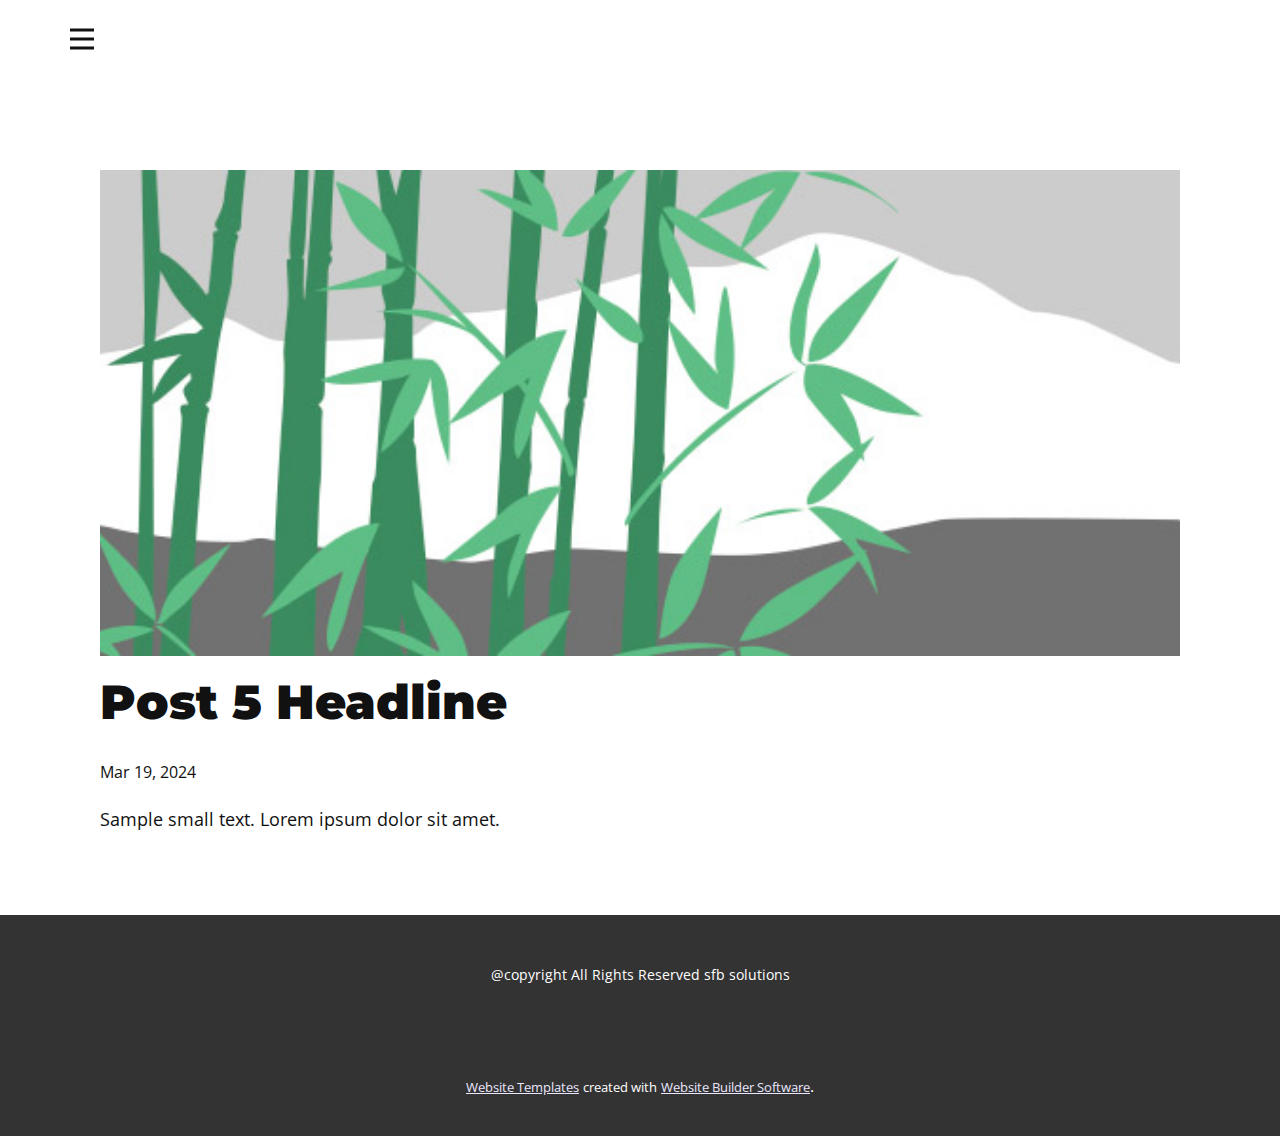
<file: blog/post-4.html>
<!DOCTYPE html>
<html style="font-size: 16px;" lang="en"><head>
    <meta name="viewport" content="width=device-width, initial-scale=1.0">
    <meta charset="utf-8">
    <meta name="keywords" content="Post 1 Headline">
    <meta name="description" content="">
    <title>Post 5 Headline</title>
    <link rel="stylesheet" href="../nicepage.css" media="screen">
<link rel="stylesheet" href="../Post-Template.css" media="screen">
    <script class="u-script" type="text/javascript" src="../jquery-1.9.1.min.js" defer=""></script>
    <script class="u-script" type="text/javascript" src="../nicepage.js" defer=""></script>
    <meta name="generator" content="Nicepage 6.6.3, nicepage.com">
    <link id="u-theme-google-font" rel="stylesheet" href="https://fonts.googleapis.com/css?family=Roboto:100,100i,300,300i,400,400i,500,500i,700,700i,900,900i|Open+Sans:300,300i,400,400i,500,500i,600,600i,700,700i,800,800i">
    <link id="u-page-google-font" rel="stylesheet" href="https://fonts.googleapis.com/css?family=Montserrat:100,100i,200,200i,300,300i,400,400i,500,500i,600,600i,700,700i,800,800i,900,900i">
    
    
    
    <script type="application/ld+json">{
		"@context": "http://schema.org",
		"@type": "Organization",
		"name": "sfb solutions"
}</script>
    <meta name="theme-color" content="#411ae7">
  <meta data-intl-tel-input-cdn-path="intlTelInput/"></head>
  <body data-path-to-root="./" data-include-products="false" class="u-body u-xl-mode" data-lang="en"><header class="u-clearfix u-container-align-left u-header u-header" id="sec-204b"><div class="u-clearfix u-sheet u-sheet-1">
        <nav class="u-menu u-menu-hamburger u-offcanvas u-menu-1" data-responsive-from="XL">
          <div class="menu-collapse" style="font-size: 1rem; letter-spacing: 0px;">
            <a class="u-button-style u-custom-left-right-menu-spacing u-custom-padding-bottom u-custom-text-active-color u-custom-text-hover-color u-custom-top-bottom-menu-spacing u-nav-link u-text-active-palette-1-base u-text-hover-palette-2-base" href="#">
              <svg class="u-svg-link" viewBox="0 0 24 24"><use xlink:href="#menu-hamburger"></use></svg>
              <svg class="u-svg-content" version="1.1" id="menu-hamburger" viewBox="0 0 16 16" x="0px" y="0px" xmlns:xlink="http://www.w3.org/1999/xlink" xmlns="http://www.w3.org/2000/svg"><g><rect y="1" width="16" height="2"></rect><rect y="7" width="16" height="2"></rect><rect y="13" width="16" height="2"></rect>
</g></svg>
            </a>
          </div>
          <div class="u-nav-container">
            <ul class="u-nav u-unstyled u-nav-1"><li class="u-nav-item"><a class="u-button-style u-nav-link u-text-active-palette-1-light-2 u-text-hover-palette-1-light-1" href="../Home.html" style="padding: 10px 20px;">Home</a>
</li><li class="u-nav-item"><a class="u-button-style u-nav-link u-text-active-palette-1-light-2 u-text-hover-palette-1-light-1" href="../About.html" style="padding: 10px 20px;">About</a>
</li><li class="u-nav-item"><a class="u-button-style u-nav-link u-text-active-palette-1-light-2 u-text-hover-palette-1-light-1" href="../Contact.html" style="padding: 10px 20px;">Contact</a>
</li></ul>
          </div>
          <div class="u-nav-container-collapse">
            <div class="u-black u-container-style u-inner-container-layout u-opacity u-opacity-95 u-sidenav">
              <div class="u-inner-container-layout u-sidenav-overflow">
                <div class="u-menu-close"></div>
                <ul class="u-align-center u-nav u-popupmenu-items u-unstyled u-nav-2"><li class="u-nav-item"><a class="u-button-style u-nav-link" href="../Home.html">Home</a>
</li><li class="u-nav-item"><a class="u-button-style u-nav-link" href="../About.html">About</a>
</li><li class="u-nav-item"><a class="u-button-style u-nav-link" href="../Contact.html">Contact</a>
</li></ul>
              </div>
            </div>
            <div class="u-black u-menu-overlay u-opacity u-opacity-70"></div>
          </div>
        </nav>
      </div></header>
    <section class="u-align-center u-clearfix u-section-1" id="sec-05c9">
      <div class="u-clearfix u-sheet u-valign-middle-md u-valign-middle-sm u-valign-middle-xs u-sheet-1"><!--post_details--><!--post_details_options_json--><!--{"source":""}--><!--/post_details_options_json--><!--blog_post-->
        <div class="u-container-style u-expanded-width u-post-details u-post-details-1">
          <div class="u-container-layout u-valign-middle u-container-layout-1"><!--blog_post_image-->
            <img alt="" class="u-blog-control u-expanded-width u-image u-image-default u-image-1" src="../images/68f64b9d.jpeg"><!--/blog_post_image--><!--blog_post_header-->
            <h2 class="u-blog-control u-text u-text-1">Post 5 Headline</h2><!--/blog_post_header--><!--blog_post_metadata-->
            <div class="u-blog-control u-metadata u-metadata-1"><!--blog_post_metadata_date-->
              <span class="u-meta-date u-meta-icon">Mar 19, 2024</span><!--/blog_post_metadata_date--><!--blog_post_metadata_category-->
              <!--/blog_post_metadata_category--><!--blog_post_metadata_comments-->
              <!--/blog_post_metadata_comments-->
            </div><!--/blog_post_metadata--><!--blog_post_content-->
            <div class="u-align-justify u-blog-control u-post-content u-text u-text-2 fr-view">
  Sample small text. Lorem ipsum dolor sit amet.
  </div><!--/blog_post_content-->
          </div>
        </div><!--/blog_post--><!--/post_details-->
      </div>
    </section>
    
    
    
    <footer class="u-align-center u-clearfix u-footer u-grey-80 u-footer" id="sec-9d95"><div class="u-clearfix u-sheet u-sheet-1">
        <p class="u-small-text u-text u-text-variant u-text-1">@copyright All Rights Reserved sfb solutions </p>
      </div></footer>
    <section class="u-backlink u-clearfix u-grey-80">
      <a class="u-link" href="https://nicepage.com/website-templates" target="_blank">
        <span>Website Templates</span>
      </a>
      <p class="u-text">
        <span>created with</span>
      </p>
      <a class="u-link" href="" target="_blank">
        <span>Website Builder Software</span>
      </a>. 
    </section>
  
</body></html>
</file>
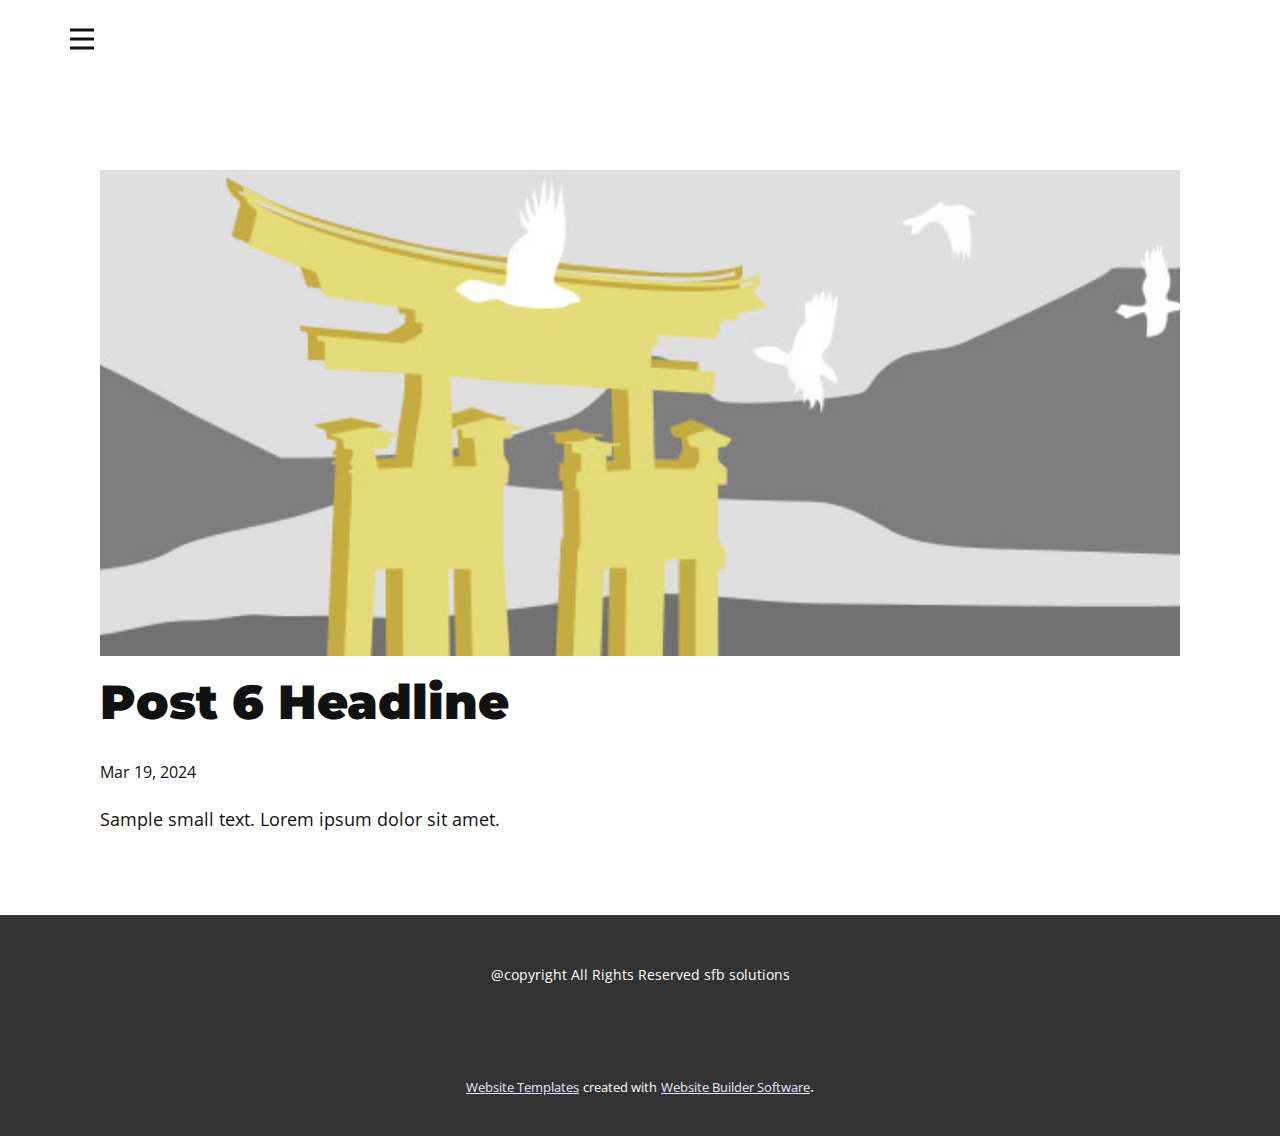
<file: blog/post-5.html>
<!DOCTYPE html>
<html style="font-size: 16px;" lang="en"><head>
    <meta name="viewport" content="width=device-width, initial-scale=1.0">
    <meta charset="utf-8">
    <meta name="keywords" content="Post 1 Headline">
    <meta name="description" content="">
    <title>Post 6 Headline</title>
    <link rel="stylesheet" href="../nicepage.css" media="screen">
<link rel="stylesheet" href="../Post-Template.css" media="screen">
    <script class="u-script" type="text/javascript" src="../jquery-1.9.1.min.js" defer=""></script>
    <script class="u-script" type="text/javascript" src="../nicepage.js" defer=""></script>
    <meta name="generator" content="Nicepage 6.6.3, nicepage.com">
    <link id="u-theme-google-font" rel="stylesheet" href="https://fonts.googleapis.com/css?family=Roboto:100,100i,300,300i,400,400i,500,500i,700,700i,900,900i|Open+Sans:300,300i,400,400i,500,500i,600,600i,700,700i,800,800i">
    <link id="u-page-google-font" rel="stylesheet" href="https://fonts.googleapis.com/css?family=Montserrat:100,100i,200,200i,300,300i,400,400i,500,500i,600,600i,700,700i,800,800i,900,900i">
    
    
    
    <script type="application/ld+json">{
		"@context": "http://schema.org",
		"@type": "Organization",
		"name": "sfb solutions"
}</script>
    <meta name="theme-color" content="#411ae7">
  <meta data-intl-tel-input-cdn-path="intlTelInput/"></head>
  <body data-path-to-root="./" data-include-products="false" class="u-body u-xl-mode" data-lang="en"><header class="u-clearfix u-container-align-left u-header u-header" id="sec-204b"><div class="u-clearfix u-sheet u-sheet-1">
        <nav class="u-menu u-menu-hamburger u-offcanvas u-menu-1" data-responsive-from="XL">
          <div class="menu-collapse" style="font-size: 1rem; letter-spacing: 0px;">
            <a class="u-button-style u-custom-left-right-menu-spacing u-custom-padding-bottom u-custom-text-active-color u-custom-text-hover-color u-custom-top-bottom-menu-spacing u-nav-link u-text-active-palette-1-base u-text-hover-palette-2-base" href="#">
              <svg class="u-svg-link" viewBox="0 0 24 24"><use xlink:href="#menu-hamburger"></use></svg>
              <svg class="u-svg-content" version="1.1" id="menu-hamburger" viewBox="0 0 16 16" x="0px" y="0px" xmlns:xlink="http://www.w3.org/1999/xlink" xmlns="http://www.w3.org/2000/svg"><g><rect y="1" width="16" height="2"></rect><rect y="7" width="16" height="2"></rect><rect y="13" width="16" height="2"></rect>
</g></svg>
            </a>
          </div>
          <div class="u-nav-container">
            <ul class="u-nav u-unstyled u-nav-1"><li class="u-nav-item"><a class="u-button-style u-nav-link u-text-active-palette-1-light-2 u-text-hover-palette-1-light-1" href="../Home.html" style="padding: 10px 20px;">Home</a>
</li><li class="u-nav-item"><a class="u-button-style u-nav-link u-text-active-palette-1-light-2 u-text-hover-palette-1-light-1" href="../About.html" style="padding: 10px 20px;">About</a>
</li><li class="u-nav-item"><a class="u-button-style u-nav-link u-text-active-palette-1-light-2 u-text-hover-palette-1-light-1" href="../Contact.html" style="padding: 10px 20px;">Contact</a>
</li></ul>
          </div>
          <div class="u-nav-container-collapse">
            <div class="u-black u-container-style u-inner-container-layout u-opacity u-opacity-95 u-sidenav">
              <div class="u-inner-container-layout u-sidenav-overflow">
                <div class="u-menu-close"></div>
                <ul class="u-align-center u-nav u-popupmenu-items u-unstyled u-nav-2"><li class="u-nav-item"><a class="u-button-style u-nav-link" href="../Home.html">Home</a>
</li><li class="u-nav-item"><a class="u-button-style u-nav-link" href="../About.html">About</a>
</li><li class="u-nav-item"><a class="u-button-style u-nav-link" href="../Contact.html">Contact</a>
</li></ul>
              </div>
            </div>
            <div class="u-black u-menu-overlay u-opacity u-opacity-70"></div>
          </div>
        </nav>
      </div></header>
    <section class="u-align-center u-clearfix u-section-1" id="sec-05c9">
      <div class="u-clearfix u-sheet u-valign-middle-md u-valign-middle-sm u-valign-middle-xs u-sheet-1"><!--post_details--><!--post_details_options_json--><!--{"source":""}--><!--/post_details_options_json--><!--blog_post-->
        <div class="u-container-style u-expanded-width u-post-details u-post-details-1">
          <div class="u-container-layout u-valign-middle u-container-layout-1"><!--blog_post_image-->
            <img alt="" class="u-blog-control u-expanded-width u-image u-image-default u-image-1" src="../images/8ad73f3c.jpeg"><!--/blog_post_image--><!--blog_post_header-->
            <h2 class="u-blog-control u-text u-text-1">Post 6 Headline</h2><!--/blog_post_header--><!--blog_post_metadata-->
            <div class="u-blog-control u-metadata u-metadata-1"><!--blog_post_metadata_date-->
              <span class="u-meta-date u-meta-icon">Mar 19, 2024</span><!--/blog_post_metadata_date--><!--blog_post_metadata_category-->
              <!--/blog_post_metadata_category--><!--blog_post_metadata_comments-->
              <!--/blog_post_metadata_comments-->
            </div><!--/blog_post_metadata--><!--blog_post_content-->
            <div class="u-align-justify u-blog-control u-post-content u-text u-text-2 fr-view">
  Sample small text. Lorem ipsum dolor sit amet.
  </div><!--/blog_post_content-->
          </div>
        </div><!--/blog_post--><!--/post_details-->
      </div>
    </section>
    
    
    
    <footer class="u-align-center u-clearfix u-footer u-grey-80 u-footer" id="sec-9d95"><div class="u-clearfix u-sheet u-sheet-1">
        <p class="u-small-text u-text u-text-variant u-text-1">@copyright All Rights Reserved sfb solutions </p>
      </div></footer>
    <section class="u-backlink u-clearfix u-grey-80">
      <a class="u-link" href="https://nicepage.com/website-templates" target="_blank">
        <span>Website Templates</span>
      </a>
      <p class="u-text">
        <span>created with</span>
      </p>
      <a class="u-link" href="" target="_blank">
        <span>Website Builder Software</span>
      </a>. 
    </section>
  
</body></html>
</file>
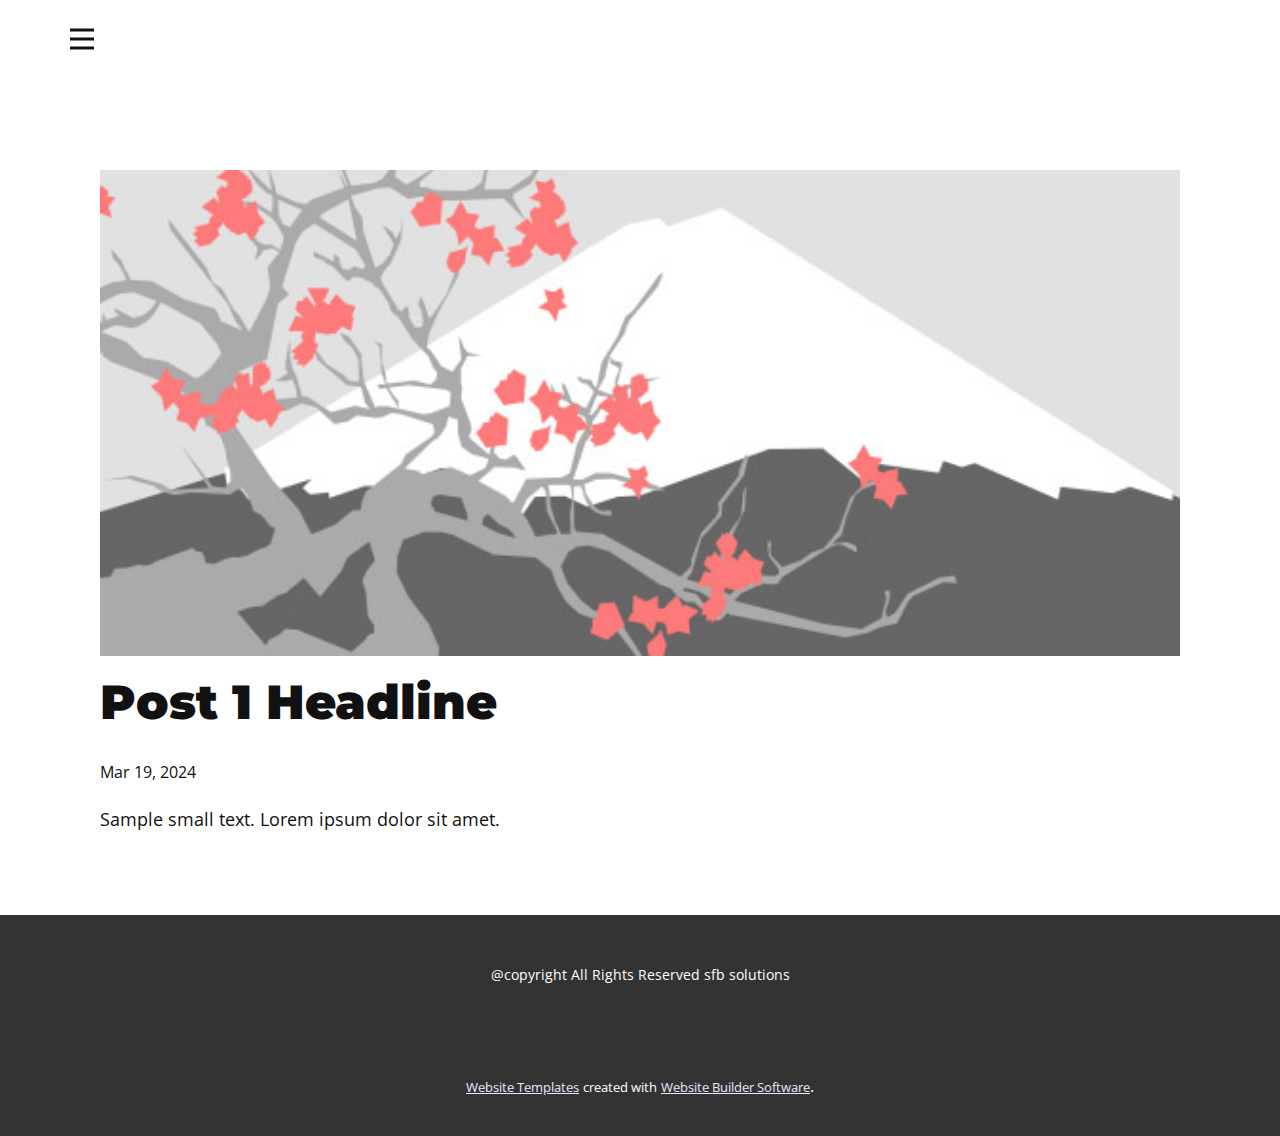
<file: blog/post.html>
<!DOCTYPE html>
<html style="font-size: 16px;" lang="en"><head>
    <meta name="viewport" content="width=device-width, initial-scale=1.0">
    <meta charset="utf-8">
    <meta name="keywords" content="Post 1 Headline">
    <meta name="description" content="">
    <title>Post 1 Headline</title>
    <link rel="stylesheet" href="../nicepage.css" media="screen">
<link rel="stylesheet" href="../Post-Template.css" media="screen">
    <script class="u-script" type="text/javascript" src="../jquery-1.9.1.min.js" defer=""></script>
    <script class="u-script" type="text/javascript" src="../nicepage.js" defer=""></script>
    <meta name="generator" content="Nicepage 6.6.3, nicepage.com">
    <link id="u-theme-google-font" rel="stylesheet" href="https://fonts.googleapis.com/css?family=Roboto:100,100i,300,300i,400,400i,500,500i,700,700i,900,900i|Open+Sans:300,300i,400,400i,500,500i,600,600i,700,700i,800,800i">
    <link id="u-page-google-font" rel="stylesheet" href="https://fonts.googleapis.com/css?family=Montserrat:100,100i,200,200i,300,300i,400,400i,500,500i,600,600i,700,700i,800,800i,900,900i">
    
    
    
    <script type="application/ld+json">{
		"@context": "http://schema.org",
		"@type": "Organization",
		"name": "sfb solutions"
}</script>
    <meta name="theme-color" content="#411ae7">
  <meta data-intl-tel-input-cdn-path="intlTelInput/"></head>
  <body data-path-to-root="./" data-include-products="false" class="u-body u-xl-mode" data-lang="en"><header class="u-clearfix u-container-align-left u-header u-header" id="sec-204b"><div class="u-clearfix u-sheet u-sheet-1">
        <nav class="u-menu u-menu-hamburger u-offcanvas u-menu-1" data-responsive-from="XL">
          <div class="menu-collapse" style="font-size: 1rem; letter-spacing: 0px;">
            <a class="u-button-style u-custom-left-right-menu-spacing u-custom-padding-bottom u-custom-text-active-color u-custom-text-hover-color u-custom-top-bottom-menu-spacing u-nav-link u-text-active-palette-1-base u-text-hover-palette-2-base" href="#">
              <svg class="u-svg-link" viewBox="0 0 24 24"><use xlink:href="#menu-hamburger"></use></svg>
              <svg class="u-svg-content" version="1.1" id="menu-hamburger" viewBox="0 0 16 16" x="0px" y="0px" xmlns:xlink="http://www.w3.org/1999/xlink" xmlns="http://www.w3.org/2000/svg"><g><rect y="1" width="16" height="2"></rect><rect y="7" width="16" height="2"></rect><rect y="13" width="16" height="2"></rect>
</g></svg>
            </a>
          </div>
          <div class="u-nav-container">
            <ul class="u-nav u-unstyled u-nav-1"><li class="u-nav-item"><a class="u-button-style u-nav-link u-text-active-palette-1-light-2 u-text-hover-palette-1-light-1" href="../Home.html" style="padding: 10px 20px;">Home</a>
</li><li class="u-nav-item"><a class="u-button-style u-nav-link u-text-active-palette-1-light-2 u-text-hover-palette-1-light-1" href="../About.html" style="padding: 10px 20px;">About</a>
</li><li class="u-nav-item"><a class="u-button-style u-nav-link u-text-active-palette-1-light-2 u-text-hover-palette-1-light-1" href="../Contact.html" style="padding: 10px 20px;">Contact</a>
</li></ul>
          </div>
          <div class="u-nav-container-collapse">
            <div class="u-black u-container-style u-inner-container-layout u-opacity u-opacity-95 u-sidenav">
              <div class="u-inner-container-layout u-sidenav-overflow">
                <div class="u-menu-close"></div>
                <ul class="u-align-center u-nav u-popupmenu-items u-unstyled u-nav-2"><li class="u-nav-item"><a class="u-button-style u-nav-link" href="../Home.html">Home</a>
</li><li class="u-nav-item"><a class="u-button-style u-nav-link" href="../About.html">About</a>
</li><li class="u-nav-item"><a class="u-button-style u-nav-link" href="../Contact.html">Contact</a>
</li></ul>
              </div>
            </div>
            <div class="u-black u-menu-overlay u-opacity u-opacity-70"></div>
          </div>
        </nav>
      </div></header>
    <section class="u-align-center u-clearfix u-section-1" id="sec-05c9">
      <div class="u-clearfix u-sheet u-valign-middle-md u-valign-middle-sm u-valign-middle-xs u-sheet-1"><!--post_details--><!--post_details_options_json--><!--{"source":""}--><!--/post_details_options_json--><!--blog_post-->
        <div class="u-container-style u-expanded-width u-post-details u-post-details-1">
          <div class="u-container-layout u-valign-middle u-container-layout-1"><!--blog_post_image-->
            <img alt="" class="u-blog-control u-expanded-width u-image u-image-default u-image-1" src="../images/0fd3416c.jpeg"><!--/blog_post_image--><!--blog_post_header-->
            <h2 class="u-blog-control u-text u-text-1">Post 1 Headline</h2><!--/blog_post_header--><!--blog_post_metadata-->
            <div class="u-blog-control u-metadata u-metadata-1"><!--blog_post_metadata_date-->
              <span class="u-meta-date u-meta-icon">Mar 19, 2024</span><!--/blog_post_metadata_date--><!--blog_post_metadata_category-->
              <!--/blog_post_metadata_category--><!--blog_post_metadata_comments-->
              <!--/blog_post_metadata_comments-->
            </div><!--/blog_post_metadata--><!--blog_post_content-->
            <div class="u-align-justify u-blog-control u-post-content u-text u-text-2 fr-view">
  Sample small text. Lorem ipsum dolor sit amet.
  </div><!--/blog_post_content-->
          </div>
        </div><!--/blog_post--><!--/post_details-->
      </div>
    </section>
    
    
    
    <footer class="u-align-center u-clearfix u-footer u-grey-80 u-footer" id="sec-9d95"><div class="u-clearfix u-sheet u-sheet-1">
        <p class="u-small-text u-text u-text-variant u-text-1">@copyright All Rights Reserved sfb solutions </p>
      </div></footer>
    <section class="u-backlink u-clearfix u-grey-80">
      <a class="u-link" href="https://nicepage.com/website-templates" target="_blank">
        <span>Website Templates</span>
      </a>
      <p class="u-text">
        <span>created with</span>
      </p>
      <a class="u-link" href="" target="_blank">
        <span>Website Builder Software</span>
      </a>. 
    </section>
  
</body></html>
</file>
